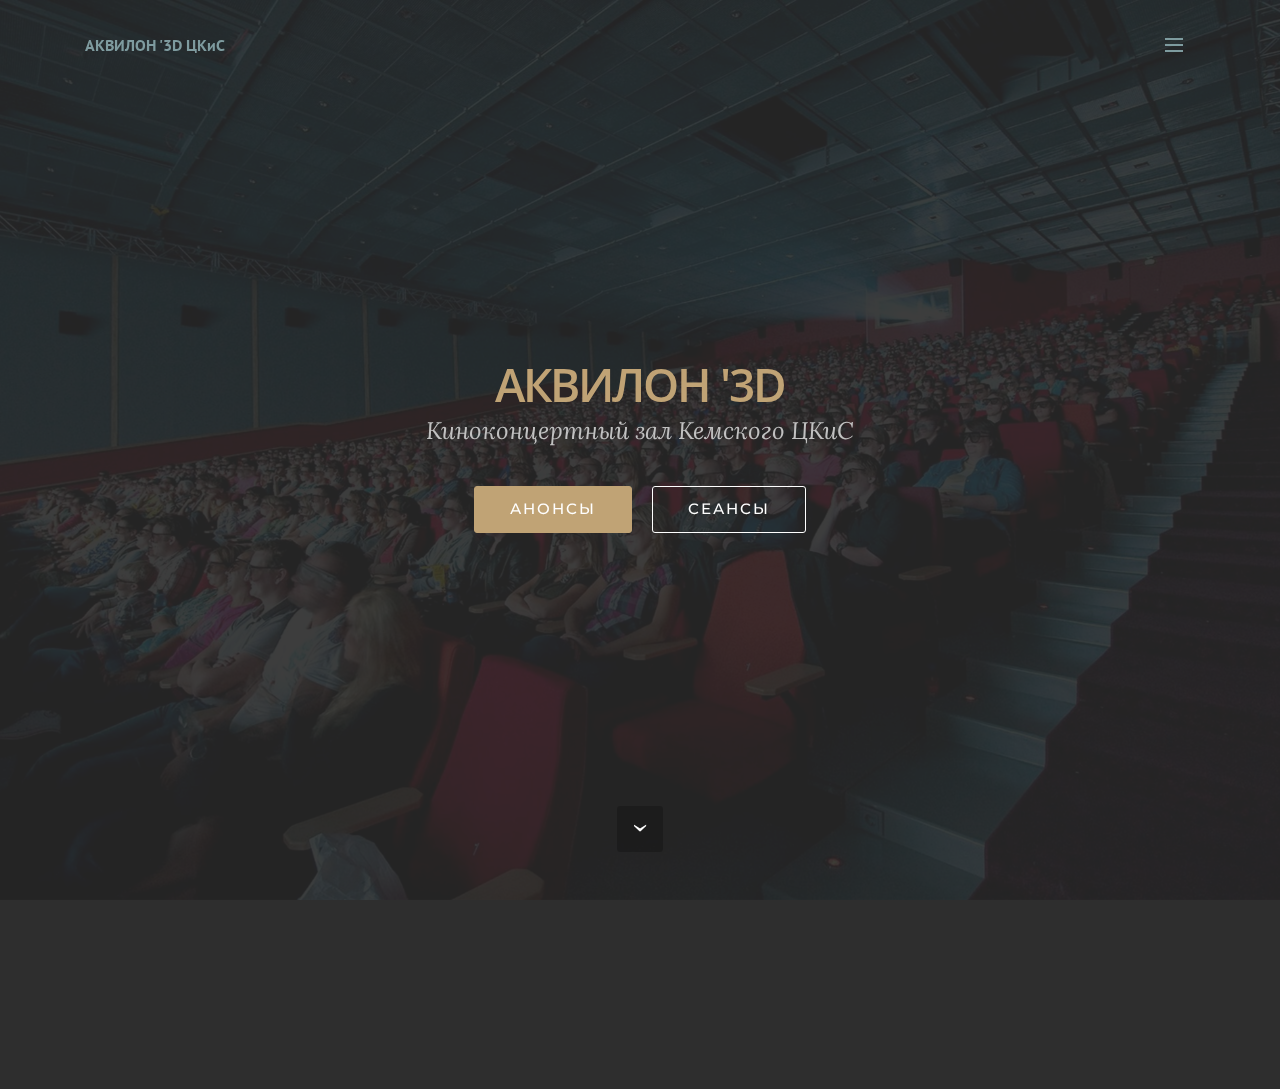
<file: index.html>
<!DOCTYPE html>
<html>
<head>
  <!-- Site made with Mobirise Website Builder v3.12.1, https://mobirise.com -->
  <meta charset="UTF-8">
  <meta http-equiv="X-UA-Compatible" content="IE=edge">
  <meta name="generator" content="Mobirise v3.12.1, mobirise.com">
  <meta name="viewport" content="width=device-width, initial-scale=1">
  <link rel="shortcut icon" href="assets/images/unnamed-128x128-1.png" type="image/x-icon">
  <meta name="description" content="Киноконцертный зал Кемского ЦКиС">
  <title>Аквилон 3D ЦКиС г. Кемь</title>
  <link rel="stylesheet" href="https://fonts.googleapis.com/css?family=Lora:400,700,400italic,700italic&amp;subset=latin">
  <link rel="stylesheet" href="https://fonts.googleapis.com/css?family=Montserrat:400,700">
  <link rel="stylesheet" href="https://fonts.googleapis.com/css?family=Raleway:100,100i,200,200i,300,300i,400,400i,500,500i,600,600i,700,700i,800,800i,900,900i">
  <link rel="stylesheet" href="assets/bootstrap-material-design-font/css/material.css">
  <link rel="stylesheet" href="assets/web/assets/mobirise-icons/mobirise-icons.css">
  <link rel="stylesheet" href="assets/tether/tether.min.css">
  <link rel="stylesheet" href="assets/bootstrap/css/bootstrap.min.css">
  <link rel="stylesheet" href="assets/animate.css/animate.min.css">
  <link rel="stylesheet" href="assets/socicon/css/styles.css">
  <link rel="stylesheet" href="assets/dropdown/css/style.css">
  <link rel="stylesheet" href="assets/theme/css/style.css">
  <link rel="stylesheet" href="assets/mobirise/css/mbr-additional.css" type="text/css">
  
  
  
</head>
<body>
<section id="ext_menu-y">

    <nav class="navbar navbar-dropdown bg-color transparent navbar-fixed-top">
        <div class="container">

            <div class="mbr-table">
                <div class="mbr-table-cell">

                    <div class="navbar-brand">
                        
                        <a class="navbar-caption text-info" href="index.html">АКВИЛОН '3D ЦКиС</a>
                    </div>

                </div>
                <div class="mbr-table-cell">

                    <button class="navbar-toggler pull-xs-right" type="button" data-toggle="collapse" data-target="#exCollapsingNavbar">
                        <div class="hamburger-icon"></div>
                    </button>

                    <ul class="nav-dropdown collapse pull-xs-right nav navbar-nav navbar-toggleable-xl" id="exCollapsingNavbar"><li class="nav-item dropdown"><a class="nav-link link" href="index.html" aria-expanded="false"><span class="mbri-home mbr-iconfont mbr-iconfont-btn"></span>ГЛАВНАЯ</a></li><li class="nav-item"><a class="nav-link link" href="anons.html" aria-expanded="false"><span class="mbri-play mbr-iconfont mbr-iconfont-btn"></span>АНОНСЫ</a></li><li class="nav-item"><a class="nav-link link" href="seans.html" aria-expanded="false"><span class="mbri-clock mbr-iconfont mbr-iconfont-btn"></span>СЕАНСЫ</a></li></ul>
                    <button hidden="" class="navbar-toggler navbar-close" type="button" data-toggle="collapse" data-target="#exCollapsingNavbar">
                        <div class="close-icon"></div>
                    </button>

                </div>
            </div>

        </div>
    </nav>

</section>

<section class="engine"><a rel="external" href="https://mobirise.com">Mobirise Website Creator</a></section><section class="mbr-section mbr-section-hero mbr-section-full mbr-parallax-background mbr-section-with-arrow mbr-after-navbar" id="header1-11" style="background-image: url(assets/images/3d-2000x1331.jpg);">

    <div class="mbr-overlay" style="opacity: 0.9; background-color: rgb(40, 40, 40);"></div>

    <div class="mbr-table-cell">

        <div class="container">
            <div class="row">
                <div class="mbr-section col-md-10 col-md-offset-1 text-xs-center">

                    <h1 class="mbr-section-title display-1">АКВИЛОН '3D</h1>
                    <p class="mbr-section-lead lead">Киноконцертный зал Кемского ЦКиС</p>
                    <div class="mbr-section-btn"><a class="btn btn-lg btn-primary" href="anons.html">АНОНСЫ</a> <a class="btn btn-lg btn-white btn-white-outline" href="seans.html">СЕАНСЫ</a></div>
                </div>
            </div>
        </div>
    </div>

    <div class="mbr-arrow mbr-arrow-floating" aria-hidden="true"><a href="#social-buttons3-w"><i class="mbr-arrow-icon"></i></a></div>

</section>

<section class="mbr-section mbr-section-md-padding" id="social-buttons3-w" style="background-color: rgb(46, 46, 46); padding-top: 30px; padding-bottom: 60px;">
    
    <div class="container">
        <div class="row">
            <div class="col-md-8 col-md-offset-2 text-xs-center">
                <h3 class="mbr-section-title display-2"><span style="font-weight: normal;">Увидел сам, поделись с друзьями!</span></h3>
                <div>

                  <div class="mbr-social-likes" data-counters="false">
                    <span class="btn btn-social facebook" title="Share link on Facebook">
                        <i class="socicon socicon-facebook"></i>
                    </span>
                    <span class="btn btn-social twitter" title="Share link on Twitter">
                        <i class="socicon socicon-twitter"></i>
                    </span>
                    <span class="btn btn-social plusone" title="Share link on Google+">
                        <i class="socicon socicon-googleplus"></i>
                    </span>
                    <span class="btn btn-social vkontakte" title="Share link on VKontakte">
                        <i class="socicon socicon-vkontakte"></i>
                    </span>
                    <span class="btn btn-social odnoklassniki" title="Share link on Odnoklassniki">
                        <i class="socicon socicon-odnoklassniki"></i>
                    </span>
                  </div>

                </div>
            </div>
        </div>
    </div>
</section>


  <script src="assets/web/assets/jquery/jquery.min.js"></script>
  <script src="assets/tether/tether.min.js"></script>
  <script src="assets/bootstrap/js/bootstrap.min.js"></script>
  <script src="assets/smooth-scroll/smooth-scroll.js"></script>
  <script src="assets/jarallax/jarallax.js"></script>
  <script src="assets/viewport-checker/jquery.viewportchecker.js"></script>
  <script src="assets/social-likes/social-likes.js"></script>
  <script src="assets/dropdown/js/script.min.js"></script>
  <script src="assets/touch-swipe/jquery.touch-swipe.min.js"></script>
  <script src="assets/theme/js/script.js"></script>
  
  
  <input name="animation" type="hidden">
   <div id="scrollToTop" class="scrollToTop mbr-arrow-up"><a style="text-align: center;"><i class="mbr-arrow-up-icon"></i></a></div>
  </body>
</html>
</file>
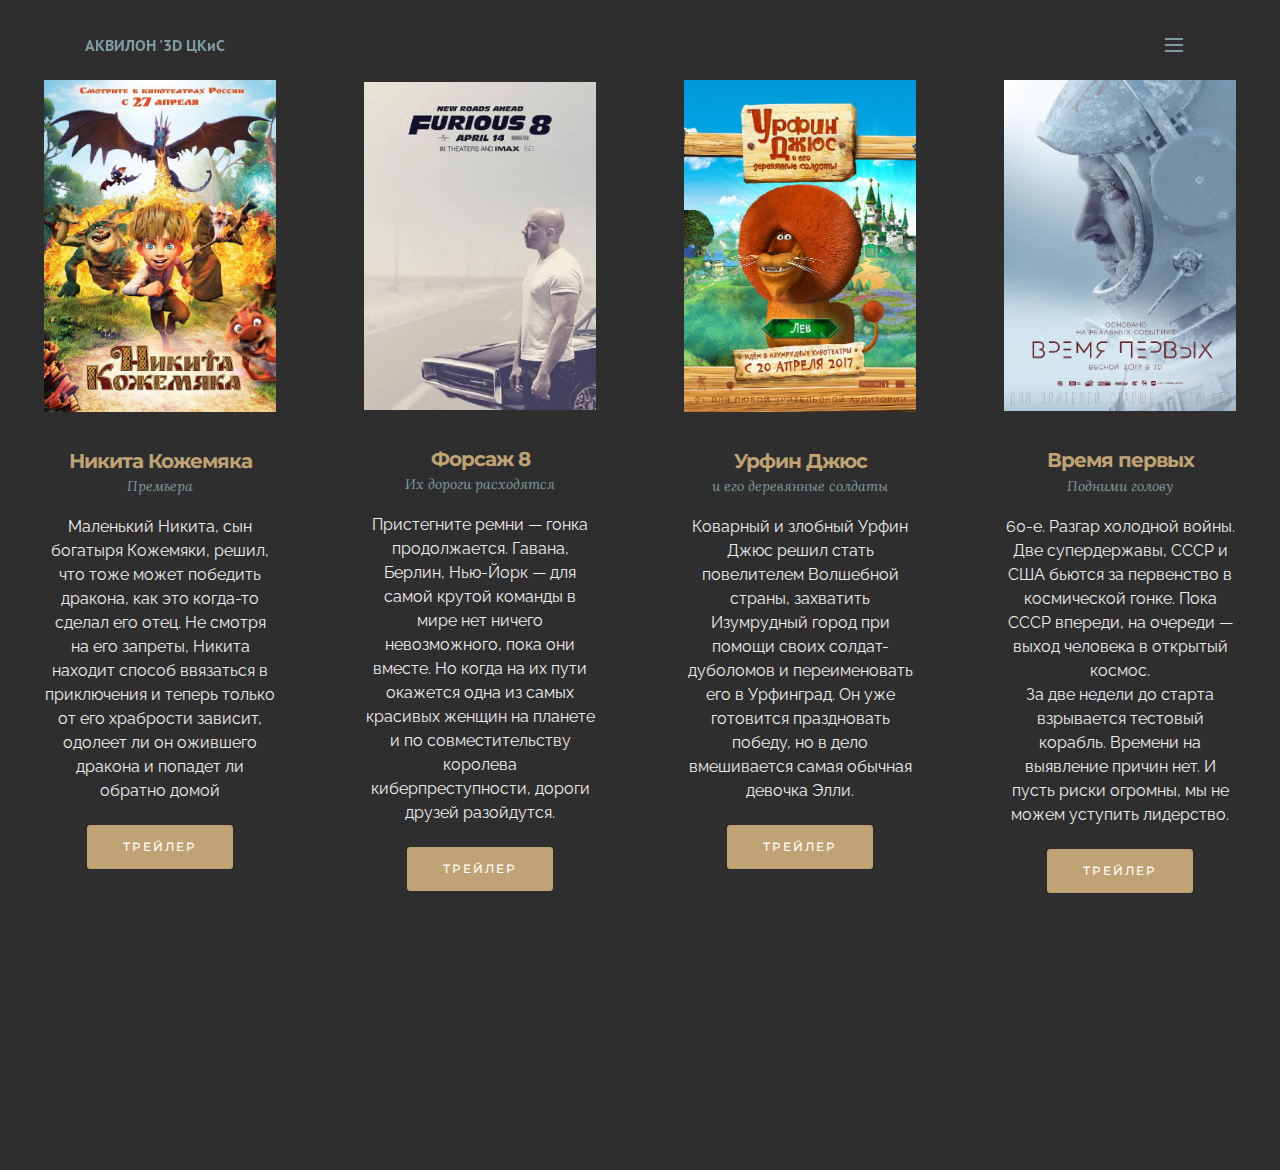
<file: anons.html>
<!DOCTYPE html>
<html>
<head>
  <!-- Site made with Mobirise Website Builder v3.12.1, https://mobirise.com -->
  <meta charset="UTF-8">
  <meta http-equiv="X-UA-Compatible" content="IE=edge">
  <meta name="generator" content="Mobirise v3.12.1, mobirise.com">
  <meta name="viewport" content="width=device-width, initial-scale=1">
  <link rel="shortcut icon" href="assets/images/unnamed-128x128-1.png" type="image/x-icon">
  <meta name="description" content="Анонсы фильмов, официальные тизеры">
  <title>Аквилон 3D ЦКиС г. Кемь</title>
  <link rel="stylesheet" href="https://fonts.googleapis.com/css?family=Lora:400,700,400italic,700italic&amp;subset=latin">
  <link rel="stylesheet" href="https://fonts.googleapis.com/css?family=Montserrat:400,700">
  <link rel="stylesheet" href="https://fonts.googleapis.com/css?family=Raleway:100,100i,200,200i,300,300i,400,400i,500,500i,600,600i,700,700i,800,800i,900,900i">
  <link rel="stylesheet" href="assets/bootstrap-material-design-font/css/material.css">
  <link rel="stylesheet" href="assets/web/assets/mobirise-icons/mobirise-icons.css">
  <link rel="stylesheet" href="assets/tether/tether.min.css">
  <link rel="stylesheet" href="assets/bootstrap/css/bootstrap.min.css">
  <link rel="stylesheet" href="assets/dropdown/css/style.css">
  <link rel="stylesheet" href="assets/animate.css/animate.min.css">
  <link rel="stylesheet" href="assets/socicon/css/styles.css">
  <link rel="stylesheet" href="assets/theme/css/style.css">
  <link rel="stylesheet" href="assets/mobirise/css/mbr-additional.css" type="text/css">
  
  
  
</head>
<body>
<section id="ext_menu-12">

    <nav class="navbar navbar-dropdown bg-color transparent navbar-fixed-top">
        <div class="container">

            <div class="mbr-table">
                <div class="mbr-table-cell">

                    <div class="navbar-brand">
                        
                        <a class="navbar-caption text-info" href="index.html">АКВИЛОН '3D ЦКиС</a>
                    </div>

                </div>
                <div class="mbr-table-cell">

                    <button class="navbar-toggler pull-xs-right" type="button" data-toggle="collapse" data-target="#exCollapsingNavbar">
                        <div class="hamburger-icon"></div>
                    </button>

                    <ul class="nav-dropdown collapse pull-xs-right nav navbar-nav navbar-toggleable-xl" id="exCollapsingNavbar"><li class="nav-item dropdown"><a class="nav-link link" href="index.html" aria-expanded="false"><span class="mbri-home mbr-iconfont mbr-iconfont-btn"></span>ГЛАВНАЯ</a></li><li class="nav-item"><a class="nav-link link" href="anons.html" aria-expanded="false"><span class="mbri-play mbr-iconfont mbr-iconfont-btn"></span>АНОНСЫ</a></li><li class="nav-item"><a class="nav-link link" href="seans.html" aria-expanded="false"><span class="mbri-clock mbr-iconfont mbr-iconfont-btn"></span>СЕАНСЫ</a></li></ul>
                    <button hidden="" class="navbar-toggler navbar-close" type="button" data-toggle="collapse" data-target="#exCollapsingNavbar">
                        <div class="close-icon"></div>
                    </button>

                </div>
            </div>

        </div>
    </nav>

</section>

<section class="engine"><a rel="external" href="https://mobirise.com">https://mobirise.com/</a></section><section class="mbr-cards mbr-section mbr-section-nopadding mbr-after-navbar" id="features1-17" style="background-color: rgb(46, 46, 46);">

        

    <div class="mbr-cards-row row striped">

        <div class="mbr-cards-col col-xs-12 col-lg-3" style="padding-top: 80px; padding-bottom: 80px;">
            <div class="container">
                <div class="card cart-block">
                    <div class="card-img"><img src="assets/images/1489742136-600x858.jpg" class="card-img-top"></div>
                    <div class="card-block">
                        <h4 class="card-title">Никита Кожемяка</h4>
                        <h5 class="card-subtitle">Премъера</h5>
                        <p class="card-text">Маленький Никита, сын богатыря Кожемяки, решил, что тоже может победить дракона, как это когда-то сделал его отец. Не смотря на его запреты, Никита находит способ ввязаться в приключения и теперь только от его храбрости зависит, одолеет ли он ожившего дракона и попадет ли обратно домой</p>
                        <div class="card-btn"><a href="video1.html" class="btn btn-primary">ТРЕЙЛЕР</a></div>
                    </div>
                </div>
            </div>
        </div>
        <div class="mbr-cards-col col-xs-12 col-lg-3" style="padding-top: 80px; padding-bottom: 80px;">
            <div class="container">
                <div class="card cart-block">
                    <div class="card-img"><img src="assets/images/forsazch856-600x848.jpg" class="card-img-top"></div>
                    <div class="card-block">
                        <h4 class="card-title">Форсаж 8</h4>
                        <h5 class="card-subtitle">Их дороги расходятся</h5>
                        <p class="card-text">Пристегните ремни — гонка продолжается. Гавана, Берлин, Нью-Йорк — для самой крутой команды в мире нет ничего невозможного, пока они вместе. Но когда на их пути окажется одна из самых красивых женщин на планете и по совместительству королева киберпреступности, дороги друзей разойдутся.</p>
                        <div class="card-btn"><a href="video2.html" class="btn btn-primary">ТРЕЙЛЕР</a></div>
                    </div>
                </div>
            </div>
        </div>
        <div class="mbr-cards-col col-xs-12 col-lg-3" style="padding-top: 80px; padding-bottom: 80px;">
            <div class="container">
                <div class="card cart-block">
                    <div class="card-img"><img src="assets/images/aq00rstdaubuish9lqto7whxcz6-600x857.jpg" class="card-img-top"></div>
                    <div class="card-block">
                        <h4 class="card-title">Урфин Джюс</h4>
                        <h5 class="card-subtitle">и его деревянные солдаты</h5>
                        <p class="card-text">Коварный и злобный Урфин Джюс решил стать повелителем Волшебной страны, захватить Изумрудный город при помощи своих солдат-дуболомов и переименовать его в Урфинград. Он уже готовится праздновать победу, но в дело вмешивается самая обычная девочка Элли.</p>
                        <div class="card-btn"><a href="video3.html" class="btn btn-primary">ТРЕЙЛЕР</a></div>
                    </div>
                </div>
            </div>
        </div>
        <div class="mbr-cards-col col-xs-12 col-lg-3" style="padding-top: 80px; padding-bottom: 80px;">
            <div class="container">
                <div class="card cart-block">
                    <div class="card-img"><img src="assets/images/vremjapervyh-600x856.jpg" class="card-img-top"></div>
                    <div class="card-block">
                        <h4 class="card-title">Время первых</h4>
                        <h5 class="card-subtitle">Подними голову</h5>
                        <p class="card-text">60-е. Разгар холодной войны. Две супердержавы, СССР и США бьются за первенство в космической гонке. Пока СССР впереди, на очереди — выход человека в открытый космос.<br>За две недели до старта взрывается тестовый корабль. Времени на выявление причин нет. И пусть риски огромны, мы не можем уступить лидерство.<br></p>
                        <div class="card-btn"><a href="video4.html" class="btn btn-primary">ТРЕЙЛЕР</a></div>
                    </div>
                </div>
            </div>
        </div>
        
        
    </div>
</section>

<section class="mbr-section mbr-section-md-padding" id="social-buttons3-1r" style="background-color: rgb(46, 46, 46); padding-top: 30px; padding-bottom: 60px;">
    
    <div class="container">
        <div class="row">
            <div class="col-md-8 col-md-offset-2 text-xs-center">
                <h3 class="mbr-section-title display-2">Увидел сам, поделись с друзьями</h3>
                <div>

                  <div class="mbr-social-likes" data-counters="false">
                    <span class="btn btn-social facebook" title="Share link on Facebook">
                        <i class="socicon socicon-facebook"></i>
                    </span>
                    <span class="btn btn-social twitter" title="Share link on Twitter">
                        <i class="socicon socicon-twitter"></i>
                    </span>
                    <span class="btn btn-social plusone" title="Share link on Google+">
                        <i class="socicon socicon-googleplus"></i>
                    </span>
                    <span class="btn btn-social vkontakte" title="Share link on VKontakte">
                        <i class="socicon socicon-vkontakte"></i>
                    </span>
                    <span class="btn btn-social odnoklassniki" title="Share link on Odnoklassniki">
                        <i class="socicon socicon-odnoklassniki"></i>
                    </span>
                  </div>

                </div>
            </div>
        </div>
    </div>
</section>


  <script src="assets/web/assets/jquery/jquery.min.js"></script>
  <script src="assets/tether/tether.min.js"></script>
  <script src="assets/bootstrap/js/bootstrap.min.js"></script>
  <script src="assets/smooth-scroll/smooth-scroll.js"></script>
  <script src="assets/dropdown/js/script.min.js"></script>
  <script src="assets/touch-swipe/jquery.touch-swipe.min.js"></script>
  <script src="assets/viewport-checker/jquery.viewportchecker.js"></script>
  <script src="assets/social-likes/social-likes.js"></script>
  <script src="assets/theme/js/script.js"></script>
  
  
  <input name="animation" type="hidden">
   <div id="scrollToTop" class="scrollToTop mbr-arrow-up"><a style="text-align: center;"><i class="mbr-arrow-up-icon"></i></a></div>
  </body>
</html>
</file>
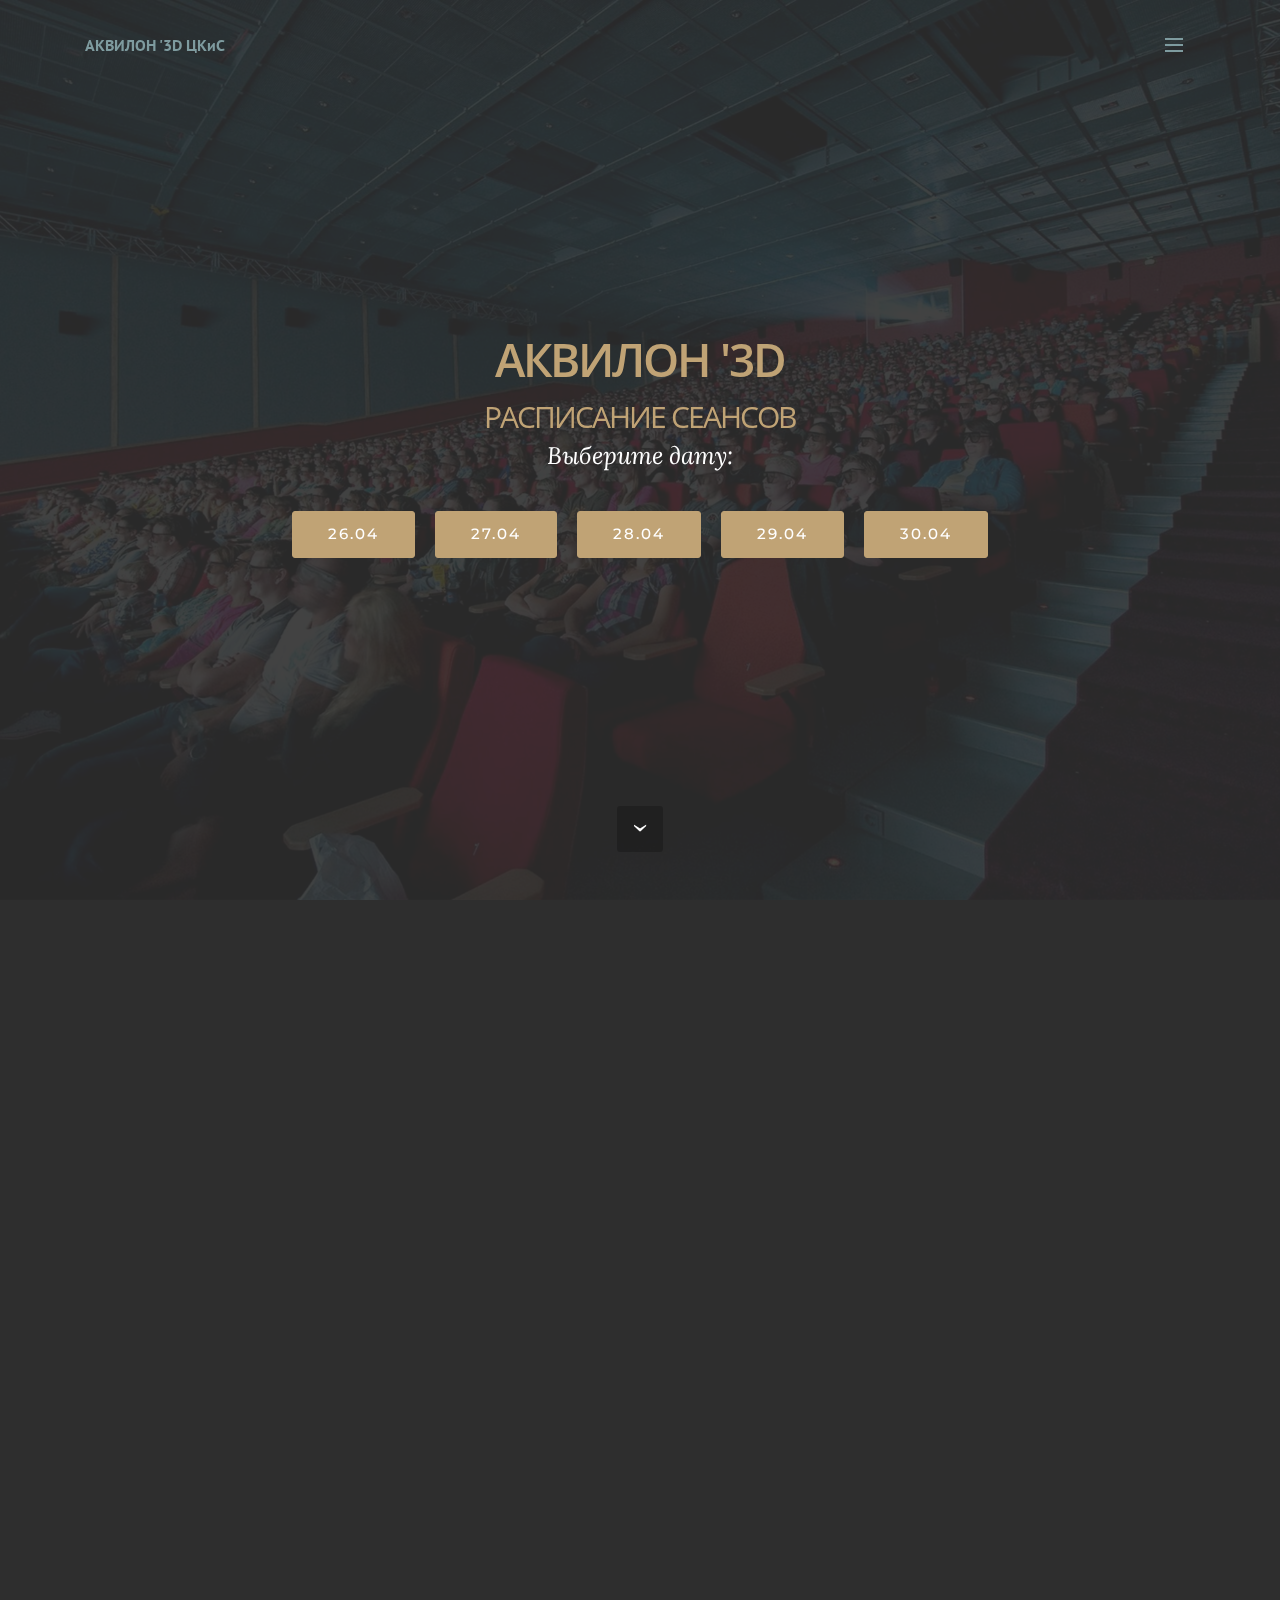
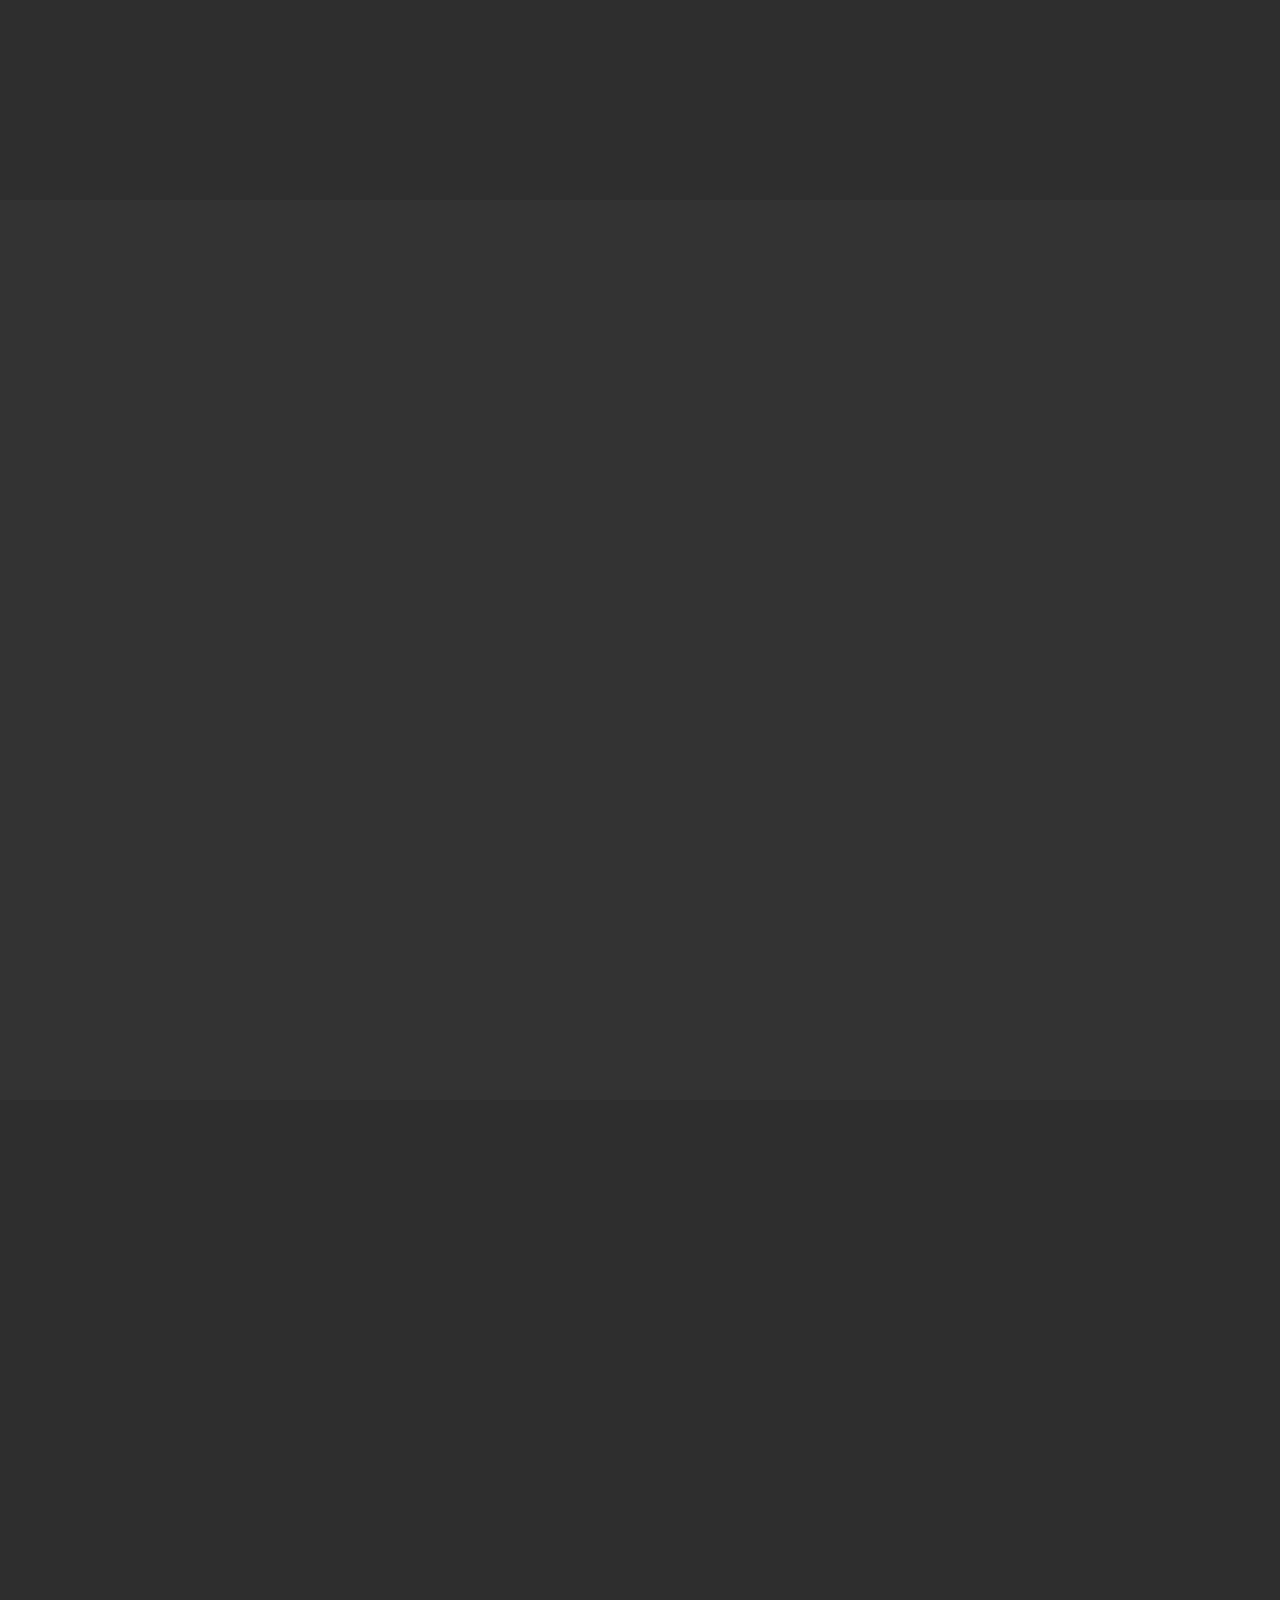
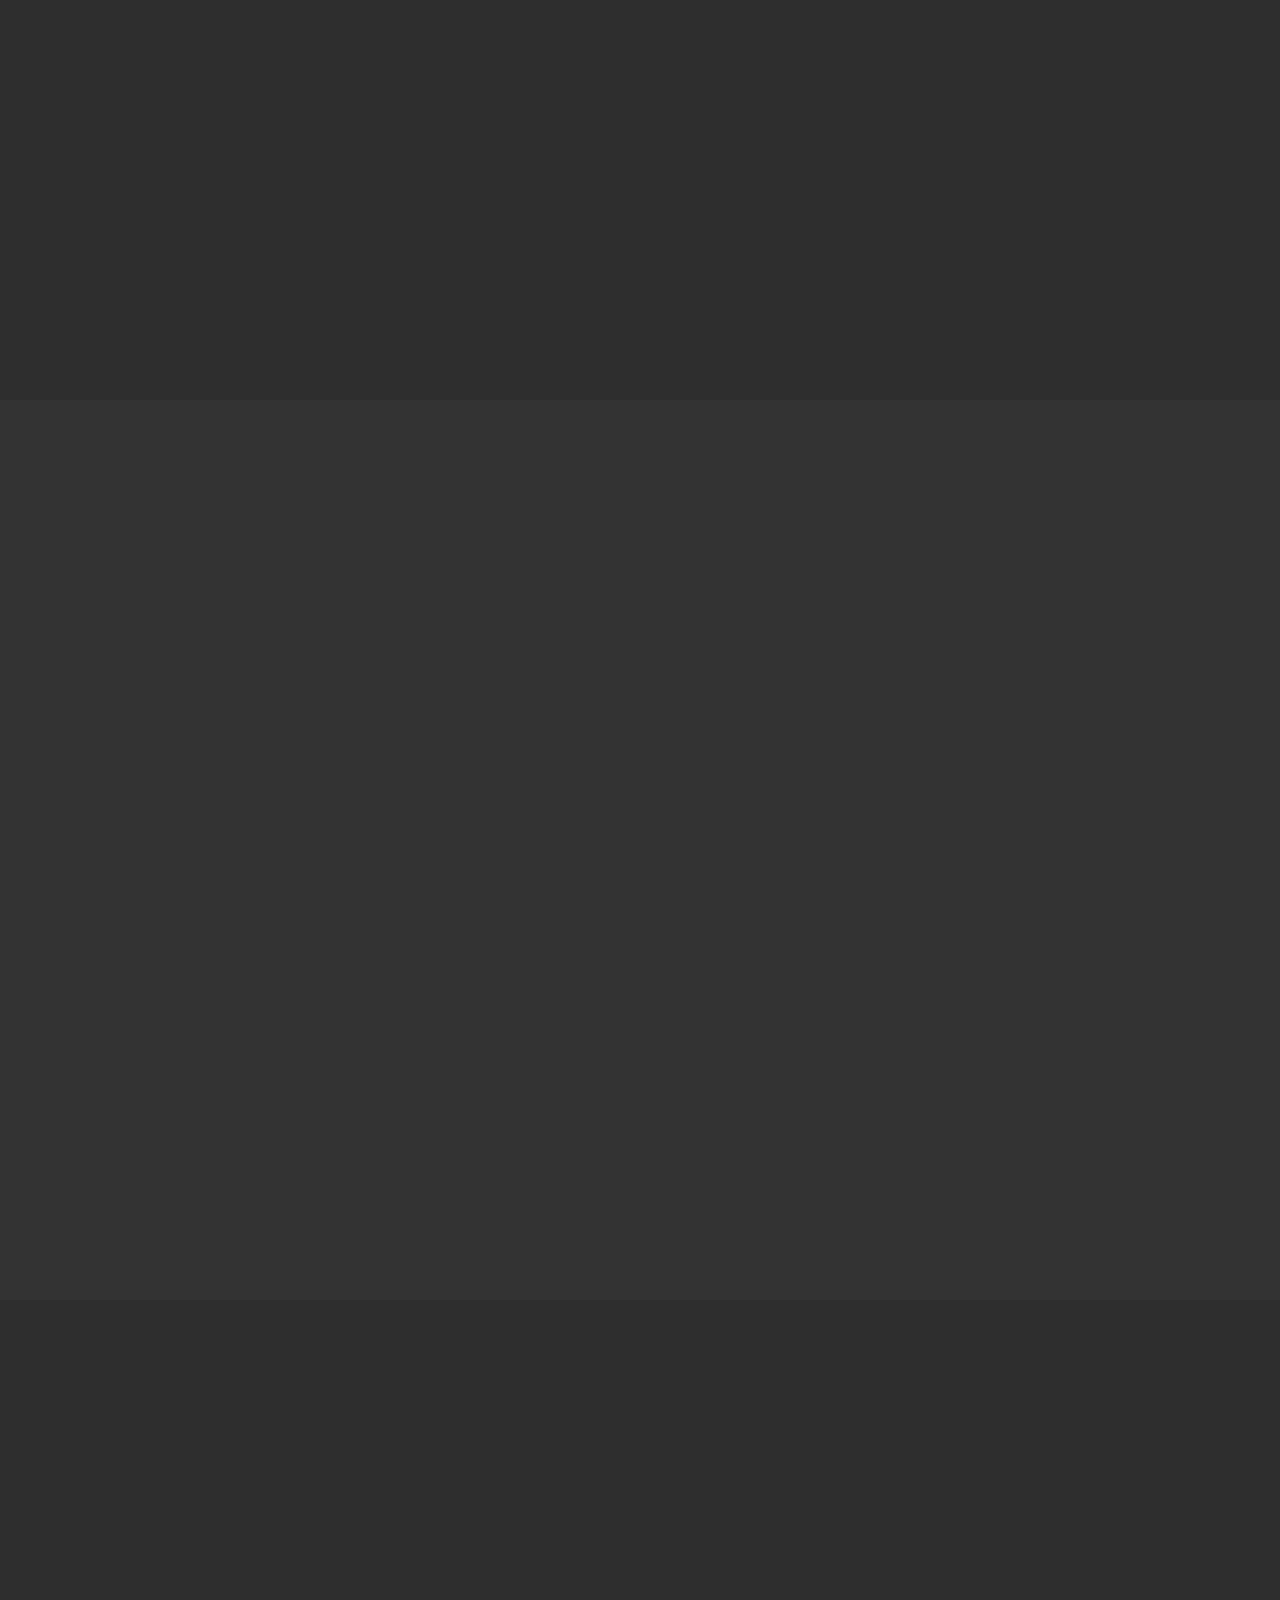
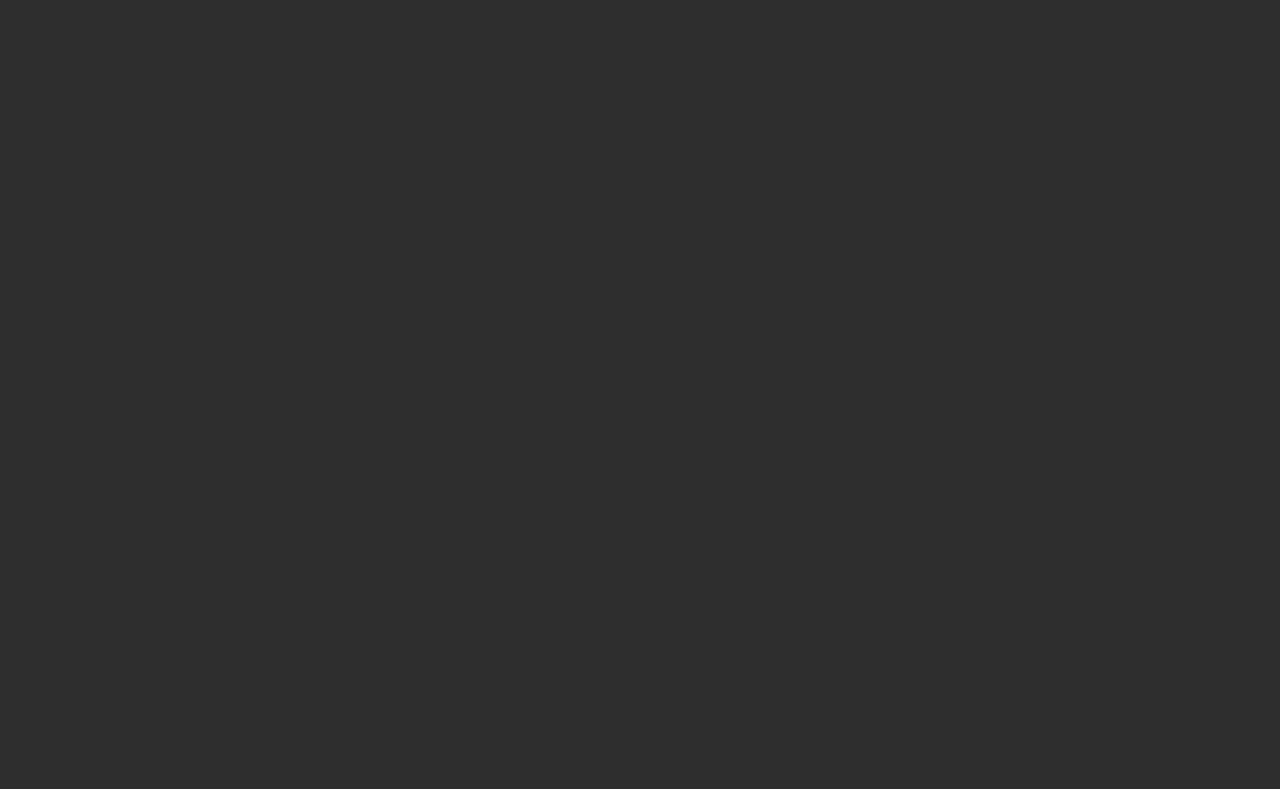
<file: seans.html>
<!DOCTYPE html>
<html>
<head>
  <!-- Site made with Mobirise Website Builder v3.12.1, https://mobirise.com -->
  <meta charset="UTF-8">
  <meta http-equiv="X-UA-Compatible" content="IE=edge">
  <meta name="generator" content="Mobirise v3.12.1, mobirise.com">
  <meta name="viewport" content="width=device-width, initial-scale=1">
  <link rel="shortcut icon" href="assets/images/unnamed-128x128-1.png" type="image/x-icon">
  <meta name="description" content="Расписание сеансов">
  <title>Аквилон 3D ЦКиС г. Кемь</title>
  <link rel="stylesheet" href="https://fonts.googleapis.com/css?family=Lora:400,700,400italic,700italic&amp;subset=latin">
  <link rel="stylesheet" href="https://fonts.googleapis.com/css?family=Montserrat:400,700">
  <link rel="stylesheet" href="https://fonts.googleapis.com/css?family=Raleway:100,100i,200,200i,300,300i,400,400i,500,500i,600,600i,700,700i,800,800i,900,900i">
  <link rel="stylesheet" href="assets/bootstrap-material-design-font/css/material.css">
  <link rel="stylesheet" href="assets/web/assets/mobirise-icons/mobirise-icons.css">
  <link rel="stylesheet" href="assets/tether/tether.min.css">
  <link rel="stylesheet" href="assets/bootstrap/css/bootstrap.min.css">
  <link rel="stylesheet" href="assets/animate.css/animate.min.css">
  <link rel="stylesheet" href="assets/dropdown/css/style.css">
  <link rel="stylesheet" href="assets/socicon/css/styles.css">
  <link rel="stylesheet" href="assets/theme/css/style.css">
  <link rel="stylesheet" href="assets/mobirise/css/mbr-additional.css" type="text/css">
  
  
  
</head>
<body>
<section id="ext_menu-18">

    <nav class="navbar navbar-dropdown bg-color transparent navbar-fixed-top">
        <div class="container">

            <div class="mbr-table">
                <div class="mbr-table-cell">

                    <div class="navbar-brand">
                        
                        <a class="navbar-caption text-info" href="index.html">АКВИЛОН '3D ЦКиС</a>
                    </div>

                </div>
                <div class="mbr-table-cell">

                    <button class="navbar-toggler pull-xs-right" type="button" data-toggle="collapse" data-target="#exCollapsingNavbar">
                        <div class="hamburger-icon"></div>
                    </button>

                    <ul class="nav-dropdown collapse pull-xs-right nav navbar-nav navbar-toggleable-xl" id="exCollapsingNavbar"><li class="nav-item dropdown"><a class="nav-link link" href="index.html" aria-expanded="false"><span class="mbri-home mbr-iconfont mbr-iconfont-btn"></span>ГЛАВНАЯ</a></li><li class="nav-item"><a class="nav-link link" href="anons.html" aria-expanded="false"><span class="mbri-play mbr-iconfont mbr-iconfont-btn"></span>АНОНСЫ</a></li><li class="nav-item"><a class="nav-link link" href="seans.html" aria-expanded="false"><span class="mbri-clock mbr-iconfont mbr-iconfont-btn"></span>СЕАНСЫ</a></li></ul>
                    <button hidden="" class="navbar-toggler navbar-close" type="button" data-toggle="collapse" data-target="#exCollapsingNavbar">
                        <div class="close-icon"></div>
                    </button>

                </div>
            </div>

        </div>
    </nav>

</section>

<section class="engine"><a rel="external" href="https://mobirise.com">https://mobirise.com/</a></section><section class="mbr-section mbr-section-hero mbr-section-full mbr-parallax-background mbr-section-with-arrow mbr-after-navbar" id="header1-21" style="background-image: url(assets/images/3d-2000x1331.jpg);">

    <div class="mbr-overlay" style="opacity: 0.9; background-color: rgb(46, 46, 46);"></div>

    <div class="mbr-table-cell">

        <div class="container">
            <div class="row">
                <div class="mbr-section col-md-10 col-md-offset-1 text-xs-center">

                    <h1 class="mbr-section-title display-1">АКВИЛОН '3D<br><span style="font-weight: normal;">РАСПИСАНИЕ СЕАНСОВ</span></h1>
                    <p class="mbr-section-lead lead"><span style="font-size: 1.5rem; line-height: 1.5;">Выберите дату:</span><br></p>
                    <div class="mbr-section-btn"><a class="btn btn-lg btn-primary" href="seans.html#header5-1y">26.04</a> <a class="btn btn-lg btn-primary" href="seans.html#header5-23">27.04</a> <a class="btn btn-lg btn-primary" href="seans.html#header5-24">28.04</a> <a class="btn btn-lg btn-primary" href="seans.html#header5-25">29.04</a> <a class="btn btn-lg btn-primary" href="seans.html#header5-26">30.04</a> </div>
                </div>
            </div>
        </div>
    </div>

    <div class="mbr-arrow mbr-arrow-floating" aria-hidden="true"><a href="#header5-1y"><i class="mbr-arrow-icon"></i></a></div>

</section>

<section class="mbr-section mbr-section-hero mbr-section-full" id="header5-1y" style="background-color: rgb(46, 46, 46);">

    

    <div class="mbr-table-cell">

        <div class="container">
            <div class="row">
                <div class="mbr-section col-md-10">

                    <h1 class="mbr-section-title display-1"><span style="font-weight: normal;">26 апреля (среда)</span></h1>
                    <p class="mbr-section-lead lead"><br>18:00 <br><strong>   Урфин Джюс и его деревянные солдаты</strong><br>3D / 0+ / 150 р<br><br>Следите за обновлениями!<br></p>
                    
                </div>
            </div>
        </div>
    </div>

    

</section>

<section class="mbr-section mbr-section-hero mbr-section-full" id="header5-23" style="background-color: rgb(51, 51, 51);">

    

    <div class="mbr-table-cell">

        <div class="container">
            <div class="row">
                <div class="mbr-section col-md-10">

                    <h1 class="mbr-section-title display-1"><span style="font-weight: normal;">27 апреля (четверг)</span><br><br></h1>
                    <p class="mbr-section-lead lead">11:00 <br><strong>Урфин Джюс и его деревянные солдаты</strong><br>3D / 0+ / 150 р<br><br>19:00 <br><strong>Форсаж 8</strong><br>3D / 12+ / 250 р<br><br>Следите за обновлениями!</p>
                    
                </div>
            </div>
        </div>
    </div>

    

</section>

<section class="mbr-section mbr-section-hero mbr-section-full" id="header5-24" style="background-color: rgb(46, 46, 46);">

    

    <div class="mbr-table-cell">

        <div class="container">
            <div class="row">
                <div class="mbr-section col-md-10">

                    <h1 class="mbr-section-title display-1"><span style="font-weight: normal;">28 апреля (пятница)</span><br><br></h1>
                    <p class="mbr-section-lead lead">Следите за обновлениями!<br></p>
                    
                </div>
            </div>
        </div>
    </div>

    

</section>

<section class="mbr-section mbr-section-hero mbr-section-full" id="header5-25" style="background-color: rgb(51, 51, 51);">

    

    <div class="mbr-table-cell">

        <div class="container">
            <div class="row">
                <div class="mbr-section col-md-10">

                    <h1 class="mbr-section-title display-1"><span style="font-weight: normal;">29 апреля (суббота)</span><br><br></h1>
                    <p class="mbr-section-lead lead">Следите за обновлениями!<br></p>
                    
                </div>
            </div>
        </div>
    </div>

    

</section>

<section class="mbr-section mbr-section-hero mbr-section-full" id="header5-26" style="background-color: rgb(46, 46, 46);">

    

    <div class="mbr-table-cell">

        <div class="container">
            <div class="row">
                <div class="mbr-section col-md-10">

                    <h1 class="mbr-section-title display-1"><span style="font-weight: normal;">30 апреля (воскресение)</span><br><br></h1>
                    <p class="mbr-section-lead lead"><span style="line-height: 1.5;">19:00&nbsp;</span><br><strong>Форсаж 8</strong><br>3D / 12+ / 250 р<br><br>Следите за обновлениями!<br></p>
                    
                </div>
            </div>
        </div>
    </div>

    

</section>

<section class="mbr-section mbr-section-md-padding" id="social-buttons3-27" style="background-color: rgb(46, 46, 46); padding-top: 30px; padding-bottom: 60px;">
    
    <div class="container">
        <div class="row">
            <div class="col-md-8 col-md-offset-2 text-xs-center">
                <h3 class="mbr-section-title display-2">Увидел сам, поделись с друзьями!</h3>
                <div>

                  <div class="mbr-social-likes" data-counters="false">
                    <span class="btn btn-social facebook" title="Share link on Facebook">
                        <i class="socicon socicon-facebook"></i>
                    </span>
                    <span class="btn btn-social twitter" title="Share link on Twitter">
                        <i class="socicon socicon-twitter"></i>
                    </span>
                    <span class="btn btn-social plusone" title="Share link on Google+">
                        <i class="socicon socicon-googleplus"></i>
                    </span>
                    <span class="btn btn-social vkontakte" title="Share link on VKontakte">
                        <i class="socicon socicon-vkontakte"></i>
                    </span>
                    <span class="btn btn-social odnoklassniki" title="Share link on Odnoklassniki">
                        <i class="socicon socicon-odnoklassniki"></i>
                    </span>
                  </div>

                </div>
            </div>
        </div>
    </div>
</section>


  <script src="assets/web/assets/jquery/jquery.min.js"></script>
  <script src="assets/tether/tether.min.js"></script>
  <script src="assets/bootstrap/js/bootstrap.min.js"></script>
  <script src="assets/smooth-scroll/smooth-scroll.js"></script>
  <script src="assets/jarallax/jarallax.js"></script>
  <script src="assets/viewport-checker/jquery.viewportchecker.js"></script>
  <script src="assets/dropdown/js/script.min.js"></script>
  <script src="assets/touch-swipe/jquery.touch-swipe.min.js"></script>
  <script src="assets/social-likes/social-likes.js"></script>
  <script src="assets/theme/js/script.js"></script>
  
  
  <input name="animation" type="hidden">
   <div id="scrollToTop" class="scrollToTop mbr-arrow-up"><a style="text-align: center;"><i class="mbr-arrow-up-icon"></i></a></div>
  </body>
</html>
</file>
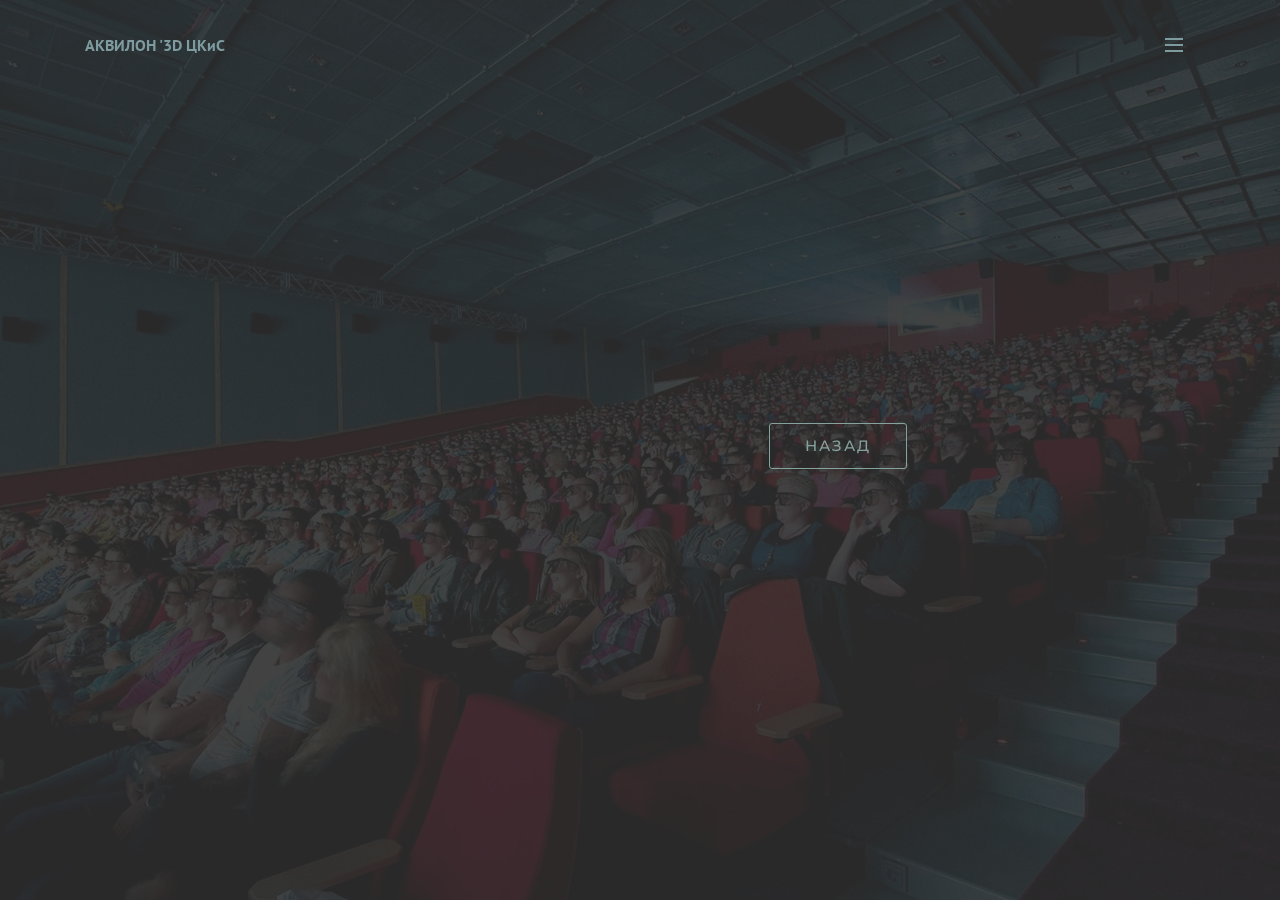
<file: video1.html>
<!DOCTYPE html>
<html>
<head>
  <!-- Site made with Mobirise Website Builder v3.12.1, https://mobirise.com -->
  <meta charset="UTF-8">
  <meta http-equiv="X-UA-Compatible" content="IE=edge">
  <meta name="generator" content="Mobirise v3.12.1, mobirise.com">
  <meta name="viewport" content="width=device-width, initial-scale=1">
  <link rel="shortcut icon" href="assets/images/unnamed-128x128-1.png" type="image/x-icon">
  <meta name="description" content="Тизер 1">
  <title>Аквилон 3D ЦКиС г. Кемь</title>
  <link rel="stylesheet" href="https://fonts.googleapis.com/css?family=Lora:400,700,400italic,700italic&amp;subset=latin">
  <link rel="stylesheet" href="https://fonts.googleapis.com/css?family=Montserrat:400,700">
  <link rel="stylesheet" href="https://fonts.googleapis.com/css?family=Raleway:100,100i,200,200i,300,300i,400,400i,500,500i,600,600i,700,700i,800,800i,900,900i">
  <link rel="stylesheet" href="assets/bootstrap-material-design-font/css/material.css">
  <link rel="stylesheet" href="assets/web/assets/mobirise-icons/mobirise-icons.css">
  <link rel="stylesheet" href="assets/tether/tether.min.css">
  <link rel="stylesheet" href="assets/bootstrap/css/bootstrap.min.css">
  <link rel="stylesheet" href="assets/dropdown/css/style.css">
  <link rel="stylesheet" href="assets/animate.css/animate.min.css">
  <link rel="stylesheet" href="assets/theme/css/style.css">
  <link rel="stylesheet" href="assets/mobirise/css/mbr-additional.css" type="text/css">
  
  
  
</head>
<body>
<section id="ext_menu-19">

    <nav class="navbar navbar-dropdown bg-color transparent navbar-fixed-top">
        <div class="container">

            <div class="mbr-table">
                <div class="mbr-table-cell">

                    <div class="navbar-brand">
                        
                        <a class="navbar-caption text-info" href="index.html">АКВИЛОН '3D ЦКиС</a>
                    </div>

                </div>
                <div class="mbr-table-cell">

                    <button class="navbar-toggler pull-xs-right" type="button" data-toggle="collapse" data-target="#exCollapsingNavbar">
                        <div class="hamburger-icon"></div>
                    </button>

                    <ul class="nav-dropdown collapse pull-xs-right nav navbar-nav navbar-toggleable-xl" id="exCollapsingNavbar"><li class="nav-item dropdown"><a class="nav-link link" href="index.html" aria-expanded="false"><span class="mbri-home mbr-iconfont mbr-iconfont-btn"></span>ГЛАВНАЯ</a></li><li class="nav-item"><a class="nav-link link" href="anons.html" aria-expanded="false"><span class="mbri-play mbr-iconfont mbr-iconfont-btn"></span>АНОНСЫ</a></li><li class="nav-item"><a class="nav-link link" href="seans.html" aria-expanded="false"><span class="mbri-clock mbr-iconfont mbr-iconfont-btn"></span>СЕАНСЫ</a></li></ul>
                    <button hidden="" class="navbar-toggler navbar-close" type="button" data-toggle="collapse" data-target="#exCollapsingNavbar">
                        <div class="close-icon"></div>
                    </button>

                </div>
            </div>

        </div>
    </nav>

</section>

<section class="engine"><a rel="external" href="https://mobirise.com">Mobirise</a></section><section class="mbr-section mbr-section-hero mbr-section-full header2 mbr-parallax-background mbr-after-navbar" id="header6-1m" style="background-image: url(assets/images/3d-2000x1331.jpg);">

    <div class="mbr-overlay" style="opacity: 0.9; background-color: rgb(46, 46, 46);">
    </div>

    <div class="mbr-table mbr-table-full">
        <div class="mbr-table-cell">

            <div class="container">
                <div class="mbr-section row">
                    <div class="mbr-table-md-up">
                        
                        <div class="mbr-table-cell mbr-right-padding-md-up mbr-valign-top col-md-7 image-size" style="width: 60%;">
                            <div class="mbr-figure"><iframe class="mbr-embedded-video" src="https://www.youtube.com/embed/ZpaZy4r1cOQ?rel=0&amp;amp;showinfo=0&amp;autoplay=1&amp;loop=0" width="1280" height="720" frameborder="0" allowfullscreen></iframe></div>
                        </div>
                        <div class="mbr-table-cell col-md-5 text-xs-center text-md-left content-size">

                            

                            <div class="mbr-section-text">
                                
                            </div>

                            <div class="mbr-section-btn"><a class="btn btn-lg btn-secondary-outline btn-secondary" href="anons.html">НАЗАД</a></div>

                        </div>

                        
                        

                    </div>
                </div>
            </div>

        </div>
    </div>

    

</section>


  <script src="assets/web/assets/jquery/jquery.min.js"></script>
  <script src="assets/tether/tether.min.js"></script>
  <script src="assets/bootstrap/js/bootstrap.min.js"></script>
  <script src="assets/smooth-scroll/smooth-scroll.js"></script>
  <script src="assets/dropdown/js/script.min.js"></script>
  <script src="assets/touch-swipe/jquery.touch-swipe.min.js"></script>
  <script src="assets/viewport-checker/jquery.viewportchecker.js"></script>
  <script src="assets/jarallax/jarallax.js"></script>
  <script src="assets/theme/js/script.js"></script>
  
  
  <input name="animation" type="hidden">
   <div id="scrollToTop" class="scrollToTop mbr-arrow-up"><a style="text-align: center;"><i class="mbr-arrow-up-icon"></i></a></div>
  </body>
</html>
</file>
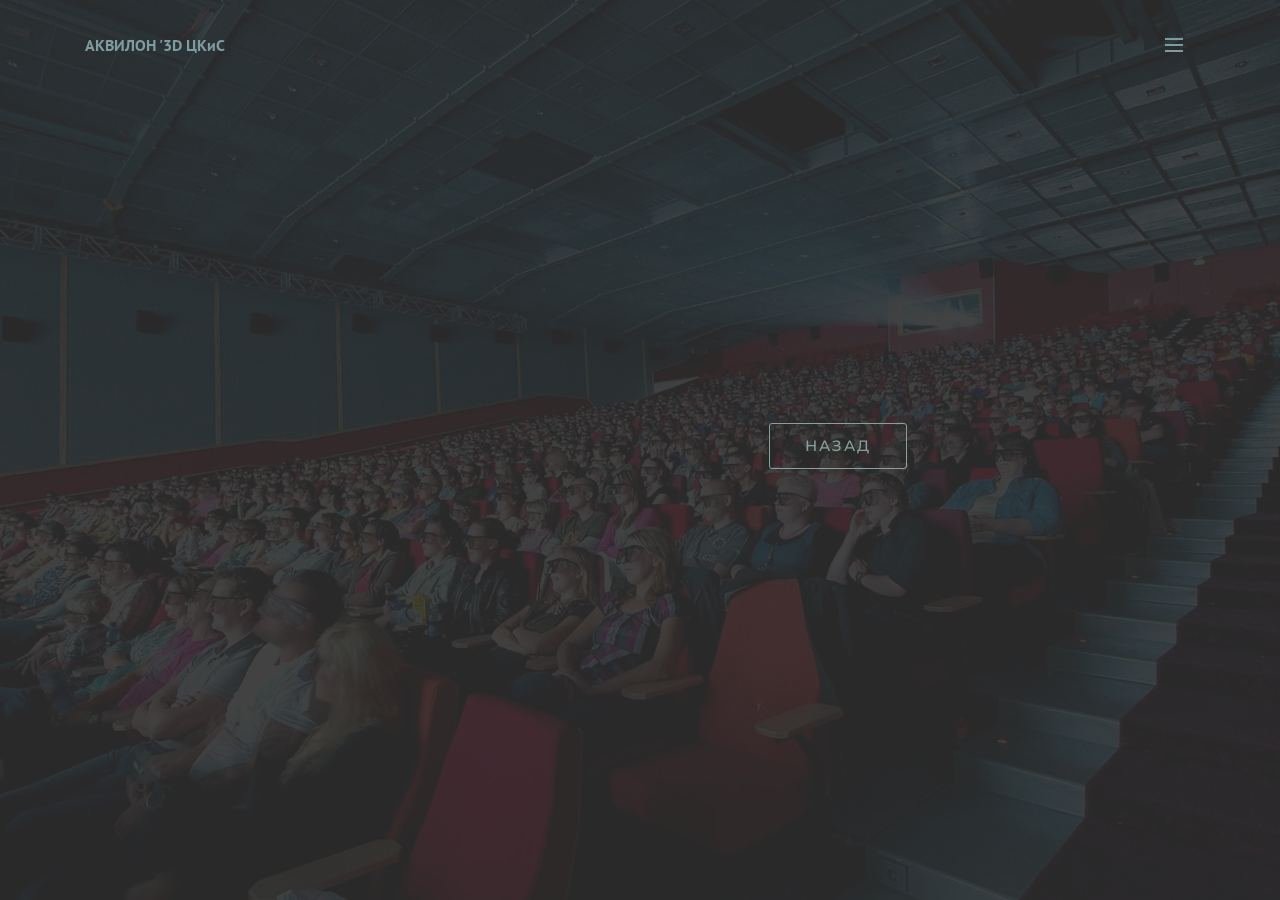
<file: video2.html>
<!DOCTYPE html>
<html>
<head>
  <!-- Site made with Mobirise Website Builder v3.12.1, https://mobirise.com -->
  <meta charset="UTF-8">
  <meta http-equiv="X-UA-Compatible" content="IE=edge">
  <meta name="generator" content="Mobirise v3.12.1, mobirise.com">
  <meta name="viewport" content="width=device-width, initial-scale=1">
  <link rel="shortcut icon" href="assets/images/unnamed-128x128-1.png" type="image/x-icon">
  <meta name="description" content="Тизер 2">
  <title>Аквилон 3D ЦКиС г. Кемь</title>
  <link rel="stylesheet" href="https://fonts.googleapis.com/css?family=Lora:400,700,400italic,700italic&amp;subset=latin">
  <link rel="stylesheet" href="https://fonts.googleapis.com/css?family=Montserrat:400,700">
  <link rel="stylesheet" href="https://fonts.googleapis.com/css?family=Raleway:100,100i,200,200i,300,300i,400,400i,500,500i,600,600i,700,700i,800,800i,900,900i">
  <link rel="stylesheet" href="assets/bootstrap-material-design-font/css/material.css">
  <link rel="stylesheet" href="assets/web/assets/mobirise-icons/mobirise-icons.css">
  <link rel="stylesheet" href="assets/tether/tether.min.css">
  <link rel="stylesheet" href="assets/bootstrap/css/bootstrap.min.css">
  <link rel="stylesheet" href="assets/dropdown/css/style.css">
  <link rel="stylesheet" href="assets/animate.css/animate.min.css">
  <link rel="stylesheet" href="assets/theme/css/style.css">
  <link rel="stylesheet" href="assets/mobirise/css/mbr-additional.css" type="text/css">
  
  
  
</head>
<body>
<section id="ext_menu-1a">

    <nav class="navbar navbar-dropdown bg-color transparent navbar-fixed-top">
        <div class="container">

            <div class="mbr-table">
                <div class="mbr-table-cell">

                    <div class="navbar-brand">
                        
                        <a class="navbar-caption text-info" href="index.html">АКВИЛОН '3D ЦКиС</a>
                    </div>

                </div>
                <div class="mbr-table-cell">

                    <button class="navbar-toggler pull-xs-right" type="button" data-toggle="collapse" data-target="#exCollapsingNavbar">
                        <div class="hamburger-icon"></div>
                    </button>

                    <ul class="nav-dropdown collapse pull-xs-right nav navbar-nav navbar-toggleable-xl" id="exCollapsingNavbar"><li class="nav-item dropdown"><a class="nav-link link" href="index.html" aria-expanded="false"><span class="mbri-home mbr-iconfont mbr-iconfont-btn"></span>ГЛАВНАЯ</a></li><li class="nav-item"><a class="nav-link link" href="anons.html" aria-expanded="false"><span class="mbri-play mbr-iconfont mbr-iconfont-btn"></span>АНОНСЫ</a></li><li class="nav-item"><a class="nav-link link" href="seans.html" aria-expanded="false"><span class="mbri-clock mbr-iconfont mbr-iconfont-btn"></span>СЕАНСЫ</a></li></ul>
                    <button hidden="" class="navbar-toggler navbar-close" type="button" data-toggle="collapse" data-target="#exCollapsingNavbar">
                        <div class="close-icon"></div>
                    </button>

                </div>
            </div>

        </div>
    </nav>

</section>

<section class="engine"><a rel="external" href="https://mobirise.com">Site Maker</a></section><section class="mbr-section mbr-section-hero mbr-section-full header2 mbr-parallax-background mbr-after-navbar" id="header6-1n" style="background-image: url(assets/images/3d-2000x1331.jpg);">

    <div class="mbr-overlay" style="opacity: 0.9; background-color: rgb(46, 46, 46);">
    </div>

    <div class="mbr-table mbr-table-full">
        <div class="mbr-table-cell">

            <div class="container">
                <div class="mbr-section row">
                    <div class="mbr-table-md-up">
                        
                        <div class="mbr-table-cell mbr-right-padding-md-up mbr-valign-top col-md-7 image-size" style="width: 60%;">
                            <div class="mbr-figure"><iframe class="mbr-embedded-video" src="https://www.youtube.com/embed/z7nPOHQcW3g?rel=0&amp;amp;showinfo=0&amp;autoplay=1&amp;loop=0" width="1280" height="720" frameborder="0" allowfullscreen></iframe></div>
                        </div>
                        <div class="mbr-table-cell col-md-5 text-xs-center text-md-left content-size">

                            

                            <div class="mbr-section-text">
                                
                            </div>

                            <div class="mbr-section-btn"><a class="btn btn-lg btn-secondary-outline btn-secondary" href="anons.html">НАЗАД</a></div>

                        </div>

                        
                        

                    </div>
                </div>
            </div>

        </div>
    </div>

    

</section>


  <script src="assets/web/assets/jquery/jquery.min.js"></script>
  <script src="assets/tether/tether.min.js"></script>
  <script src="assets/bootstrap/js/bootstrap.min.js"></script>
  <script src="assets/smooth-scroll/smooth-scroll.js"></script>
  <script src="assets/dropdown/js/script.min.js"></script>
  <script src="assets/touch-swipe/jquery.touch-swipe.min.js"></script>
  <script src="assets/viewport-checker/jquery.viewportchecker.js"></script>
  <script src="assets/jarallax/jarallax.js"></script>
  <script src="assets/theme/js/script.js"></script>
  
  
  <input name="animation" type="hidden">
   <div id="scrollToTop" class="scrollToTop mbr-arrow-up"><a style="text-align: center;"><i class="mbr-arrow-up-icon"></i></a></div>
  </body>
</html>
</file>
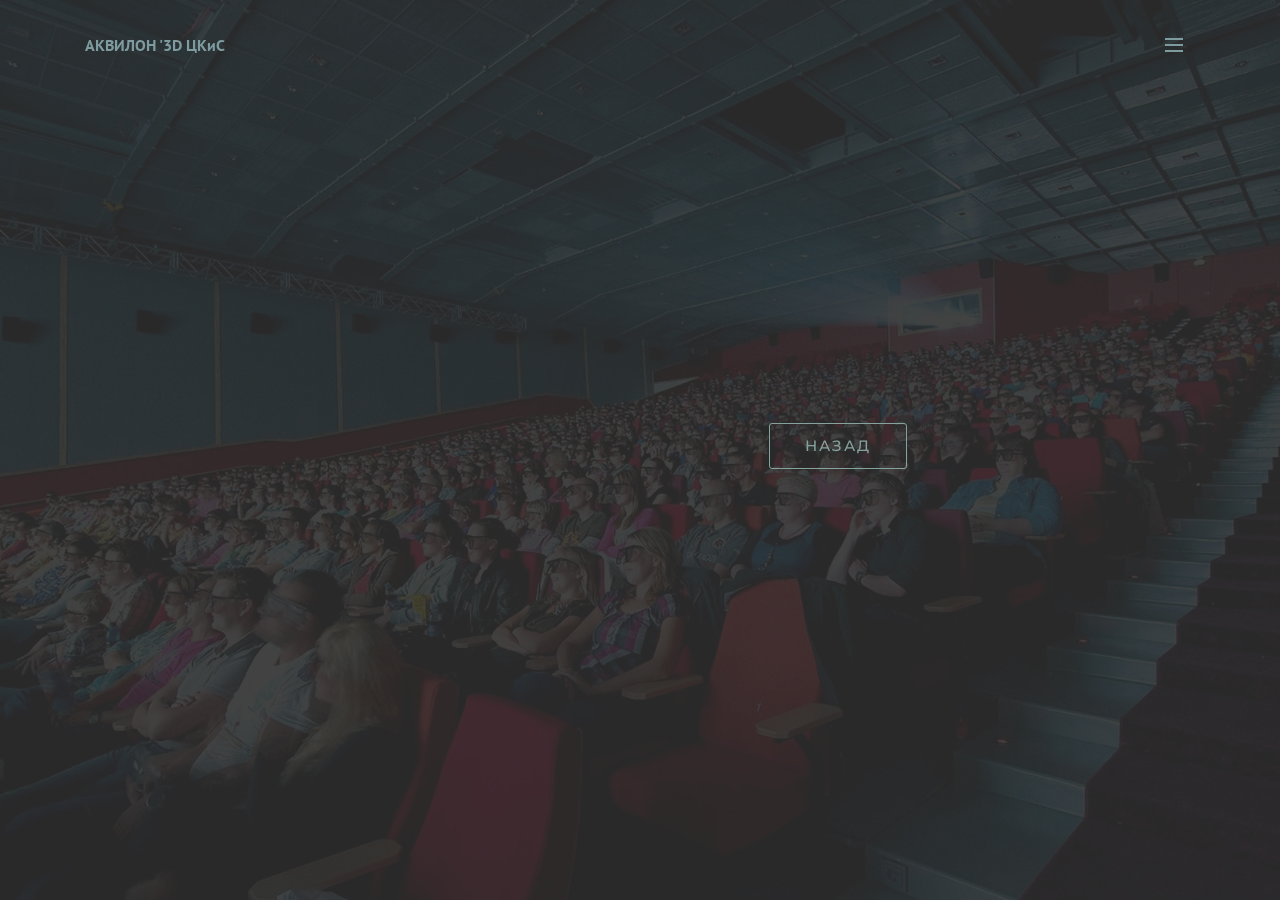
<file: video3.html>
<!DOCTYPE html>
<html>
<head>
  <!-- Site made with Mobirise Website Builder v3.12.1, https://mobirise.com -->
  <meta charset="UTF-8">
  <meta http-equiv="X-UA-Compatible" content="IE=edge">
  <meta name="generator" content="Mobirise v3.12.1, mobirise.com">
  <meta name="viewport" content="width=device-width, initial-scale=1">
  <link rel="shortcut icon" href="assets/images/unnamed-128x128-1.png" type="image/x-icon">
  <meta name="description" content="Тизер 3">
  <title>Аквилон 3D ЦКиС г. Кемь</title>
  <link rel="stylesheet" href="https://fonts.googleapis.com/css?family=Lora:400,700,400italic,700italic&amp;subset=latin">
  <link rel="stylesheet" href="https://fonts.googleapis.com/css?family=Montserrat:400,700">
  <link rel="stylesheet" href="https://fonts.googleapis.com/css?family=Raleway:100,100i,200,200i,300,300i,400,400i,500,500i,600,600i,700,700i,800,800i,900,900i">
  <link rel="stylesheet" href="assets/bootstrap-material-design-font/css/material.css">
  <link rel="stylesheet" href="assets/web/assets/mobirise-icons/mobirise-icons.css">
  <link rel="stylesheet" href="assets/tether/tether.min.css">
  <link rel="stylesheet" href="assets/bootstrap/css/bootstrap.min.css">
  <link rel="stylesheet" href="assets/dropdown/css/style.css">
  <link rel="stylesheet" href="assets/animate.css/animate.min.css">
  <link rel="stylesheet" href="assets/theme/css/style.css">
  <link rel="stylesheet" href="assets/mobirise/css/mbr-additional.css" type="text/css">
  
  
  
</head>
<body>
<section id="ext_menu-1b">

    <nav class="navbar navbar-dropdown bg-color transparent navbar-fixed-top">
        <div class="container">

            <div class="mbr-table">
                <div class="mbr-table-cell">

                    <div class="navbar-brand">
                        
                        <a class="navbar-caption text-info" href="index.html">АКВИЛОН '3D ЦКиС</a>
                    </div>

                </div>
                <div class="mbr-table-cell">

                    <button class="navbar-toggler pull-xs-right" type="button" data-toggle="collapse" data-target="#exCollapsingNavbar">
                        <div class="hamburger-icon"></div>
                    </button>

                    <ul class="nav-dropdown collapse pull-xs-right nav navbar-nav navbar-toggleable-xl" id="exCollapsingNavbar"><li class="nav-item dropdown"><a class="nav-link link" href="index.html" aria-expanded="false"><span class="mbri-home mbr-iconfont mbr-iconfont-btn"></span>ГЛАВНАЯ</a></li><li class="nav-item"><a class="nav-link link" href="anons.html" aria-expanded="false"><span class="mbri-play mbr-iconfont mbr-iconfont-btn"></span>АНОНСЫ</a></li><li class="nav-item"><a class="nav-link link" href="seans.html" aria-expanded="false"><span class="mbri-clock mbr-iconfont mbr-iconfont-btn"></span>СЕАНСЫ</a></li></ul>
                    <button hidden="" class="navbar-toggler navbar-close" type="button" data-toggle="collapse" data-target="#exCollapsingNavbar">
                        <div class="close-icon"></div>
                    </button>

                </div>
            </div>

        </div>
    </nav>

</section>

<section class="engine"><a rel="external" href="https://mobirise.com">Mobirise Web Site Creator</a></section><section class="mbr-section mbr-section-hero mbr-section-full header2 mbr-parallax-background mbr-after-navbar" id="header6-1o" style="background-image: url(assets/images/3d-2000x1331.jpg);">

    <div class="mbr-overlay" style="opacity: 0.9; background-color: rgb(46, 46, 46);">
    </div>

    <div class="mbr-table mbr-table-full">
        <div class="mbr-table-cell">

            <div class="container">
                <div class="mbr-section row">
                    <div class="mbr-table-md-up">
                        
                        <div class="mbr-table-cell mbr-right-padding-md-up mbr-valign-top col-md-7 image-size" style="width: 60%;">
                            <div class="mbr-figure"><iframe class="mbr-embedded-video" src="https://www.youtube.com/embed/rL27QFfJeDI?rel=0&amp;amp;showinfo=0&amp;autoplay=1&amp;loop=0" width="1280" height="720" frameborder="0" allowfullscreen></iframe></div>
                        </div>
                        <div class="mbr-table-cell col-md-5 text-xs-center text-md-left content-size">

                            

                            <div class="mbr-section-text">
                                
                            </div>

                            <div class="mbr-section-btn"><a class="btn btn-lg btn-secondary-outline btn-secondary" href="anons.html">НАЗАД</a></div>

                        </div>

                        
                        

                    </div>
                </div>
            </div>

        </div>
    </div>

    

</section>


  <script src="assets/web/assets/jquery/jquery.min.js"></script>
  <script src="assets/tether/tether.min.js"></script>
  <script src="assets/bootstrap/js/bootstrap.min.js"></script>
  <script src="assets/smooth-scroll/smooth-scroll.js"></script>
  <script src="assets/dropdown/js/script.min.js"></script>
  <script src="assets/touch-swipe/jquery.touch-swipe.min.js"></script>
  <script src="assets/viewport-checker/jquery.viewportchecker.js"></script>
  <script src="assets/jarallax/jarallax.js"></script>
  <script src="assets/theme/js/script.js"></script>
  
  
  <input name="animation" type="hidden">
   <div id="scrollToTop" class="scrollToTop mbr-arrow-up"><a style="text-align: center;"><i class="mbr-arrow-up-icon"></i></a></div>
  </body>
</html>
</file>
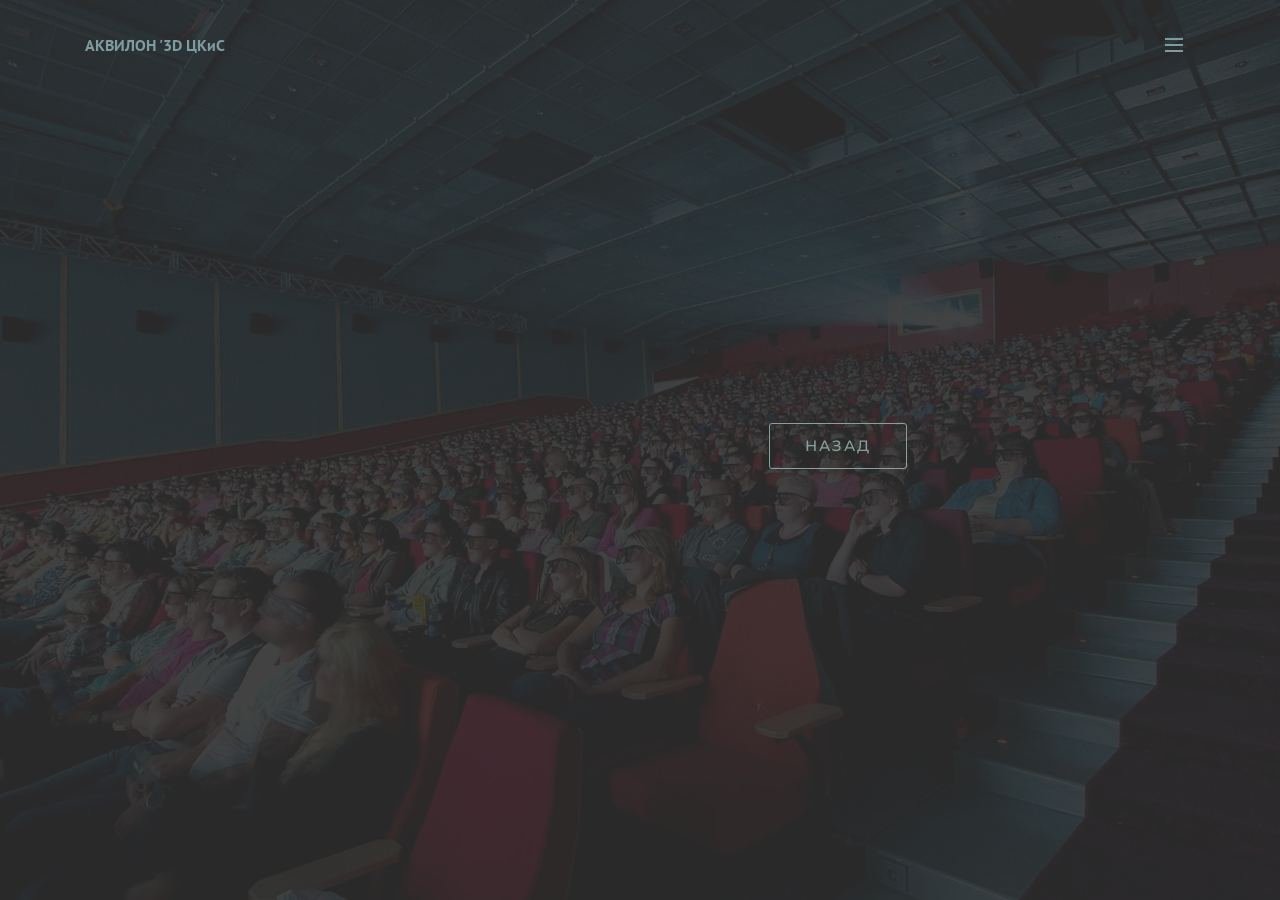
<file: video4.html>
<!DOCTYPE html>
<html>
<head>
  <!-- Site made with Mobirise Website Builder v3.12.1, https://mobirise.com -->
  <meta charset="UTF-8">
  <meta http-equiv="X-UA-Compatible" content="IE=edge">
  <meta name="generator" content="Mobirise v3.12.1, mobirise.com">
  <meta name="viewport" content="width=device-width, initial-scale=1">
  <link rel="shortcut icon" href="assets/images/unnamed-128x128-1.png" type="image/x-icon">
  <meta name="description" content="Тизер 4">
  <title>Аквилон 3D ЦКиС г. Кемь</title>
  <link rel="stylesheet" href="https://fonts.googleapis.com/css?family=Lora:400,700,400italic,700italic&amp;subset=latin">
  <link rel="stylesheet" href="https://fonts.googleapis.com/css?family=Montserrat:400,700">
  <link rel="stylesheet" href="https://fonts.googleapis.com/css?family=Raleway:100,100i,200,200i,300,300i,400,400i,500,500i,600,600i,700,700i,800,800i,900,900i">
  <link rel="stylesheet" href="assets/bootstrap-material-design-font/css/material.css">
  <link rel="stylesheet" href="assets/web/assets/mobirise-icons/mobirise-icons.css">
  <link rel="stylesheet" href="assets/tether/tether.min.css">
  <link rel="stylesheet" href="assets/bootstrap/css/bootstrap.min.css">
  <link rel="stylesheet" href="assets/dropdown/css/style.css">
  <link rel="stylesheet" href="assets/animate.css/animate.min.css">
  <link rel="stylesheet" href="assets/theme/css/style.css">
  <link rel="stylesheet" href="assets/mobirise/css/mbr-additional.css" type="text/css">
  
  
  
</head>
<body>
<section id="ext_menu-1c">

    <nav class="navbar navbar-dropdown bg-color transparent navbar-fixed-top">
        <div class="container">

            <div class="mbr-table">
                <div class="mbr-table-cell">

                    <div class="navbar-brand">
                        
                        <a class="navbar-caption text-info" href="index.html">АКВИЛОН '3D ЦКиС</a>
                    </div>

                </div>
                <div class="mbr-table-cell">

                    <button class="navbar-toggler pull-xs-right" type="button" data-toggle="collapse" data-target="#exCollapsingNavbar">
                        <div class="hamburger-icon"></div>
                    </button>

                    <ul class="nav-dropdown collapse pull-xs-right nav navbar-nav navbar-toggleable-xl" id="exCollapsingNavbar"><li class="nav-item dropdown"><a class="nav-link link" href="index.html" aria-expanded="false"><span class="mbri-home mbr-iconfont mbr-iconfont-btn"></span>ГЛАВНАЯ</a></li><li class="nav-item"><a class="nav-link link" href="anons.html" aria-expanded="false"><span class="mbri-play mbr-iconfont mbr-iconfont-btn"></span>АНОНСЫ</a></li><li class="nav-item"><a class="nav-link link" href="seans.html" aria-expanded="false"><span class="mbri-clock mbr-iconfont mbr-iconfont-btn"></span>СЕАНСЫ</a></li></ul>
                    <button hidden="" class="navbar-toggler navbar-close" type="button" data-toggle="collapse" data-target="#exCollapsingNavbar">
                        <div class="close-icon"></div>
                    </button>

                </div>
            </div>

        </div>
    </nav>

</section>

<section class="engine"><a rel="external" href="https://mobirise.com">mobirise.com</a></section><section class="mbr-section mbr-section-hero mbr-section-full header2 mbr-parallax-background mbr-after-navbar" id="header6-1p" style="background-image: url(assets/images/3d-2000x1331.jpg);">

    <div class="mbr-overlay" style="opacity: 0.9; background-color: rgb(46, 46, 46);">
    </div>

    <div class="mbr-table mbr-table-full">
        <div class="mbr-table-cell">

            <div class="container">
                <div class="mbr-section row">
                    <div class="mbr-table-md-up">
                        
                        <div class="mbr-table-cell mbr-right-padding-md-up mbr-valign-top col-md-7 image-size" style="width: 60%;">
                            <div class="mbr-figure"><iframe class="mbr-embedded-video" src="https://www.youtube.com/embed/mvsYJgqsuNc?rel=0&amp;amp;showinfo=0&amp;autoplay=1&amp;loop=0" width="1280" height="720" frameborder="0" allowfullscreen></iframe></div>
                        </div>
                        <div class="mbr-table-cell col-md-5 text-xs-center text-md-left content-size">

                            

                            <div class="mbr-section-text">
                                
                            </div>

                            <div class="mbr-section-btn"><a class="btn btn-lg btn-secondary-outline btn-secondary" href="anons.html">НАЗАД</a></div>

                        </div>

                        
                        

                    </div>
                </div>
            </div>

        </div>
    </div>

    

</section>


  <script src="assets/web/assets/jquery/jquery.min.js"></script>
  <script src="assets/tether/tether.min.js"></script>
  <script src="assets/bootstrap/js/bootstrap.min.js"></script>
  <script src="assets/smooth-scroll/smooth-scroll.js"></script>
  <script src="assets/dropdown/js/script.min.js"></script>
  <script src="assets/touch-swipe/jquery.touch-swipe.min.js"></script>
  <script src="assets/viewport-checker/jquery.viewportchecker.js"></script>
  <script src="assets/jarallax/jarallax.js"></script>
  <script src="assets/theme/js/script.js"></script>
  
  
  <input name="animation" type="hidden">
   <div id="scrollToTop" class="scrollToTop mbr-arrow-up"><a style="text-align: center;"><i class="mbr-arrow-up-icon"></i></a></div>
  </body>
</html>
</file>
<file: assets/bootstrap-material-design-font/css/material.css>
@font-face {
  font-family: 'Material-Design-Icons';
  src: url('../fonts/Material-Design-Icons.eot?3ocs8m');
  src: url('../fonts/Material-Design-Icons.eot?#iefix3ocs8m') format('embedded-opentype'), url('../fonts/Material-Design-Icons.woff?3ocs8m') format('woff'), url('../fonts/Material-Design-Icons.ttf?3ocs8m') format('truetype'), url('../fonts/Material-Design-Icons.svg?3ocs8m#Material-Design-Icons') format('svg');
  font-weight: normal;
  font-style: normal;
}
[class^="mdi-"],
[class*="mdi-"] {
  speak: none;
  display: inline-block;
  font-style: normal;
  font-variant:normal;
  font-weight:normal;
  /*font-size:24px;*/
  line-height:1;
  font-family:'Material-Design-Icons' !important;
  text-rendering: auto;
  
  -webkit-font-smoothing: antialiased;
  -moz-osx-font-smoothing: grayscale;
  -webkit-transform: translate(0, 0);
      -ms-transform: translate(0, 0);
          transform: translate(0, 0);
}
[class^="mdi-"]:before,
[class*="mdi-"]:before {
  display: inline-block;
  speak: none;
  text-decoration: inherit;
}
[class^="mdi-"].pull-left,
[class*="mdi-"].pull-left {
  margin-right: .3em;
}
[class^="mdi-"].pull-right,
[class*="mdi-"].pull-right {
  margin-left: .3em;
}
[class^="mdi-"].mdi-lg:before,
[class*="mdi-"].mdi-lg:before,
[class^="mdi-"].mdi-lg:after,
[class*="mdi-"].mdi-lg:after {
  font-size: 1.33333333em;
  line-height: 0.75em;
  vertical-align: -15%;
}
[class^="mdi-"].mdi-2x:before,
[class*="mdi-"].mdi-2x:before,
[class^="mdi-"].mdi-2x:after,
[class*="mdi-"].mdi-2x:after {
  font-size: 2em;
}
[class^="mdi-"].mdi-3x:before,
[class*="mdi-"].mdi-3x:before,
[class^="mdi-"].mdi-3x:after,
[class*="mdi-"].mdi-3x:after {
  font-size: 3em;
}
[class^="mdi-"].mdi-4x:before,
[class*="mdi-"].mdi-4x:before,
[class^="mdi-"].mdi-4x:after,
[class*="mdi-"].mdi-4x:after {
  font-size: 4em;
}
[class^="mdi-"].mdi-5x:before,
[class*="mdi-"].mdi-5x:before,
[class^="mdi-"].mdi-5x:after,
[class*="mdi-"].mdi-5x:after {
  font-size: 5em;
}
[class^="mdi-device-signal-cellular-"]:after,
[class^="mdi-device-battery-"]:after,
[class^="mdi-device-battery-charging-"]:after,
[class^="mdi-device-signal-cellular-connected-no-internet-"]:after,
[class^="mdi-device-signal-wifi-"]:after,
[class^="mdi-device-signal-wifi-statusbar-not-connected"]:after,
.mdi-device-network-wifi:after {
  opacity: .3;
  position: absolute;
  left: 0;
  top: 0;
  z-index: 1;
  display: inline-block;
  speak: none;
  text-decoration: inherit;
}
[class^="mdi-device-signal-cellular-"]:after {
  content: "\e758";
}
[class^="mdi-device-battery-"]:after {
  content: "\e735";
}
[class^="mdi-device-battery-charging-"]:after {
  content: "\e733";
}
[class^="mdi-device-signal-cellular-connected-no-internet-"]:after {
  content: "\e75d";
}
[class^="mdi-device-signal-wifi-"]:after,
.mdi-device-network-wifi:after {
  content: "\e765";
}
[class^="mdi-device-signal-wifi-statusbasr-not-connected"]:after {
  content: "\e8f7";
}
.mdi-device-signal-cellular-off:after,
.mdi-device-signal-cellular-null:after,
.mdi-device-signal-cellular-no-sim:after,
.mdi-device-signal-wifi-off:after,
.mdi-device-signal-wifi-4-bar:after,
.mdi-device-signal-cellular-4-bar:after,
.mdi-device-battery-alert:after,
.mdi-device-signal-cellular-connected-no-internet-4-bar:after,
.mdi-device-battery-std:after,
.mdi-device-battery-full .mdi-device-battery-unknown:after {
  content: "";
}
.mdi-fw {
  width: 1.28571429em;
  text-align: center;
}
.mdi-ul {
  padding-left: 0;
  margin-left: 2.14285714em;
  list-style-type: none;
}
.mdi-ul > li {
  position: relative;
}
.mdi-li {
  position: absolute;
  left: -2.14285714em;
  width: 2.14285714em;
  top: 0.14285714em;
  text-align: center;
}
.mdi-li.mdi-lg {
  left: -1.85714286em;
}
.mdi-border {
  padding: .2em .25em .15em;
  border: solid 0.08em #eeeeee;
  border-radius: .1em;
}
.mdi-spin {
  -webkit-animation: mdi-spin 2s infinite linear;
  animation: mdi-spin 2s infinite linear;
  -webkit-transform-origin: 50% 50%;
  -ms-transform-origin: 50% 50%;
      transform-origin: 50% 50%;
}
.mdi-pulse {
  -webkit-animation: mdi-spin 1s steps(8) infinite;
  animation: mdi-spin 1s steps(8) infinite;
  -webkit-transform-origin: 50% 50%;
  -ms-transform-origin: 50% 50%;
      transform-origin: 50% 50%;
}
@-webkit-keyframes mdi-spin {
  0% {
    -webkit-transform: rotate(0deg);
    transform: rotate(0deg);
  }
  100% {
    -webkit-transform: rotate(359deg);
    transform: rotate(359deg);
  }
}
@keyframes mdi-spin {
  0% {
    -webkit-transform: rotate(0deg);
    transform: rotate(0deg);
  }
  100% {
    -webkit-transform: rotate(359deg);
    transform: rotate(359deg);
  }
}
.mdi-rotate-90 {
  filter: progid:DXImageTransform.Microsoft.BasicImage(rotation=1);
  -webkit-transform: rotate(90deg);
  -ms-transform: rotate(90deg);
  transform: rotate(90deg);
}
.mdi-rotate-180 {
  filter: progid:DXImageTransform.Microsoft.BasicImage(rotation=2);
  -webkit-transform: rotate(180deg);
  -ms-transform: rotate(180deg);
  transform: rotate(180deg);
}
.mdi-rotate-270 {
  filter: progid:DXImageTransform.Microsoft.BasicImage(rotation=3);
  -webkit-transform: rotate(270deg);
  -ms-transform: rotate(270deg);
  transform: rotate(270deg);
}
.mdi-flip-horizontal {
  filter: progid:DXImageTransform.Microsoft.BasicImage(rotation=0, mirror=1);
  -webkit-transform: scale(-1, 1);
  -ms-transform: scale(-1, 1);
  transform: scale(-1, 1);
}
.mdi-flip-vertical {
  filter: progid:DXImageTransform.Microsoft.BasicImage(rotation=2, mirror=1);
  -webkit-transform: scale(1, -1);
  -ms-transform: scale(1, -1);
  transform: scale(1, -1);
}
:root .mdi-rotate-90,
:root .mdi-rotate-180,
:root .mdi-rotate-270,
:root .mdi-flip-horizontal,
:root .mdi-flip-vertical {
  -webkit-filter: none;
          filter: none;
}
.mdi-stack {
  position: relative;
  display: inline-block;
  width: 2em;
  height: 2em;
  line-height: 2em;
  vertical-align: middle;
}
.mdi-stack-1x,
.mdi-stack-2x {
  position: absolute;
  left: 0;
  width: 100%;
  text-align: center;
}
.mdi-stack-1x {
  line-height: inherit;
}
.mdi-stack-2x {
  font-size: 2em;
}
.mdi-inverse {
  color: #ffffff;
}
/* Start Icons */
.mdi-action-3d-rotation:before {
  content: "\e600";
}
.mdi-action-accessibility:before {
  content: "\e601";
}
.mdi-action-account-balance-wallet:before {
  content: "\e602";
}
.mdi-action-account-balance:before {
  content: "\e603";
}
.mdi-action-account-box:before {
  content: "\e604";
}
.mdi-action-account-child:before {
  content: "\e605";
}
.mdi-action-account-circle:before {
  content: "\e606";
}
.mdi-action-add-shopping-cart:before {
  content: "\e607";
}
.mdi-action-alarm-add:before {
  content: "\e608";
}
.mdi-action-alarm-off:before {
  content: "\e609";
}
.mdi-action-alarm-on:before {
  content: "\e60a";
}
.mdi-action-alarm:before {
  content: "\e60b";
}
.mdi-action-android:before {
  content: "\e60c";
}
.mdi-action-announcement:before {
  content: "\e60d";
}
.mdi-action-aspect-ratio:before {
  content: "\e60e";
}
.mdi-action-assessment:before {
  content: "\e60f";
}
.mdi-action-assignment-ind:before {
  content: "\e610";
}
.mdi-action-assignment-late:before {
  content: "\e611";
}
.mdi-action-assignment-return:before {
  content: "\e612";
}
.mdi-action-assignment-returned:before {
  content: "\e613";
}
.mdi-action-assignment-turned-in:before {
  content: "\e614";
}
.mdi-action-assignment:before {
  content: "\e615";
}
.mdi-action-autorenew:before {
  content: "\e616";
}
.mdi-action-backup:before {
  content: "\e617";
}
.mdi-action-book:before {
  content: "\e618";
}
.mdi-action-bookmark-outline:before {
  content: "\e619";
}
.mdi-action-bookmark:before {
  content: "\e61a";
}
.mdi-action-bug-report:before {
  content: "\e61b";
}
.mdi-action-cached:before {
  content: "\e61c";
}
.mdi-action-check-circle:before {
  content: "\e61d";
}
.mdi-action-class:before {
  content: "\e61e";
}
.mdi-action-credit-card:before {
  content: "\e61f";
}
.mdi-action-dashboard:before {
  content: "\e620";
}
.mdi-action-delete:before {
  content: "\e621";
}
.mdi-action-description:before {
  content: "\e622";
}
.mdi-action-dns:before {
  content: "\e623";
}
.mdi-action-done-all:before {
  content: "\e624";
}
.mdi-action-done:before {
  content: "\e625";
}
.mdi-action-event:before {
  content: "\e626";
}
.mdi-action-exit-to-app:before {
  content: "\e627";
}
.mdi-action-explore:before {
  content: "\e628";
}
.mdi-action-extension:before {
  content: "\e629";
}
.mdi-action-face-unlock:before {
  content: "\e62a";
}
.mdi-action-favorite-outline:before {
  content: "\e62b";
}
.mdi-action-favorite:before {
  content: "\e62c";
}
.mdi-action-find-in-page:before {
  content: "\e62d";
}
.mdi-action-find-replace:before {
  content: "\e62e";
}
.mdi-action-flip-to-back:before {
  content: "\e62f";
}
.mdi-action-flip-to-front:before {
  content: "\e630";
}
.mdi-action-get-app:before {
  content: "\e631";
}
.mdi-action-grade:before {
  content: "\e632";
}
.mdi-action-group-work:before {
  content: "\e633";
}
.mdi-action-help:before {
  content: "\e634";
}
.mdi-action-highlight-remove:before {
  content: "\e635";
}
.mdi-action-history:before {
  content: "\e636";
}
.mdi-action-home:before {
  content: "\e637";
}
.mdi-action-https:before {
  content: "\e638";
}
.mdi-action-info-outline:before {
  content: "\e639";
}
.mdi-action-info:before {
  content: "\e63a";
}
.mdi-action-input:before {
  content: "\e63b";
}
.mdi-action-invert-colors:before {
  content: "\e63c";
}
.mdi-action-label-outline:before {
  content: "\e63d";
}
.mdi-action-label:before {
  content: "\e63e";
}
.mdi-action-language:before {
  content: "\e63f";
}
.mdi-action-launch:before {
  content: "\e640";
}
.mdi-action-list:before {
  content: "\e641";
}
.mdi-action-lock-open:before {
  content: "\e642";
}
.mdi-action-lock-outline:before {
  content: "\e643";
}
.mdi-action-lock:before {
  content: "\e644";
}
.mdi-action-loyalty:before {
  content: "\e645";
}
.mdi-action-markunread-mailbox:before {
  content: "\e646";
}
.mdi-action-note-add:before {
  content: "\e647";
}
.mdi-action-open-in-browser:before {
  content: "\e648";
}
.mdi-action-open-in-new:before {
  content: "\e649";
}
.mdi-action-open-with:before {
  content: "\e64a";
}
.mdi-action-pageview:before {
  content: "\e64b";
}
.mdi-action-payment:before {
  content: "\e64c";
}
.mdi-action-perm-camera-mic:before {
  content: "\e64d";
}
.mdi-action-perm-contact-cal:before {
  content: "\e64e";
}
.mdi-action-perm-data-setting:before {
  content: "\e64f";
}
.mdi-action-perm-device-info:before {
  content: "\e650";
}
.mdi-action-perm-identity:before {
  content: "\e651";
}
.mdi-action-perm-media:before {
  content: "\e652";
}
.mdi-action-perm-phone-msg:before {
  content: "\e653";
}
.mdi-action-perm-scan-wifi:before {
  content: "\e654";
}
.mdi-action-picture-in-picture:before {
  content: "\e655";
}
.mdi-action-polymer:before {
  content: "\e656";
}
.mdi-action-print:before {
  content: "\e657";
}
.mdi-action-query-builder:before {
  content: "\e658";
}
.mdi-action-question-answer:before {
  content: "\e659";
}
.mdi-action-receipt:before {
  content: "\e65a";
}
.mdi-action-redeem:before {
  content: "\e65b";
}
.mdi-action-reorder:before {
  content: "\e65c";
}
.mdi-action-report-problem:before {
  content: "\e65d";
}
.mdi-action-restore:before {
  content: "\e65e";
}
.mdi-action-room:before {
  content: "\e65f";
}
.mdi-action-schedule:before {
  content: "\e660";
}
.mdi-action-search:before {
  content: "\e661";
}
.mdi-action-settings-applications:before {
  content: "\e662";
}
.mdi-action-settings-backup-restore:before {
  content: "\e663";
}
.mdi-action-settings-bluetooth:before {
  content: "\e664";
}
.mdi-action-settings-cell:before {
  content: "\e665";
}
.mdi-action-settings-display:before {
  content: "\e666";
}
.mdi-action-settings-ethernet:before {
  content: "\e667";
}
.mdi-action-settings-input-antenna:before {
  content: "\e668";
}
.mdi-action-settings-input-component:before {
  content: "\e669";
}
.mdi-action-settings-input-composite:before {
  content: "\e66a";
}
.mdi-action-settings-input-hdmi:before {
  content: "\e66b";
}
.mdi-action-settings-input-svideo:before {
  content: "\e66c";
}
.mdi-action-settings-overscan:before {
  content: "\e66d";
}
.mdi-action-settings-phone:before {
  content: "\e66e";
}
.mdi-action-settings-power:before {
  content: "\e66f";
}
.mdi-action-settings-remote:before {
  content: "\e670";
}
.mdi-action-settings-voice:before {
  content: "\e671";
}
.mdi-action-settings:before {
  content: "\e672";
}
.mdi-action-shop-two:before {
  content: "\e673";
}
.mdi-action-shop:before {
  content: "\e674";
}
.mdi-action-shopping-basket:before {
  content: "\e675";
}
.mdi-action-shopping-cart:before {
  content: "\e676";
}
.mdi-action-speaker-notes:before {
  content: "\e677";
}
.mdi-action-spellcheck:before {
  content: "\e678";
}
.mdi-action-star-rate:before {
  content: "\e679";
}
.mdi-action-stars:before {
  content: "\e67a";
}
.mdi-action-store:before {
  content: "\e67b";
}
.mdi-action-subject:before {
  content: "\e67c";
}
.mdi-action-supervisor-account:before {
  content: "\e67d";
}
.mdi-action-swap-horiz:before {
  content: "\e67e";
}
.mdi-action-swap-vert-circle:before {
  content: "\e67f";
}
.mdi-action-swap-vert:before {
  content: "\e680";
}
.mdi-action-system-update-tv:before {
  content: "\e681";
}
.mdi-action-tab-unselected:before {
  content: "\e682";
}
.mdi-action-tab:before {
  content: "\e683";
}
.mdi-action-theaters:before {
  content: "\e684";
}
.mdi-action-thumb-down:before {
  content: "\e685";
}
.mdi-action-thumb-up:before {
  content: "\e686";
}
.mdi-action-thumbs-up-down:before {
  content: "\e687";
}
.mdi-action-toc:before {
  content: "\e688";
}
.mdi-action-today:before {
  content: "\e689";
}
.mdi-action-track-changes:before {
  content: "\e68a";
}
.mdi-action-translate:before {
  content: "\e68b";
}
.mdi-action-trending-down:before {
  content: "\e68c";
}
.mdi-action-trending-neutral:before {
  content: "\e68d";
}
.mdi-action-trending-up:before {
  content: "\e68e";
}
.mdi-action-turned-in-not:before {
  content: "\e68f";
}
.mdi-action-turned-in:before {
  content: "\e690";
}
.mdi-action-verified-user:before {
  content: "\e691";
}
.mdi-action-view-agenda:before {
  content: "\e692";
}
.mdi-action-view-array:before {
  content: "\e693";
}
.mdi-action-view-carousel:before {
  content: "\e694";
}
.mdi-action-view-column:before {
  content: "\e695";
}
.mdi-action-view-day:before {
  content: "\e696";
}
.mdi-action-view-headline:before {
  content: "\e697";
}
.mdi-action-view-list:before {
  content: "\e698";
}
.mdi-action-view-module:before {
  content: "\e699";
}
.mdi-action-view-quilt:before {
  content: "\e69a";
}
.mdi-action-view-stream:before {
  content: "\e69b";
}
.mdi-action-view-week:before {
  content: "\e69c";
}
.mdi-action-visibility-off:before {
  content: "\e69d";
}
.mdi-action-visibility:before {
  content: "\e69e";
}
.mdi-action-wallet-giftcard:before {
  content: "\e69f";
}
.mdi-action-wallet-membership:before {
  content: "\e6a0";
}
.mdi-action-wallet-travel:before {
  content: "\e6a1";
}
.mdi-action-work:before {
  content: "\e6a2";
}
.mdi-alert-error:before {
  content: "\e6a3";
}
.mdi-alert-warning:before {
  content: "\e6a4";
}
.mdi-av-album:before {
  content: "\e6a5";
}
.mdi-av-closed-caption:before {
  content: "\e6a6";
}
.mdi-av-equalizer:before {
  content: "\e6a7";
}
.mdi-av-explicit:before {
  content: "\e6a8";
}
.mdi-av-fast-forward:before {
  content: "\e6a9";
}
.mdi-av-fast-rewind:before {
  content: "\e6aa";
}
.mdi-av-games:before {
  content: "\e6ab";
}
.mdi-av-hearing:before {
  content: "\e6ac";
}
.mdi-av-high-quality:before {
  content: "\e6ad";
}
.mdi-av-loop:before {
  content: "\e6ae";
}
.mdi-av-mic-none:before {
  content: "\e6af";
}
.mdi-av-mic-off:before {
  content: "\e6b0";
}
.mdi-av-mic:before {
  content: "\e6b1";
}
.mdi-av-movie:before {
  content: "\e6b2";
}
.mdi-av-my-library-add:before {
  content: "\e6b3";
}
.mdi-av-my-library-books:before {
  content: "\e6b4";
}
.mdi-av-my-library-music:before {
  content: "\e6b5";
}
.mdi-av-new-releases:before {
  content: "\e6b6";
}
.mdi-av-not-interested:before {
  content: "\e6b7";
}
.mdi-av-pause-circle-fill:before {
  content: "\e6b8";
}
.mdi-av-pause-circle-outline:before {
  content: "\e6b9";
}
.mdi-av-pause:before {
  content: "\e6ba";
}
.mdi-av-play-arrow:before {
  content: "\e6bb";
}
.mdi-av-play-circle-fill:before {
  content: "\e6bc";
}
.mdi-av-play-circle-outline:before {
  content: "\e6bd";
}
.mdi-av-play-shopping-bag:before {
  content: "\e6be";
}
.mdi-av-playlist-add:before {
  content: "\e6bf";
}
.mdi-av-queue-music:before {
  content: "\e6c0";
}
.mdi-av-queue:before {
  content: "\e6c1";
}
.mdi-av-radio:before {
  content: "\e6c2";
}
.mdi-av-recent-actors:before {
  content: "\e6c3";
}
.mdi-av-repeat-one:before {
  content: "\e6c4";
}
.mdi-av-repeat:before {
  content: "\e6c5";
}
.mdi-av-replay:before {
  content: "\e6c6";
}
.mdi-av-shuffle:before {
  content: "\e6c7";
}
.mdi-av-skip-next:before {
  content: "\e6c8";
}
.mdi-av-skip-previous:before {
  content: "\e6c9";
}
.mdi-av-snooze:before {
  content: "\e6ca";
}
.mdi-av-stop:before {
  content: "\e6cb";
}
.mdi-av-subtitles:before {
  content: "\e6cc";
}
.mdi-av-surround-sound:before {
  content: "\e6cd";
}
.mdi-av-timer:before {
  content: "\e6ce";
}
.mdi-av-video-collection:before {
  content: "\e6cf";
}
.mdi-av-videocam-off:before {
  content: "\e6d0";
}
.mdi-av-videocam:before {
  content: "\e6d1";
}
.mdi-av-volume-down:before {
  content: "\e6d2";
}
.mdi-av-volume-mute:before {
  content: "\e6d3";
}
.mdi-av-volume-off:before {
  content: "\e6d4";
}
.mdi-av-volume-up:before {
  content: "\e6d5";
}
.mdi-av-web:before {
  content: "\e6d6";
}
.mdi-communication-business:before {
  content: "\e6d7";
}
.mdi-communication-call-end:before {
  content: "\e6d8";
}
.mdi-communication-call-made:before {
  content: "\e6d9";
}
.mdi-communication-call-merge:before {
  content: "\e6da";
}
.mdi-communication-call-missed:before {
  content: "\e6db";
}
.mdi-communication-call-received:before {
  content: "\e6dc";
}
.mdi-communication-call-split:before {
  content: "\e6dd";
}
.mdi-communication-call:before {
  content: "\e6de";
}
.mdi-communication-chat:before {
  content: "\e6df";
}
.mdi-communication-clear-all:before {
  content: "\e6e0";
}
.mdi-communication-comment:before {
  content: "\e6e1";
}
.mdi-communication-contacts:before {
  content: "\e6e2";
}
.mdi-communication-dialer-sip:before {
  content: "\e6e3";
}
.mdi-communication-dialpad:before {
  content: "\e6e4";
}
.mdi-communication-dnd-on:before {
  content: "\e6e5";
}
.mdi-communication-email:before {
  content: "\e6e6";
}
.mdi-communication-forum:before {
  content: "\e6e7";
}
.mdi-communication-import-export:before {
  content: "\e6e8";
}
.mdi-communication-invert-colors-off:before {
  content: "\e6e9";
}
.mdi-communication-invert-colors-on:before {
  content: "\e6ea";
}
.mdi-communication-live-help:before {
  content: "\e6eb";
}
.mdi-communication-location-off:before {
  content: "\e6ec";
}
.mdi-communication-location-on:before {
  content: "\e6ed";
}
.mdi-communication-message:before {
  content: "\e6ee";
}
.mdi-communication-messenger:before {
  content: "\e6ef";
}
.mdi-communication-no-sim:before {
  content: "\e6f0";
}
.mdi-communication-phone:before {
  content: "\e6f1";
}
.mdi-communication-portable-wifi-off:before {
  content: "\e6f2";
}
.mdi-communication-quick-contacts-dialer:before {
  content: "\e6f3";
}
.mdi-communication-quick-contacts-mail:before {
  content: "\e6f4";
}
.mdi-communication-ring-volume:before {
  content: "\e6f5";
}
.mdi-communication-stay-current-landscape:before {
  content: "\e6f6";
}
.mdi-communication-stay-current-portrait:before {
  content: "\e6f7";
}
.mdi-communication-stay-primary-landscape:before {
  content: "\e6f8";
}
.mdi-communication-stay-primary-portrait:before {
  content: "\e6f9";
}
.mdi-communication-swap-calls:before {
  content: "\e6fa";
}
.mdi-communication-textsms:before {
  content: "\e6fb";
}
.mdi-communication-voicemail:before {
  content: "\e6fc";
}
.mdi-communication-vpn-key:before {
  content: "\e6fd";
}
.mdi-content-add-box:before {
  content: "\e6fe";
}
.mdi-content-add-circle-outline:before {
  content: "\e6ff";
}
.mdi-content-add-circle:before {
  content: "\e700";
}
.mdi-content-add:before {
  content: "\e701";
}
.mdi-content-archive:before {
  content: "\e702";
}
.mdi-content-backspace:before {
  content: "\e703";
}
.mdi-content-block:before {
  content: "\e704";
}
.mdi-content-clear:before {
  content: "\e705";
}
.mdi-content-content-copy:before {
  content: "\e706";
}
.mdi-content-content-cut:before {
  content: "\e707";
}
.mdi-content-content-paste:before {
  content: "\e708";
}
.mdi-content-create:before {
  content: "\e709";
}
.mdi-content-drafts:before {
  content: "\e70a";
}
.mdi-content-filter-list:before {
  content: "\e70b";
}
.mdi-content-flag:before {
  content: "\e70c";
}
.mdi-content-forward:before {
  content: "\e70d";
}
.mdi-content-gesture:before {
  content: "\e70e";
}
.mdi-content-inbox:before {
  content: "\e70f";
}
.mdi-content-link:before {
  content: "\e710";
}
.mdi-content-mail:before {
  content: "\e711";
}
.mdi-content-markunread:before {
  content: "\e712";
}
.mdi-content-redo:before {
  content: "\e713";
}
.mdi-content-remove-circle-outline:before {
  content: "\e714";
}
.mdi-content-remove-circle:before {
  content: "\e715";
}
.mdi-content-remove:before {
  content: "\e716";
}
.mdi-content-reply-all:before {
  content: "\e717";
}
.mdi-content-reply:before {
  content: "\e718";
}
.mdi-content-report:before {
  content: "\e719";
}
.mdi-content-save:before {
  content: "\e71a";
}
.mdi-content-select-all:before {
  content: "\e71b";
}
.mdi-content-send:before {
  content: "\e71c";
}
.mdi-content-sort:before {
  content: "\e71d";
}
.mdi-content-text-format:before {
  content: "\e71e";
}
.mdi-content-undo:before {
  content: "\e71f";
}
.mdi-editor-attach-file:before {
  content: "\e776";
}
.mdi-editor-attach-money:before {
  content: "\e777";
}
.mdi-editor-border-all:before {
  content: "\e778";
}
.mdi-editor-border-bottom:before {
  content: "\e779";
}
.mdi-editor-border-clear:before {
  content: "\e77a";
}
.mdi-editor-border-color:before {
  content: "\e77b";
}
.mdi-editor-border-horizontal:before {
  content: "\e77c";
}
.mdi-editor-border-inner:before {
  content: "\e77d";
}
.mdi-editor-border-left:before {
  content: "\e77e";
}
.mdi-editor-border-outer:before {
  content: "\e77f";
}
.mdi-editor-border-right:before {
  content: "\e780";
}
.mdi-editor-border-style:before {
  content: "\e781";
}
.mdi-editor-border-top:before {
  content: "\e782";
}
.mdi-editor-border-vertical:before {
  content: "\e783";
}
.mdi-editor-format-align-center:before {
  content: "\e784";
}
.mdi-editor-format-align-justify:before {
  content: "\e785";
}
.mdi-editor-format-align-left:before {
  content: "\e786";
}
.mdi-editor-format-align-right:before {
  content: "\e787";
}
.mdi-editor-format-bold:before {
  content: "\e788";
}
.mdi-editor-format-clear:before {
  content: "\e789";
}
.mdi-editor-format-color-fill:before {
  content: "\e78a";
}
.mdi-editor-format-color-reset:before {
  content: "\e78b";
}
.mdi-editor-format-color-text:before {
  content: "\e78c";
}
.mdi-editor-format-indent-decrease:before {
  content: "\e78d";
}
.mdi-editor-format-indent-increase:before {
  content: "\e78e";
}
.mdi-editor-format-italic:before {
  content: "\e78f";
}
.mdi-editor-format-line-spacing:before {
  content: "\e790";
}
.mdi-editor-format-list-bulleted:before {
  content: "\e791";
}
.mdi-editor-format-list-numbered:before {
  content: "\e792";
}
.mdi-editor-format-paint:before {
  content: "\e793";
}
.mdi-editor-format-quote:before {
  content: "\e794";
}
.mdi-editor-format-size:before {
  content: "\e795";
}
.mdi-editor-format-strikethrough:before {
  content: "\e796";
}
.mdi-editor-format-textdirection-l-to-r:before {
  content: "\e797";
}
.mdi-editor-format-textdirection-r-to-l:before {
  content: "\e798";
}
.mdi-editor-format-underline:before {
  content: "\e799";
}
.mdi-editor-functions:before {
  content: "\e79a";
}
.mdi-editor-insert-chart:before {
  content: "\e79b";
}
.mdi-editor-insert-comment:before {
  content: "\e79c";
}
.mdi-editor-insert-drive-file:before {
  content: "\e79d";
}
.mdi-editor-insert-emoticon:before {
  content: "\e79e";
}
.mdi-editor-insert-invitation:before {
  content: "\e79f";
}
.mdi-editor-insert-link:before {
  content: "\e7a0";
}
.mdi-editor-insert-photo:before {
  content: "\e7a1";
}
.mdi-editor-merge-type:before {
  content: "\e7a2";
}
.mdi-editor-mode-comment:before {
  content: "\e7a3";
}
.mdi-editor-mode-edit:before {
  content: "\e7a4";
}
.mdi-editor-publish:before {
  content: "\e7a5";
}
.mdi-editor-vertical-align-bottom:before {
  content: "\e7a6";
}
.mdi-editor-vertical-align-center:before {
  content: "\e7a7";
}
.mdi-editor-vertical-align-top:before {
  content: "\e7a8";
}
.mdi-editor-wrap-text:before {
  content: "\e7a9";
}
.mdi-file-attachment:before {
  content: "\e7aa";
}
.mdi-file-cloud-circle:before {
  content: "\e7ab";
}
.mdi-file-cloud-done:before {
  content: "\e7ac";
}
.mdi-file-cloud-download:before {
  content: "\e7ad";
}
.mdi-file-cloud-off:before {
  content: "\e7ae";
}
.mdi-file-cloud-queue:before {
  content: "\e7af";
}
.mdi-file-cloud-upload:before {
  content: "\e7b0";
}
.mdi-file-cloud:before {
  content: "\e7b1";
}
.mdi-file-file-download:before {
  content: "\e7b2";
}
.mdi-file-file-upload:before {
  content: "\e7b3";
}
.mdi-file-folder-open:before {
  content: "\e7b4";
}
.mdi-file-folder-shared:before {
  content: "\e7b5";
}
.mdi-file-folder:before {
  content: "\e7b6";
}
.mdi-device-access-alarm:before {
  content: "\e720";
}
.mdi-device-access-alarms:before {
  content: "\e721";
}
.mdi-device-access-time:before {
  content: "\e722";
}
.mdi-device-add-alarm:before {
  content: "\e723";
}
.mdi-device-airplanemode-off:before {
  content: "\e724";
}
.mdi-device-airplanemode-on:before {
  content: "\e725";
}
.mdi-device-battery-20:before {
  content: "\e726";
}
.mdi-device-battery-30:before {
  content: "\e727";
}
.mdi-device-battery-50:before {
  content: "\e728";
}
.mdi-device-battery-60:before {
  content: "\e729";
}
.mdi-device-battery-80:before {
  content: "\e72a";
}
.mdi-device-battery-90:before {
  content: "\e72b";
}
.mdi-device-battery-alert:before {
  content: "\e72c";
}
.mdi-device-battery-charging-20:before {
  content: "\e72d";
}
.mdi-device-battery-charging-30:before {
  content: "\e72e";
}
.mdi-device-battery-charging-50:before {
  content: "\e72f";
}
.mdi-device-battery-charging-60:before {
  content: "\e730";
}
.mdi-device-battery-charging-80:before {
  content: "\e731";
}
.mdi-device-battery-charging-90:before {
  content: "\e732";
}
.mdi-device-battery-charging-full:before {
  content: "\e733";
}
.mdi-device-battery-full:before {
  content: "\e734";
}
.mdi-device-battery-std:before {
  content: "\e735";
}
.mdi-device-battery-unknown:before {
  content: "\e736";
}
.mdi-device-bluetooth-connected:before {
  content: "\e737";
}
.mdi-device-bluetooth-disabled:before {
  content: "\e738";
}
.mdi-device-bluetooth-searching:before {
  content: "\e739";
}
.mdi-device-bluetooth:before {
  content: "\e73a";
}
.mdi-device-brightness-auto:before {
  content: "\e73b";
}
.mdi-device-brightness-high:before {
  content: "\e73c";
}
.mdi-device-brightness-low:before {
  content: "\e73d";
}
.mdi-device-brightness-medium:before {
  content: "\e73e";
}
.mdi-device-data-usage:before {
  content: "\e73f";
}
.mdi-device-developer-mode:before {
  content: "\e740";
}
.mdi-device-devices:before {
  content: "\e741";
}
.mdi-device-dvr:before {
  content: "\e742";
}
.mdi-device-gps-fixed:before {
  content: "\e743";
}
.mdi-device-gps-not-fixed:before {
  content: "\e744";
}
.mdi-device-gps-off:before {
  content: "\e745";
}
.mdi-device-location-disabled:before {
  content: "\e746";
}
.mdi-device-location-searching:before {
  content: "\e747";
}
.mdi-device-multitrack-audio:before {
  content: "\e748";
}
.mdi-device-network-cell:before {
  content: "\e749";
}
.mdi-device-network-wifi:before {
  content: "\e74a";
}
.mdi-device-nfc:before {
  content: "\e74b";
}
.mdi-device-now-wallpaper:before {
  content: "\e74c";
}
.mdi-device-now-widgets:before {
  content: "\e74d";
}
.mdi-device-screen-lock-landscape:before {
  content: "\e74e";
}
.mdi-device-screen-lock-portrait:before {
  content: "\e74f";
}
.mdi-device-screen-lock-rotation:before {
  content: "\e750";
}
.mdi-device-screen-rotation:before {
  content: "\e751";
}
.mdi-device-sd-storage:before {
  content: "\e752";
}
.mdi-device-settings-system-daydream:before {
  content: "\e753";
}
.mdi-device-signal-cellular-0-bar:before {
  content: "\e754";
}
.mdi-device-signal-cellular-1-bar:before {
  content: "\e755";
}
.mdi-device-signal-cellular-2-bar:before {
  content: "\e756";
}
.mdi-device-signal-cellular-3-bar:before {
  content: "\e757";
}
.mdi-device-signal-cellular-4-bar:before {
  content: "\e758";
}
.mdi-signal-wifi-statusbar-connected-no-internet-after:before {
  content: "\e8f6";
}
.mdi-device-signal-cellular-connected-no-internet-0-bar:before {
  content: "\e759";
}
.mdi-device-signal-cellular-connected-no-internet-1-bar:before {
  content: "\e75a";
}
.mdi-device-signal-cellular-connected-no-internet-2-bar:before {
  content: "\e75b";
}
.mdi-device-signal-cellular-connected-no-internet-3-bar:before {
  content: "\e75c";
}
.mdi-device-signal-cellular-connected-no-internet-4-bar:before {
  content: "\e75d";
}
.mdi-device-signal-cellular-no-sim:before {
  content: "\e75e";
}
.mdi-device-signal-cellular-null:before {
  content: "\e75f";
}
.mdi-device-signal-cellular-off:before {
  content: "\e760";
}
.mdi-device-signal-wifi-0-bar:before {
  content: "\e761";
}
.mdi-device-signal-wifi-1-bar:before {
  content: "\e762";
}
.mdi-device-signal-wifi-2-bar:before {
  content: "\e763";
}
.mdi-device-signal-wifi-3-bar:before {
  content: "\e764";
}
.mdi-device-signal-wifi-4-bar:before {
  content: "\e765";
}
.mdi-device-signal-wifi-off:before {
  content: "\e766";
}
.mdi-device-signal-wifi-statusbar-1-bar:before {
  content: "\e767";
}
.mdi-device-signal-wifi-statusbar-2-bar:before {
  content: "\e768";
}
.mdi-device-signal-wifi-statusbar-3-bar:before {
  content: "\e769";
}
.mdi-device-signal-wifi-statusbar-4-bar:before {
  content: "\e76a";
}
.mdi-device-signal-wifi-statusbar-connected-no-internet-:before {
  content: "\e76b";
}
.mdi-device-signal-wifi-statusbar-connected-no-internet:before {
  content: "\e76f";
}
.mdi-device-signal-wifi-statusbar-connected-no-internet-2:before {
  content: "\e76c";
}
.mdi-device-signal-wifi-statusbar-connected-no-internet-3:before {
  content: "\e76d";
}
.mdi-device-signal-wifi-statusbar-connected-no-internet-4:before {
  content: "\e76e";
}
.mdi-signal-wifi-statusbar-not-connected-after:before {
  content: "\e8f7";
}
.mdi-device-signal-wifi-statusbar-not-connected:before {
  content: "\e770";
}
.mdi-device-signal-wifi-statusbar-null:before {
  content: "\e771";
}
.mdi-device-storage:before {
  content: "\e772";
}
.mdi-device-usb:before {
  content: "\e773";
}
.mdi-device-wifi-lock:before {
  content: "\e774";
}
.mdi-device-wifi-tethering:before {
  content: "\e775";
}
.mdi-hardware-cast-connected:before {
  content: "\e7b7";
}
.mdi-hardware-cast:before {
  content: "\e7b8";
}
.mdi-hardware-computer:before {
  content: "\e7b9";
}
.mdi-hardware-desktop-mac:before {
  content: "\e7ba";
}
.mdi-hardware-desktop-windows:before {
  content: "\e7bb";
}
.mdi-hardware-dock:before {
  content: "\e7bc";
}
.mdi-hardware-gamepad:before {
  content: "\e7bd";
}
.mdi-hardware-headset-mic:before {
  content: "\e7be";
}
.mdi-hardware-headset:before {
  content: "\e7bf";
}
.mdi-hardware-keyboard-alt:before {
  content: "\e7c0";
}
.mdi-hardware-keyboard-arrow-down:before {
  content: "\e7c1";
}
.mdi-hardware-keyboard-arrow-left:before {
  content: "\e7c2";
}
.mdi-hardware-keyboard-arrow-right:before {
  content: "\e7c3";
}
.mdi-hardware-keyboard-arrow-up:before {
  content: "\e7c4";
}
.mdi-hardware-keyboard-backspace:before {
  content: "\e7c5";
}
.mdi-hardware-keyboard-capslock:before {
  content: "\e7c6";
}
.mdi-hardware-keyboard-control:before {
  content: "\e7c7";
}
.mdi-hardware-keyboard-hide:before {
  content: "\e7c8";
}
.mdi-hardware-keyboard-return:before {
  content: "\e7c9";
}
.mdi-hardware-keyboard-tab:before {
  content: "\e7ca";
}
.mdi-hardware-keyboard-voice:before {
  content: "\e7cb";
}
.mdi-hardware-keyboard:before {
  content: "\e7cc";
}
.mdi-hardware-laptop-chromebook:before {
  content: "\e7cd";
}
.mdi-hardware-laptop-mac:before {
  content: "\e7ce";
}
.mdi-hardware-laptop-windows:before {
  content: "\e7cf";
}
.mdi-hardware-laptop:before {
  content: "\e7d0";
}
.mdi-hardware-memory:before {
  content: "\e7d1";
}
.mdi-hardware-mouse:before {
  content: "\e7d2";
}
.mdi-hardware-phone-android:before {
  content: "\e7d3";
}
.mdi-hardware-phone-iphone:before {
  content: "\e7d4";
}
.mdi-hardware-phonelink-off:before {
  content: "\e7d5";
}
.mdi-hardware-phonelink:before {
  content: "\e7d6";
}
.mdi-hardware-security:before {
  content: "\e7d7";
}
.mdi-hardware-sim-card:before {
  content: "\e7d8";
}
.mdi-hardware-smartphone:before {
  content: "\e7d9";
}
.mdi-hardware-speaker:before {
  content: "\e7da";
}
.mdi-hardware-tablet-android:before {
  content: "\e7db";
}
.mdi-hardware-tablet-mac:before {
  content: "\e7dc";
}
.mdi-hardware-tablet:before {
  content: "\e7dd";
}
.mdi-hardware-tv:before {
  content: "\e7de";
}
.mdi-hardware-watch:before {
  content: "\e7df";
}
.mdi-image-add-to-photos:before {
  content: "\e7e0";
}
.mdi-image-adjust:before {
  content: "\e7e1";
}
.mdi-image-assistant-photo:before {
  content: "\e7e2";
}
.mdi-image-audiotrack:before {
  content: "\e7e3";
}
.mdi-image-blur-circular:before {
  content: "\e7e4";
}
.mdi-image-blur-linear:before {
  content: "\e7e5";
}
.mdi-image-blur-off:before {
  content: "\e7e6";
}
.mdi-image-blur-on:before {
  content: "\e7e7";
}
.mdi-image-brightness-1:before {
  content: "\e7e8";
}
.mdi-image-brightness-2:before {
  content: "\e7e9";
}
.mdi-image-brightness-3:before {
  content: "\e7ea";
}
.mdi-image-brightness-4:before {
  content: "\e7eb";
}
.mdi-image-brightness-5:before {
  content: "\e7ec";
}
.mdi-image-brightness-6:before {
  content: "\e7ed";
}
.mdi-image-brightness-7:before {
  content: "\e7ee";
}
.mdi-image-brush:before {
  content: "\e7ef";
}
.mdi-image-camera-alt:before {
  content: "\e7f0";
}
.mdi-image-camera-front:before {
  content: "\e7f1";
}
.mdi-image-camera-rear:before {
  content: "\e7f2";
}
.mdi-image-camera-roll:before {
  content: "\e7f3";
}
.mdi-image-camera:before {
  content: "\e7f4";
}
.mdi-image-center-focus-strong:before {
  content: "\e7f5";
}
.mdi-image-center-focus-weak:before {
  content: "\e7f6";
}
.mdi-image-collections:before {
  content: "\e7f7";
}
.mdi-image-color-lens:before {
  content: "\e7f8";
}
.mdi-image-colorize:before {
  content: "\e7f9";
}
.mdi-image-compare:before {
  content: "\e7fa";
}
.mdi-image-control-point-duplicate:before {
  content: "\e7fb";
}
.mdi-image-control-point:before {
  content: "\e7fc";
}
.mdi-image-crop-3-2:before {
  content: "\e7fd";
}
.mdi-image-crop-5-4:before {
  content: "\e7fe";
}
.mdi-image-crop-7-5:before {
  content: "\e7ff";
}
.mdi-image-crop-16-9:before {
  content: "\e800";
}
.mdi-image-crop-din:before {
  content: "\e801";
}
.mdi-image-crop-free:before {
  content: "\e802";
}
.mdi-image-crop-landscape:before {
  content: "\e803";
}
.mdi-image-crop-original:before {
  content: "\e804";
}
.mdi-image-crop-portrait:before {
  content: "\e805";
}
.mdi-image-crop-square:before {
  content: "\e806";
}
.mdi-image-crop:before {
  content: "\e807";
}
.mdi-image-dehaze:before {
  content: "\e808";
}
.mdi-image-details:before {
  content: "\e809";
}
.mdi-image-edit:before {
  content: "\e80a";
}
.mdi-image-exposure-minus-1:before {
  content: "\e80b";
}
.mdi-image-exposure-minus-2:before {
  content: "\e80c";
}
.mdi-image-exposure-plus-1:before {
  content: "\e80d";
}
.mdi-image-exposure-plus-2:before {
  content: "\e80e";
}
.mdi-image-exposure-zero:before {
  content: "\e80f";
}
.mdi-image-exposure:before {
  content: "\e810";
}
.mdi-image-filter-1:before {
  content: "\e811";
}
.mdi-image-filter-2:before {
  content: "\e812";
}
.mdi-image-filter-3:before {
  content: "\e813";
}
.mdi-image-filter-4:before {
  content: "\e814";
}
.mdi-image-filter-5:before {
  content: "\e815";
}
.mdi-image-filter-6:before {
  content: "\e816";
}
.mdi-image-filter-7:before {
  content: "\e817";
}
.mdi-image-filter-8:before {
  content: "\e818";
}
.mdi-image-filter-9-plus:before {
  content: "\e819";
}
.mdi-image-filter-9:before {
  content: "\e81a";
}
.mdi-image-filter-b-and-w:before {
  content: "\e81b";
}
.mdi-image-filter-center-focus:before {
  content: "\e81c";
}
.mdi-image-filter-drama:before {
  content: "\e81d";
}
.mdi-image-filter-frames:before {
  content: "\e81e";
}
.mdi-image-filter-hdr:before {
  content: "\e81f";
}
.mdi-image-filter-none:before {
  content: "\e820";
}
.mdi-image-filter-tilt-shift:before {
  content: "\e821";
}
.mdi-image-filter-vintage:before {
  content: "\e822";
}
.mdi-image-filter:before {
  content: "\e823";
}
.mdi-image-flare:before {
  content: "\e824";
}
.mdi-image-flash-auto:before {
  content: "\e825";
}
.mdi-image-flash-off:before {
  content: "\e826";
}
.mdi-image-flash-on:before {
  content: "\e827";
}
.mdi-image-flip:before {
  content: "\e828";
}
.mdi-image-gradient:before {
  content: "\e829";
}
.mdi-image-grain:before {
  content: "\e82a";
}
.mdi-image-grid-off:before {
  content: "\e82b";
}
.mdi-image-grid-on:before {
  content: "\e82c";
}
.mdi-image-hdr-off:before {
  content: "\e82d";
}
.mdi-image-hdr-on:before {
  content: "\e82e";
}
.mdi-image-hdr-strong:before {
  content: "\e82f";
}
.mdi-image-hdr-weak:before {
  content: "\e830";
}
.mdi-image-healing:before {
  content: "\e831";
}
.mdi-image-image-aspect-ratio:before {
  content: "\e832";
}
.mdi-image-image:before {
  content: "\e833";
}
.mdi-image-iso:before {
  content: "\e834";
}
.mdi-image-landscape:before {
  content: "\e835";
}
.mdi-image-leak-add:before {
  content: "\e836";
}
.mdi-image-leak-remove:before {
  content: "\e837";
}
.mdi-image-lens:before {
  content: "\e838";
}
.mdi-image-looks-3:before {
  content: "\e839";
}
.mdi-image-looks-4:before {
  content: "\e83a";
}
.mdi-image-looks-5:before {
  content: "\e83b";
}
.mdi-image-looks-6:before {
  content: "\e83c";
}
.mdi-image-looks-one:before {
  content: "\e83d";
}
.mdi-image-looks-two:before {
  content: "\e83e";
}
.mdi-image-looks:before {
  content: "\e83f";
}
.mdi-image-loupe:before {
  content: "\e840";
}
.mdi-image-movie-creation:before {
  content: "\e841";
}
.mdi-image-nature-people:before {
  content: "\e842";
}
.mdi-image-nature:before {
  content: "\e843";
}
.mdi-image-navigate-before:before {
  content: "\e844";
}
.mdi-image-navigate-next:before {
  content: "\e845";
}
.mdi-image-palette:before {
  content: "\e846";
}
.mdi-image-panorama-fisheye:before {
  content: "\e847";
}
.mdi-image-panorama-horizontal:before {
  content: "\e848";
}
.mdi-image-panorama-vertical:before {
  content: "\e849";
}
.mdi-image-panorama-wide-angle:before {
  content: "\e84a";
}
.mdi-image-panorama:before {
  content: "\e84b";
}
.mdi-image-photo-album:before {
  content: "\e84c";
}
.mdi-image-photo-camera:before {
  content: "\e84d";
}
.mdi-image-photo-library:before {
  content: "\e84e";
}
.mdi-image-photo:before {
  content: "\e84f";
}
.mdi-image-portrait:before {
  content: "\e850";
}
.mdi-image-remove-red-eye:before {
  content: "\e851";
}
.mdi-image-rotate-left:before {
  content: "\e852";
}
.mdi-image-rotate-right:before {
  content: "\e853";
}
.mdi-image-slideshow:before {
  content: "\e854";
}
.mdi-image-straighten:before {
  content: "\e855";
}
.mdi-image-style:before {
  content: "\e856";
}
.mdi-image-switch-camera:before {
  content: "\e857";
}
.mdi-image-switch-video:before {
  content: "\e858";
}
.mdi-image-tag-faces:before {
  content: "\e859";
}
.mdi-image-texture:before {
  content: "\e85a";
}
.mdi-image-timelapse:before {
  content: "\e85b";
}
.mdi-image-timer-3:before {
  content: "\e85c";
}
.mdi-image-timer-10:before {
  content: "\e85d";
}
.mdi-image-timer-auto:before {
  content: "\e85e";
}
.mdi-image-timer-off:before {
  content: "\e85f";
}
.mdi-image-timer:before {
  content: "\e860";
}
.mdi-image-tonality:before {
  content: "\e861";
}
.mdi-image-transform:before {
  content: "\e862";
}
.mdi-image-tune:before {
  content: "\e863";
}
.mdi-image-wb-auto:before {
  content: "\e864";
}
.mdi-image-wb-cloudy:before {
  content: "\e865";
}
.mdi-image-wb-incandescent:before {
  content: "\e866";
}
.mdi-image-wb-irradescent:before {
  content: "\e867";
}
.mdi-image-wb-sunny:before {
  content: "\e868";
}
.mdi-maps-beenhere:before {
  content: "\e869";
}
.mdi-maps-directions-bike:before {
  content: "\e86a";
}
.mdi-maps-directions-bus:before {
  content: "\e86b";
}
.mdi-maps-directions-car:before {
  content: "\e86c";
}
.mdi-maps-directions-ferry:before {
  content: "\e86d";
}
.mdi-maps-directions-subway:before {
  content: "\e86e";
}
.mdi-maps-directions-train:before {
  content: "\e86f";
}
.mdi-maps-directions-transit:before {
  content: "\e870";
}
.mdi-maps-directions-walk:before {
  content: "\e871";
}
.mdi-maps-directions:before {
  content: "\e872";
}
.mdi-maps-flight:before {
  content: "\e873";
}
.mdi-maps-hotel:before {
  content: "\e874";
}
.mdi-maps-layers-clear:before {
  content: "\e875";
}
.mdi-maps-layers:before {
  content: "\e876";
}
.mdi-maps-local-airport:before {
  content: "\e877";
}
.mdi-maps-local-atm:before {
  content: "\e878";
}
.mdi-maps-local-attraction:before {
  content: "\e879";
}
.mdi-maps-local-bar:before {
  content: "\e87a";
}
.mdi-maps-local-cafe:before {
  content: "\e87b";
}
.mdi-maps-local-car-wash:before {
  content: "\e87c";
}
.mdi-maps-local-convenience-store:before {
  content: "\e87d";
}
.mdi-maps-local-drink:before {
  content: "\e87e";
}
.mdi-maps-local-florist:before {
  content: "\e87f";
}
.mdi-maps-local-gas-station:before {
  content: "\e880";
}
.mdi-maps-local-grocery-store:before {
  content: "\e881";
}
.mdi-maps-local-hospital:before {
  content: "\e882";
}
.mdi-maps-local-hotel:before {
  content: "\e883";
}
.mdi-maps-local-laundry-service:before {
  content: "\e884";
}
.mdi-maps-local-library:before {
  content: "\e885";
}
.mdi-maps-local-mall:before {
  content: "\e886";
}
.mdi-maps-local-movies:before {
  content: "\e887";
}
.mdi-maps-local-offer:before {
  content: "\e888";
}
.mdi-maps-local-parking:before {
  content: "\e889";
}
.mdi-maps-local-pharmacy:before {
  content: "\e88a";
}
.mdi-maps-local-phone:before {
  content: "\e88b";
}
.mdi-maps-local-pizza:before {
  content: "\e88c";
}
.mdi-maps-local-play:before {
  content: "\e88d";
}
.mdi-maps-local-post-office:before {
  content: "\e88e";
}
.mdi-maps-local-print-shop:before {
  content: "\e88f";
}
.mdi-maps-local-restaurant:before {
  content: "\e890";
}
.mdi-maps-local-see:before {
  content: "\e891";
}
.mdi-maps-local-shipping:before {
  content: "\e892";
}
.mdi-maps-local-taxi:before {
  content: "\e893";
}
.mdi-maps-location-history:before {
  content: "\e894";
}
.mdi-maps-map:before {
  content: "\e895";
}
.mdi-maps-my-location:before {
  content: "\e896";
}
.mdi-maps-navigation:before {
  content: "\e897";
}
.mdi-maps-pin-drop:before {
  content: "\e898";
}
.mdi-maps-place:before {
  content: "\e899";
}
.mdi-maps-rate-review:before {
  content: "\e89a";
}
.mdi-maps-restaurant-menu:before {
  content: "\e89b";
}
.mdi-maps-satellite:before {
  content: "\e89c";
}
.mdi-maps-store-mall-directory:before {
  content: "\e89d";
}
.mdi-maps-terrain:before {
  content: "\e89e";
}
.mdi-maps-traffic:before {
  content: "\e89f";
}
.mdi-navigation-apps:before {
  content: "\e8a0";
}
.mdi-navigation-arrow-back:before {
  content: "\e8a1";
}
.mdi-navigation-arrow-drop-down-circle:before {
  content: "\e8a2";
}
.mdi-navigation-arrow-drop-down:before {
  content: "\e8a3";
}
.mdi-navigation-arrow-drop-up:before {
  content: "\e8a4";
}
.mdi-navigation-arrow-forward:before {
  content: "\e8a5";
}
.mdi-navigation-cancel:before {
  content: "\e8a6";
}
.mdi-navigation-check:before {
  content: "\e8a7";
}
.mdi-navigation-chevron-left:before {
  content: "\e8a8";
}
.mdi-navigation-chevron-right:before {
  content: "\e8a9";
}
.mdi-navigation-close:before {
  content: "\e8aa";
}
.mdi-navigation-expand-less:before {
  content: "\e8ab";
}
.mdi-navigation-expand-more:before {
  content: "\e8ac";
}
.mdi-navigation-fullscreen-exit:before {
  content: "\e8ad";
}
.mdi-navigation-fullscreen:before {
  content: "\e8ae";
}
.mdi-navigation-menu:before {
  content: "\e8af";
}
.mdi-navigation-more-horiz:before {
  content: "\e8b0";
}
.mdi-navigation-more-vert:before {
  content: "\e8b1";
}
.mdi-navigation-refresh:before {
  content: "\e8b2";
}
.mdi-navigation-unfold-less:before {
  content: "\e8b3";
}
.mdi-navigation-unfold-more:before {
  content: "\e8b4";
}
.mdi-notification-adb:before {
  content: "\e8b5";
}
.mdi-notification-bluetooth-audio:before {
  content: "\e8b6";
}
.mdi-notification-disc-full:before {
  content: "\e8b7";
}
.mdi-notification-dnd-forwardslash:before {
  content: "\e8b8";
}
.mdi-notification-do-not-disturb:before {
  content: "\e8b9";
}
.mdi-notification-drive-eta:before {
  content: "\e8ba";
}
.mdi-notification-event-available:before {
  content: "\e8bb";
}
.mdi-notification-event-busy:before {
  content: "\e8bc";
}
.mdi-notification-event-note:before {
  content: "\e8bd";
}
.mdi-notification-folder-special:before {
  content: "\e8be";
}
.mdi-notification-mms:before {
  content: "\e8bf";
}
.mdi-notification-more:before {
  content: "\e8c0";
}
.mdi-notification-network-locked:before {
  content: "\e8c1";
}
.mdi-notification-phone-bluetooth-speaker:before {
  content: "\e8c2";
}
.mdi-notification-phone-forwarded:before {
  content: "\e8c3";
}
.mdi-notification-phone-in-talk:before {
  content: "\e8c4";
}
.mdi-notification-phone-locked:before {
  content: "\e8c5";
}
.mdi-notification-phone-missed:before {
  content: "\e8c6";
}
.mdi-notification-phone-paused:before {
  content: "\e8c7";
}
.mdi-notification-play-download:before {
  content: "\e8c8";
}
.mdi-notification-play-install:before {
  content: "\e8c9";
}
.mdi-notification-sd-card:before {
  content: "\e8ca";
}
.mdi-notification-sim-card-alert:before {
  content: "\e8cb";
}
.mdi-notification-sms-failed:before {
  content: "\e8cc";
}
.mdi-notification-sms:before {
  content: "\e8cd";
}
.mdi-notification-sync-disabled:before {
  content: "\e8ce";
}
.mdi-notification-sync-problem:before {
  content: "\e8cf";
}
.mdi-notification-sync:before {
  content: "\e8d0";
}
.mdi-notification-system-update:before {
  content: "\e8d1";
}
.mdi-notification-tap-and-play:before {
  content: "\e8d2";
}
.mdi-notification-time-to-leave:before {
  content: "\e8d3";
}
.mdi-notification-vibration:before {
  content: "\e8d4";
}
.mdi-notification-voice-chat:before {
  content: "\e8d5";
}
.mdi-notification-vpn-lock:before {
  content: "\e8d6";
}
.mdi-social-cake:before {
  content: "\e8d7";
}
.mdi-social-domain:before {
  content: "\e8d8";
}
.mdi-social-group-add:before {
  content: "\e8d9";
}
.mdi-social-group:before {
  content: "\e8da";
}
.mdi-social-location-city:before {
  content: "\e8db";
}
.mdi-social-mood:before {
  content: "\e8dc";
}
.mdi-social-notifications-none:before {
  content: "\e8dd";
}
.mdi-social-notifications-off:before {
  content: "\e8de";
}
.mdi-social-notifications-on:before {
  content: "\e8df";
}
.mdi-social-notifications-paused:before {
  content: "\e8e0";
}
.mdi-social-notifications:before {
  content: "\e8e1";
}
.mdi-social-pages:before {
  content: "\e8e2";
}
.mdi-social-party-mode:before {
  content: "\e8e3";
}
.mdi-social-people-outline:before {
  content: "\e8e4";
}
.mdi-social-people:before {
  content: "\e8e5";
}
.mdi-social-person-add:before {
  content: "\e8e6";
}
.mdi-social-person-outline:before {
  content: "\e8e7";
}
.mdi-social-person:before {
  content: "\e8e8";
}
.mdi-social-plus-one:before {
  content: "\e8e9";
}
.mdi-social-poll:before {
  content: "\e8ea";
}
.mdi-social-public:before {
  content: "\e8eb";
}
.mdi-social-school:before {
  content: "\e8ec";
}
.mdi-social-share:before {
  content: "\e8ed";
}
.mdi-social-whatshot:before {
  content: "\e8ee";
}
.mdi-toggle-check-box-outline-blank:before {
  content: "\e8ef";
}
.mdi-toggle-check-box:before {
  content: "\e8f0";
}
.mdi-toggle-radio-button-off:before {
  content: "\e8f1";
}
.mdi-toggle-radio-button-on:before {
  content: "\e8f2";
}
.mdi-toggle-star-half:before {
  content: "\e8f3";
}
.mdi-toggle-star-outline:before {
  content: "\e8f4";
}
.mdi-toggle-star:before {
  content: "\e8f5";
}
</file>
<file: assets/web/assets/mobirise-icons/mobirise-icons.css>
@font-face {
  font-family: 'MobiriseIcons';
  src:  url('mobirise-icons.eot?spat4u');
  src:  url('mobirise-icons.eot?spat4u#iefix') format('embedded-opentype'),
    url('mobirise-icons.ttf?spat4u') format('truetype'),
    url('mobirise-icons.woff?spat4u') format('woff'),
    url('mobirise-icons.svg?spat4u#MobiriseIcons') format('svg');
  font-weight: normal;
  font-style: normal;
}

[class^="mbri-"], [class*=" mbri-"] {
  /* use !important to prevent issues with browser extensions that change fonts */
  font-family: MobiriseIcons !important;
  speak: none;
  font-style: normal;
  font-weight: normal;
  font-variant: normal;
  text-transform: none;
  line-height: 1;

  /* Better Font Rendering =========== */
  -webkit-font-smoothing: antialiased;
  -moz-osx-font-smoothing: grayscale;
}

.mbri-alert:before {
  content: "\e900";
}
.mbri-android:before {
  content: "\e901";
}
.mbri-apple:before {
  content: "\e902";
}
.mbri-arrow-next:before {
  content: "\e903";
}
.mbri-arrow-prev:before {
  content: "\e904";
}
.mbri-bookmark:before {
  content: "\e905";
}
.mbri-bootstrap:before {
  content: "\e906";
}
.mbri-briefcase:before {
  content: "\e907";
}
.mbri-browse:before {
  content: "\e908";
}
.mbri-calendar:before {
  content: "\e909";
}
.mbri-camera:before {
  content: "\e90a";
}
.mbri-cart-add:before {
  content: "\e90b";
}
.mbri-cart-full:before {
  content: "\e90c";
}
.mbri-cash:before {
  content: "\e90d";
}
.mbri-change-style:before {
  content: "\e90e";
}
.mbri-chat:before {
  content: "\e90f";
}
.mbri-clock:before {
  content: "\e910";
}
.mbri-close:before {
  content: "\e911";
}
.mbri-cloud:before {
  content: "\e912";
}
.mbri-code:before {
  content: "\e913";
}
.mbri-contact-form:before {
  content: "\e914";
}
.mbri-credit-card:before {
  content: "\e915";
}
.mbri-cursor-click:before {
  content: "\e916";
}
.mbri-cust-feedback:before {
  content: "\e917";
}
.mbri-database:before {
  content: "\e918";
}
.mbri-delivery:before {
  content: "\e919";
}
.mbri-desktop:before {
  content: "\e91a";
}
.mbri-devices:before {
  content: "\e91b";
}
.mbri-down:before {
  content: "\e91c";
}
.mbri-download:before {
  content: "\e972";
}
.mbri-drag-n-drop:before {
  content: "\e91e";
}
.mbri-edit:before {
  content: "\e91f";
}
.mbri-edit2:before {
  content: "\e920";
}
.mbri-error:before {
  content: "\e921";
}
.mbri-extension:before {
  content: "\e922";
}
.mbri-features:before {
  content: "\e923";
}
.mbri-file:before {
  content: "\e924";
}
.mbri-flag:before {
  content: "\e925";
}
.mbri-folder:before {
  content: "\e926";
}
.mbri-gift:before {
  content: "\e927";
}
.mbri-globe:before {
  content: "\e928";
}
.mbri-globe-2:before {
  content: "\e929";
}
.mbri-growing-chart:before {
  content: "\e92a";
}
.mbri-hearth:before {
  content: "\e92b";
}
.mbri-help:before {
  content: "\e92c";
}
.mbri-home:before {
  content: "\e92d";
}
.mbri-hot-cup:before {
  content: "\e92e";
}
.mbri-idea:before {
  content: "\e92f";
}
.mbri-image-gallery:before {
  content: "\e930";
}
.mbri-image-slider:before {
  content: "\e931";
}
.mbri-info:before {
  content: "\e932";
}
.mbri-key:before {
  content: "\e933";
}
.mbri-laptop:before {
  content: "\e934";
}
.mbri-layers:before {
  content: "\e935";
}
.mbri-left:before {
  content: "\e936";
}
.mbri-letter:before {
  content: "\e937";
}
.mbri-like:before {
  content: "\e938";
}
.mbri-link:before {
  content: "\e939";
}
.mbri-lock:before {
  content: "\e93a";
}
.mbri-login:before {
  content: "\e93b";
}
.mbri-logout:before {
  content: "\e93c";
}
.mbri-magic-stick:before {
  content: "\e93d";
}
.mbri-map-pin:before {
  content: "\e93e";
}
.mbri-menu:before {
  content: "\e93f";
}
.mbri-mobile:before {
  content: "\e940";
}
.mbri-mobile2:before {
  content: "\e941";
}
.mbri-mobirise:before {
  content: "\e942";
}
.mbri-music:before {
  content: "\e943";
}
.mbri-new-file:before {
  content: "\e944";
}
.mbri-opened-folder:before {
  content: "\e945";
}
.mbri-pages:before {
  content: "\e946";
}
.mbri-paper-plane:before {
  content: "\e947";
}
.mbri-paperclip:before {
  content: "\e948";
}
.mbri-photo:before {
  content: "\e949";
}
.mbri-photos:before {
  content: "\e94a";
}
.mbri-pin:before {
  content: "\e94b";
}
.mbri-play:before {
  content: "\e94c";
}
.mbri-plus:before {
  content: "\e94d";
}
.mbri-preview:before {
  content: "\e94e";
}
.mbri-print:before {
  content: "\e94f";
}
.mbri-protect:before {
  content: "\e950";
}
.mbri-question:before {
  content: "\e951";
}
.mbri-quote:before {
  content: "\e952";
}
.mbri-refresh:before {
  content: "\e953";
}
.mbri-responsive:before {
  content: "\e954";
}
.mbri-right:before {
  content: "\e955";
}
.mbri-rocket:before {
  content: "\e956";
}
.mbri-sad-face:before {
  content: "\e957";
}
.mbri-sale:before {
  content: "\e958";
}
.mbri-save:before {
  content: "\e959";
}
.mbri-search:before {
  content: "\e95a";
}
.mbri-setting:before {
  content: "\e95b";
}
.mbri-setting2:before {
  content: "\e95c";
}
.mbri-setting3:before {
  content: "\e95d";
}
.mbri-share:before {
  content: "\e95e";
}
.mbri-shopping-bag:before {
  content: "\e95f";
}
.mbri-shopping-basket:before {
  content: "\e960";
}
.mbri-shopping-cart:before {
  content: "\e961";
}
.mbri-sites:before {
  content: "\e962";
}
.mbri-smile-face:before {
  content: "\e963";
}
.mbri-speed:before {
  content: "\e964";
}
.mbri-star:before {
  content: "\e965";
}
.mbri-success:before {
  content: "\e966";
}
.mbri-sun:before {
  content: "\e967";
}
.mbri-tablet:before {
  content: "\e968";
}
.mbri-target:before {
  content: "\e969";
}
.mbri-timer:before {
  content: "\e96a";
}
.mbri-to-ftp:before {
  content: "\e96b";
}
.mbri-to-local-drive:before {
  content: "\e96c";
}
.mbri-touch-swipe:before {
  content: "\e96d";
}
.mbri-touch:before {
  content: "\e96e";
}
.mbri-trash:before {
  content: "\e96f";
}
.mbri-unlock:before {
  content: "\e970";
}
.mbri-up:before {
  content: "\e971";
}
.mbri-upload:before {
  content: "\e91d";
}
.mbri-user:before {
  content: "\e973";
}
.mbri-user2:before {
  content: "\e974";
}
.mbri-users:before {
  content: "\e975";
}
.mbri-video:before {
  content: "\e976";
}
.mbri-video-play:before {
  content: "\e977";
}
.mbri-watch:before {
  content: "\e978";
}
.mbri-website-theme:before {
  content: "\e979";
}
.mbri-wifi:before {
  content: "\e97a";
}
.mbri-windows:before {
  content: "\e97b";
}
</file>
<file: assets/socicon/css/styles.css>
@charset "UTF-8";

@font-face {
  font-family: "socicon";
  src:url("../fonts/socicon.eot");
  src:url("../fonts/socicon.eot?#iefix") format("embedded-opentype"),
    url("../fonts/socicon.woff") format("woff"),
    url("../fonts/socicon.ttf") format("truetype"),
    url("../fonts/socicon.svg#socicon") format("svg");
  font-weight: normal;
  font-style: normal;

}

[data-icon]:before {
  font-family: "socicon" !important;
  content: attr(data-icon);
  font-style: normal !important;
  font-weight: normal !important;
  font-variant: normal !important;
  text-transform: none !important;
  speak: none;
  line-height: 1;
  -webkit-font-smoothing: antialiased;
  -moz-osx-font-smoothing: grayscale;
}

[class^="socicon-"]:before,
[class*=" socicon-"]:before {
  font-family: "socicon" !important;
  font-style: normal !important;
  font-weight: normal !important;
  font-variant: normal !important;
  text-transform: none !important;
  speak: none;
  line-height: 1;
  -webkit-font-smoothing: antialiased;
  -moz-osx-font-smoothing: grayscale;
}

.socicon-modelmayhem:before {
  content: "\e000";
}
.socicon-mixcloud:before {
  content: "\e001";
}
.socicon-drupal:before {
  content: "\e002";
}
.socicon-swarm:before {
  content: "\e003";
}
.socicon-istock:before {
  content: "\e004";
}
.socicon-yammer:before {
  content: "\e005";
}
.socicon-ello:before {
  content: "\e006";
}
.socicon-stackoverflow:before {
  content: "\e007";
}
.socicon-persona:before {
  content: "\e008";
}
.socicon-triplej:before {
  content: "\e009";
}
.socicon-houzz:before {
  content: "\e00a";
}
.socicon-rss:before {
  content: "\e00b";
}
.socicon-paypal:before {
  content: "\e00c";
}
.socicon-odnoklassniki:before {
  content: "\e00d";
}
.socicon-airbnb:before {
  content: "\e00e";
}
.socicon-periscope:before {
  content: "\e00f";
}
.socicon-outlook:before {
  content: "\e010";
}
.socicon-coderwall:before {
  content: "\e011";
}
.socicon-tripadvisor:before {
  content: "\e012";
}
.socicon-appnet:before {
  content: "\e013";
}
.socicon-goodreads:before {
  content: "\e014";
}
.socicon-tripit:before {
  content: "\e015";
}
.socicon-lanyrd:before {
  content: "\e016";
}
.socicon-slideshare:before {
  content: "\e017";
}
.socicon-buffer:before {
  content: "\e018";
}
.socicon-disqus:before {
  content: "\e019";
}
.socicon-vkontakte:before {
  content: "\e01a";
}
.socicon-whatsapp:before {
  content: "\e01b";
}
.socicon-patreon:before {
  content: "\e01c";
}
.socicon-storehouse:before {
  content: "\e01d";
}
.socicon-pocket:before {
  content: "\e01e";
}
.socicon-mail:before {
  content: "\e01f";
}
.socicon-blogger:before {
  content: "\e020";
}
.socicon-technorati:before {
  content: "\e021";
}
.socicon-reddit:before {
  content: "\e022";
}
.socicon-dribbble:before {
  content: "\e023";
}
.socicon-stumbleupon:before {
  content: "\e024";
}
.socicon-digg:before {
  content: "\e025";
}
.socicon-envato:before {
  content: "\e026";
}
.socicon-behance:before {
  content: "\e027";
}
.socicon-delicious:before {
  content: "\e028";
}
.socicon-deviantart:before {
  content: "\e029";
}
.socicon-forrst:before {
  content: "\e02a";
}
.socicon-play:before {
  content: "\e02b";
}
.socicon-zerply:before {
  content: "\e02c";
}
.socicon-wikipedia:before {
  content: "\e02d";
}
.socicon-apple:before {
  content: "\e02e";
}
.socicon-flattr:before {
  content: "\e02f";
}
.socicon-github:before {
  content: "\e030";
}
.socicon-renren:before {
  content: "\e031";
}
.socicon-friendfeed:before {
  content: "\e032";
}
.socicon-newsvine:before {
  content: "\e033";
}
.socicon-identica:before {
  content: "\e034";
}
.socicon-bebo:before {
  content: "\e035";
}
.socicon-zynga:before {
  content: "\e036";
}
.socicon-steam:before {
  content: "\e037";
}
.socicon-xbox:before {
  content: "\e038";
}
.socicon-windows:before {
  content: "\e039";
}
.socicon-qq:before {
  content: "\e03a";
}
.socicon-douban:before {
  content: "\e03b";
}
.socicon-meetup:before {
  content: "\e03c";
}
.socicon-playstation:before {
  content: "\e03d";
}
.socicon-android:before {
  content: "\e03e";
}
.socicon-snapchat:before {
  content: "\e03f";
}
.socicon-twitter:before {
  content: "\e040";
}
.socicon-facebook:before {
  content: "\e041";
}
.socicon-googleplus:before {
  content: "\e042";
}
.socicon-pinterest:before {
  content: "\e043";
}
.socicon-foursquare:before {
  content: "\e044";
}
.socicon-yahoo:before {
  content: "\e045";
}
.socicon-skype:before {
  content: "\e046";
}
.socicon-yelp:before {
  content: "\e047";
}
.socicon-feedburner:before {
  content: "\e048";
}
.socicon-linkedin:before {
  content: "\e049";
}
.socicon-viadeo:before {
  content: "\e04a";
}
.socicon-xing:before {
  content: "\e04b";
}
.socicon-myspace:before {
  content: "\e04c";
}
.socicon-soundcloud:before {
  content: "\e04d";
}
.socicon-spotify:before {
  content: "\e04e";
}
.socicon-grooveshark:before {
  content: "\e04f";
}
.socicon-lastfm:before {
  content: "\e050";
}
.socicon-youtube:before {
  content: "\e051";
}
.socicon-vimeo:before {
  content: "\e052";
}
.socicon-dailymotion:before {
  content: "\e053";
}
.socicon-vine:before {
  content: "\e054";
}
.socicon-flickr:before {
  content: "\e055";
}
.socicon-500px:before {
  content: "\e056";
}
.socicon-wordpress:before {
  content: "\e058";
}
.socicon-tumblr:before {
  content: "\e059";
}
.socicon-twitch:before {
  content: "\e05a";
}
.socicon-8tracks:before {
  content: "\e05b";
}
.socicon-amazon:before {
  content: "\e05c";
}
.socicon-icq:before {
  content: "\e05d";
}
.socicon-smugmug:before {
  content: "\e05e";
}
.socicon-ravelry:before {
  content: "\e05f";
}
.socicon-weibo:before {
  content: "\e060";
}
.socicon-baidu:before {
  content: "\e061";
}
.socicon-angellist:before {
  content: "\e062";
}
.socicon-ebay:before {
  content: "\e063";
}
.socicon-imdb:before {
  content: "\e064";
}
.socicon-stayfriends:before {
  content: "\e065";
}
.socicon-residentadvisor:before {
  content: "\e066";
}
.socicon-google:before {
  content: "\e067";
}
.socicon-yandex:before {
  content: "\e068";
}
.socicon-sharethis:before {
  content: "\e069";
}
.socicon-bandcamp:before {
  content: "\e06a";
}
.socicon-itunes:before {
  content: "\e06b";
}
.socicon-deezer:before {
  content: "\e06c";
}
.socicon-telegram:before {
  content: "\e06e";
}
.socicon-openid:before {
  content: "\e06f";
}
.socicon-amplement:before {
  content: "\e070";
}
.socicon-viber:before {
  content: "\e071";
}
.socicon-zomato:before {
  content: "\e072";
}
.socicon-draugiem:before {
  content: "\e074";
}
.socicon-endomodo:before {
  content: "\e075";
}
.socicon-filmweb:before {
  content: "\e076";
}
.socicon-stackexchange:before {
  content: "\e077";
}
.socicon-wykop:before {
  content: "\e078";
}
.socicon-teamspeak:before {
  content: "\e079";
}
.socicon-teamviewer:before {
  content: "\e07a";
}
.socicon-ventrilo:before {
  content: "\e07b";
}
.socicon-younow:before {
  content: "\e07c";
}
.socicon-raidcall:before {
  content: "\e07d";
}
.socicon-mumble:before {
  content: "\e07e";
}
.socicon-medium:before {
  content: "\e06d";
}
.socicon-bebee:before {
  content: "\e07f";
}
.socicon-hitbox:before {
  content: "\e080";
}
.socicon-reverbnation:before {
  content: "\e081";
}
.socicon-formulr:before {
  content: "\e082";
}
.socicon-instagram:before {
  content: "\e057";
}
.socicon-battlenet:before {
  content: "\e083";
}
.socicon-chrome:before {
  content: "\e084";
}
.socicon-discord:before {
  content: "\e086";
}
.socicon-issuu:before {
  content: "\e087";
}
.socicon-macos:before {
  content: "\e088";
}
.socicon-firefox:before {
  content: "\e089";
}
.socicon-opera:before {
  content: "\e08d";
}
.socicon-keybase:before {
  content: "\e090";
}
.socicon-alliance:before {
  content: "\e091";
}
.socicon-livejournal:before {
  content: "\e092";
}
.socicon-googlephotos:before {
  content: "\e093";
}
.socicon-horde:before {
  content: "\e094";
}
.socicon-etsy:before {
  content: "\e095";
}
.socicon-zapier:before {
  content: "\e096";
}
.socicon-google-scholar:before {
  content: "\e097";
}
.socicon-researchgate:before {
  content: "\e098";
}
.socicon-wechat:before {
  content: "\e099";
}
.socicon-strava:before {
  content: "\e09a";
}
.socicon-line:before {
  content: "\e09b";
}
.socicon-lyft:before {
  content: "\e09c";
}
.socicon-uber:before {
  content: "\e09d";
}
.socicon-songkick:before {
  content: "\e09e";
}
.socicon-viewbug:before {
  content: "\e09f";
}
.socicon-googlegroups:before {
  content: "\e0a0";
}
.socicon-quora:before {
  content: "\e073";
}
.socicon-diablo:before {
  content: "\e085";
}
.socicon-blizzard:before {
  content: "\e0a1";
}
.socicon-hearthstone:before {
  content: "\e08b";
}
.socicon-heroes:before {
  content: "\e08a";
}
.socicon-overwatch:before {
  content: "\e08c";
}
.socicon-warcraft:before {
  content: "\e08e";
}
.socicon-starcraft:before {
  content: "\e08f";
}
.socicon-beam:before {
  content: "\e0a2";
}
.socicon-curse:before {
  content: "\e0a3";
}
.socicon-player:before {
  content: "\e0a4";
}
.socicon-streamjar:before {
  content: "\e0a5";
}
.socicon-nintendo:before {
  content: "\e0a6";
}
.socicon-hellocoton:before {
  content: "\e0a7";
}
</file>
<file: assets/dropdown/css/style.css>
.navbar-dropdown {
  left: 0;
  padding: 0;
  position: absolute;
  right: 0;
  top: 0;
  transition: all 0.45s ease;
  z-index: 1030; }
  .navbar-dropdown .navbar-brand {
    float: none;
    font-size: 0;
    padding: 1.25rem 0;
    position: relative;
    transition: padding 0.25s ease;
    white-space: nowrap; }
    .navbar-dropdown .navbar-brand::before {
      content: "";
      display: inline-block;
      height: 100%;
      vertical-align: middle; }
  .navbar-dropdown .navbar-logo,
  .navbar-dropdown .navbar-caption {
    display: inline-block;
    vertical-align: middle; }
  .navbar-dropdown .navbar-logo {
    margin-right: 0.8rem;
    transition: margin 0.3s ease-in-out; }
    .navbar-dropdown .navbar-logo img {
      height: 3.125rem;
      transition: all 0.3s ease-in-out; }
  .navbar-dropdown .mbr-table-cell {
    height: 5.625rem; }
  .navbar-dropdown .navbar-caption {
    font-family: "Montserrat";
    font-size: 1rem;
    font-weight: 700;
    white-space: normal; }
    .navbar-dropdown .navbar-caption, .navbar-dropdown .navbar-caption:hover {
      color: inherit;
      text-decoration: none; }
  .navbar-dropdown.navbar-fixed-top {
    position: fixed; }
  .navbar-dropdown.bg-color.transparent {
    background: none !important; }
  .navbar-dropdown.navbar-short .navbar-brand {
    padding: 0.625rem 0; }
  .navbar-dropdown.navbar-short .navbar-logo {
    margin-right: 0.5rem; }
    .navbar-dropdown.navbar-short .navbar-logo img {
      height: 2.375rem; }
  .navbar-dropdown.navbar-short .mbr-table-cell {
    height: 3.625rem; }
  .navbar-dropdown .navbar-close {
    left: 0.6875rem;
    position: fixed;
    top: 0.75rem;
    z-index: 1000; }
  .navbar-dropdown.opened {
    background: none !important; }
    .navbar-dropdown.opened .navbar-brand,
    .navbar-dropdown.opened .navbar-toggler {
      display: none; }
  .navbar-dropdown .hamburger-icon {
    content: "";
    width: 16px;
    -webkit-box-shadow: 0 -6px 0 1px,0 0 0 1px,0 6px 0 1px;
    -moz-box-shadow: 0 -6px 0 1px,0 0 0 1px,0 6px 0 1px;
    box-shadow: 0 -6px 0 1px,0 0 0 1px,0 6px 0 1px; }
  .navbar-dropdown .close-icon {
    position: relative;
    width: 21px;
    height: 21px;
    overflow: hidden; }
    .navbar-dropdown .close-icon::before, .navbar-dropdown .close-icon::after {
      content: '';
      position: absolute;
      height: 2px;
      width: 100%;
      top: 50%;
      left: 0;
      margin-top: -1px; }
    .navbar-dropdown .close-icon::before {
      transform: rotate(45deg);
      -ms-transform: rotate(45deg);
      -webkit-transform: rotate(45deg); }
    .navbar-dropdown .close-icon::after {
      transform: rotate(-45deg);
      -ms-transform: rotate(-45deg);
      -webkit-transform: rotate(-45deg); }

.dropdown-menu .dropdown-toggle[data-toggle="dropdown-submenu"]::after {
  border-bottom: 0.35em solid transparent;
  border-left: 0.35em solid;
  border-right: 0;
  border-top: 0.35em solid transparent;
  margin-left: 0.3rem; }

.dropdown-menu .dropdown-item:focus {
  outline: 0; }

.nav-dropdown {
  display: table !important;
  font-family: "Montserrat";
  font-size: 0.75rem;
  font-weight: 700;
  height: auto !important; }
  .nav-dropdown .nav-item {
    display: table-cell;
    float: none;
    vertical-align: middle; }
  .nav-dropdown .nav-btn {
    padding-left: 1rem; }
  .nav-dropdown .link {
    margin: 1.667em;
    padding: 0;
    transition: color .2s ease-in-out; }
    .nav-dropdown .link.dropdown-toggle {
      margin-right: 2.583em; }
      .nav-dropdown .link.dropdown-toggle::after {
        margin-left: .25rem;
        border-top: 0.35em solid;
        border-right: 0.35em solid transparent;
        border-left: 0.35em solid transparent;
        border-bottom: 0; }
      .nav-dropdown .link.dropdown-toggle::after {
        display: block;
        margin-top: -0.1667em;
        position: absolute;
        right: 1.3333em;
        top: 50%; }
      .nav-dropdown .link.dropdown-toggle[aria-expanded="true"] {
        margin: 0;
        padding: 1.667em 2.583em 1.667em 1.667em; }
  .nav-dropdown .link::after,
  .nav-dropdown .dropdown-item::after {
    color: inherit; }
  .nav-dropdown .btn {
    font-size: 0.75rem;
    font-weight: 700;
    letter-spacing: 0;
    margin-bottom: 0;
    padding-left: 1.25rem;
    padding-right: 1.25rem; }
  .nav-dropdown .dropdown-menu {
    border-radius: 0;
    border: 0;
    left: 0;
    margin: 0;
    padding-bottom: 1.25rem;
    padding-top: 1.25rem; }
  .nav-dropdown .dropdown-submenu {
    left: 100%;
    margin-left: 0.125rem;
    margin-top: -1.25rem;
    top: 0; }
  .nav-dropdown .dropdown-item {
    font-size: 0.8125rem;
    font-weight: 500;
    line-height: 2;
    padding: 0.3846em 4.615em 0.3846em 1.5385em;
    position: relative;
    transition: color .2s ease-in-out, background-color .2s ease-in-out; }
    .nav-dropdown .dropdown-item::after {
      margin-top: -0.3077em;
      position: absolute;
      right: 1.1538em;
      top: 50%; }
    .nav-dropdown .dropdown-item:focus, .nav-dropdown .dropdown-item:hover {
      background: none; }

@media (max-width: 767px) {
  .nav-dropdown.navbar-toggleable-sm {
    bottom: 0;
    display: none;
    left: 0;
    overflow-x: hidden;
    position: fixed;
    top: 0;
    transform: translateX(-100%);
    -ms-transform: translateX(-100%);
    -webkit-transform: translateX(-100%);
    width: 18.75rem;
    z-index: 999; } }
.nav-dropdown.navbar-toggleable-xl {
  bottom: 0;
  display: none;
  left: 0;
  overflow-x: hidden;
  position: fixed;
  top: 0;
  transform: translateX(-100%);
  -ms-transform: translateX(-100%);
  -webkit-transform: translateX(-100%);
  width: 18.75rem;
  z-index: 999; }

.nav-dropdown-sm {
  display: block !important;
  overflow-x: hidden;
  overflow: auto;
  padding-top: 3.875rem; }
  .nav-dropdown-sm::after {
    content: "";
    display: block;
    height: 3rem;
    width: 100%; }
  .nav-dropdown-sm.collapse.in ~ .navbar-close {
    display: block !important; }
  .nav-dropdown-sm.collapsing, .nav-dropdown-sm.collapse.in {
    transform: translateX(0);
    -ms-transform: translateX(0);
    -webkit-transform: translateX(0);
    transition: all 0.25s ease-out;
    -webkit-transition: all 0.25s ease-out; }
  .nav-dropdown-sm.collapsing[aria-expanded="false"] {
    transform: translateX(-100%);
    -ms-transform: translateX(-100%);
    -webkit-transform: translateX(-100%); }
  .nav-dropdown-sm .nav-item {
    display: block;
    margin-left: 0 !important;
    padding-left: 0; }
  .nav-dropdown-sm .link,
  .nav-dropdown-sm .dropdown-item {
    border-top: 1px dotted rgba(255, 255, 255, 0.1);
    font-size: 0.8125rem;
    line-height: 1.6;
    margin: 0 !important;
    padding: 0.875rem 2.4rem 0.875rem 1.5625rem !important;
    position: relative;
    white-space: normal; }
    .nav-dropdown-sm .link:focus, .nav-dropdown-sm .link:hover,
    .nav-dropdown-sm .dropdown-item:focus,
    .nav-dropdown-sm .dropdown-item:hover {
      background: rgba(0, 0, 0, 0.2) !important; }
  .nav-dropdown-sm .nav-btn {
    position: relative;
    padding: 1.5625rem 1.5625rem 0 1.5625rem; }
    .nav-dropdown-sm .nav-btn::before {
      border-top: 1px dotted rgba(255, 255, 255, 0.1);
      content: "";
      left: 0;
      position: absolute;
      top: 0;
      width: 100%; }
    .nav-dropdown-sm .nav-btn + .nav-btn {
      padding-top: 0.625rem; }
      .nav-dropdown-sm .nav-btn + .nav-btn::before {
        display: none; }
  .nav-dropdown-sm .btn {
    padding: 0.625rem 0; }
  .nav-dropdown-sm .dropdown-toggle::after {
    position: absolute;
    right: 1.25rem;
    top: 50%;
    margin-top: -0.154em; }
  .nav-dropdown-sm .dropdown-toggle[data-toggle="dropdown-submenu"]::after {
    margin-left: .25rem;
    border-top: 0.35em solid;
    border-right: 0.35em solid transparent;
    border-left: 0.35em solid transparent;
    border-bottom: 0; }
  .nav-dropdown-sm .dropdown-toggle[data-toggle="dropdown-submenu"][aria-expanded="true"]::after {
    border-top: 0;
    border-right: 0.35em solid transparent;
    border-left: 0.35em solid transparent;
    border-bottom: 0.35em solid; }
  .nav-dropdown-sm .dropdown-menu {
    margin: 0;
    padding: 0;
    position: relative;
    top: 0;
    left: 0;
    width: 100%;
    border: 0;
    float: none;
    border-radius: 0;
    background: none; }

.is-builder .nav-dropdown.collapsing {
  transition: none !important; }

/*# sourceMappingURL=style.css.map */
</file>
<file: assets/mobirise/css/mbr-additional.css>
@import url(https://fonts.googleapis.com/css?family=Open+Sans:400,300,700);
@import url(https://fonts.googleapis.com/css?family=PT+Sans:400,700);
@import url(https://fonts.googleapis.com/css?family=Montserrat:400,700);
@import url(https://fonts.googleapis.com/css?family=Lora:400,700);
@import url(https://fonts.googleapis.com/css?family=Raleway:400,300,700);





body,
input,
textarea,
.mbr-company .list-group-text {
  font-family: 'Raleway', sans-serif;
}
.mbr-footer-content li,
.mbr-footer .mbr-contacts li {
  font-family: 'Raleway', sans-serif;
}
.btn,
.alert,
h1,
h2,
h3,
h4,
h5,
h6,
.h1,
.h2,
.h3,
.h4,
.h5,
.h6,
.display-1,
.display-2,
.display-3,
.display-4,
.mbr-figure .mbr-figure-caption,
.mbr-gallery-title,
.mbr-map [data-state-details],
.mbr-price {
  font-family: 'Montserrat', sans-serif;
}
.mbr-footer-content h1,
.mbr-footer .mbr-contacts h1,
.mbr-footer-content h2,
.mbr-footer .mbr-contacts h2,
.mbr-footer-content h3,
.mbr-footer .mbr-contacts h3,
.mbr-footer-content h4,
.mbr-footer .mbr-contacts h4,
.mbr-footer-content p strong,
.mbr-footer .mbr-contacts p strong,
.mbr-footer-content strong,
.mbr-footer .mbr-contacts strong {
  font-family: 'Montserrat', sans-serif;
}
.btn-sm,
.lead a,
.lead blockquote,
.mbr-section-subtitle,
.mbr-section-hero .mbr-section-lead,
.mbr-cards .card-subtitle,
.mbr-testimonial .card-block {
  font-family: 'Lora', serif;
}
.mbr-author-name {
  font-family: 'Montserrat', sans-serif;
}
.mbr-author-desc {
  font-family: 'Lora', serif;
}
.mbr-plan-title {
  font-family: 'Montserrat', sans-serif;
}
.mbr-plan-subtitle,
.mbr-plan-price-desc {
  font-family: 'Lora', serif;
}
.bg-primary {
  background-color: #c0a375 !important;
}
.bg-success {
  background-color: #90a878 !important;
}
.bg-info {
  background-color: #7e9b9f !important;
}
.bg-warning {
  background-color: #faaf40 !important;
}
.bg-danger {
  background-color: #28324e !important;
}
.btn-primary {
  background-color: #c0a375;
  border-color: #c0a375;
  color: #ffffff;
}
.btn-primary:hover,
.btn-primary:focus,
.btn-primary.focus,
.btn-primary:active,
.btn-primary.active {
  color: #ffffff;
  background-color: #a07e49;
  border-color: #a07e49;
}
.btn-primary.disabled,
.btn-primary:disabled {
  color: #ffffff !important;
  background-color: #a07e49 !important;
  border-color: #a07e49 !important;
}
.btn-secondary {
  background-color: #bfcecb;
  border-color: #bfcecb;
  color: #ffffff;
}
.btn-secondary:hover,
.btn-secondary:focus,
.btn-secondary.focus,
.btn-secondary:active,
.btn-secondary.active {
  color: #ffffff;
  background-color: #94ada8;
  border-color: #94ada8;
}
.btn-secondary.disabled,
.btn-secondary:disabled {
  color: #ffffff !important;
  background-color: #94ada8 !important;
  border-color: #94ada8 !important;
}
.btn-info {
  background-color: #7e9b9f;
  border-color: #7e9b9f;
  color: #ffffff;
}
.btn-info:hover,
.btn-info:focus,
.btn-info.focus,
.btn-info:active,
.btn-info.active {
  color: #ffffff;
  background-color: #597478;
  border-color: #597478;
}
.btn-info.disabled,
.btn-info:disabled {
  color: #ffffff !important;
  background-color: #597478 !important;
  border-color: #597478 !important;
}
.btn-success {
  background-color: #90a878;
  border-color: #90a878;
  color: #ffffff;
}
.btn-success:hover,
.btn-success:focus,
.btn-success.focus,
.btn-success:active,
.btn-success.active {
  color: #ffffff;
  background-color: #6a8153;
  border-color: #6a8153;
}
.btn-success.disabled,
.btn-success:disabled {
  color: #ffffff !important;
  background-color: #6a8153 !important;
  border-color: #6a8153 !important;
}
.btn-warning {
  background-color: #faaf40;
  border-color: #faaf40;
  color: #ffffff;
}
.btn-warning:hover,
.btn-warning:focus,
.btn-warning.focus,
.btn-warning:active,
.btn-warning.active {
  color: #ffffff;
  background-color: #e78d06;
  border-color: #e78d06;
}
.btn-warning.disabled,
.btn-warning:disabled {
  color: #ffffff !important;
  background-color: #e78d06 !important;
  border-color: #e78d06 !important;
}
.btn-danger {
  background-color: #28324e;
  border-color: #28324e;
  color: #ffffff;
}
.btn-danger:hover,
.btn-danger:focus,
.btn-danger.focus,
.btn-danger:active,
.btn-danger.active {
  color: #ffffff;
  background-color: #0e121b;
  border-color: #0e121b;
}
.btn-danger.disabled,
.btn-danger:disabled {
  color: #ffffff !important;
  background-color: #0e121b !important;
  border-color: #0e121b !important;
}
.btn-primary-outline {
  background: none;
  border-color: #8e7041;
  color: #8e7041;
}
.btn-primary-outline:hover,
.btn-primary-outline:focus,
.btn-primary-outline.focus,
.btn-primary-outline:active,
.btn-primary-outline.active {
  color: #ffffff;
  background-color: #c0a375;
  border-color: #c0a375;
}
.btn-primary-outline.disabled,
.btn-primary-outline:disabled {
  color: #ffffff !important;
  background-color: #c0a375 !important;
  border-color: #c0a375 !important;
}
.btn-secondary-outline {
  background: none;
  border-color: #85a29c;
  color: #85a29c;
}
.btn-secondary-outline:hover,
.btn-secondary-outline:focus,
.btn-secondary-outline.focus,
.btn-secondary-outline:active,
.btn-secondary-outline.active {
  color: #ffffff;
  background-color: #bfcecb;
  border-color: #bfcecb;
}
.btn-secondary-outline.disabled,
.btn-secondary-outline:disabled {
  color: #ffffff !important;
  background-color: #bfcecb !important;
  border-color: #bfcecb !important;
}
.btn-info-outline {
  background: none;
  border-color: #4e6669;
  color: #4e6669;
}
.btn-info-outline:hover,
.btn-info-outline:focus,
.btn-info-outline.focus,
.btn-info-outline:active,
.btn-info-outline.active {
  color: #ffffff;
  background-color: #7e9b9f;
  border-color: #7e9b9f;
}
.btn-info-outline.disabled,
.btn-info-outline:disabled {
  color: #ffffff !important;
  background-color: #7e9b9f !important;
  border-color: #7e9b9f !important;
}
.btn-success-outline {
  background: none;
  border-color: #5d7149;
  color: #5d7149;
}
.btn-success-outline:hover,
.btn-success-outline:focus,
.btn-success-outline.focus,
.btn-success-outline:active,
.btn-success-outline.active {
  color: #ffffff;
  background-color: #90a878;
  border-color: #90a878;
}
.btn-success-outline.disabled,
.btn-success-outline:disabled {
  color: #ffffff !important;
  background-color: #90a878 !important;
  border-color: #90a878 !important;
}
.btn-warning-outline {
  background: none;
  border-color: #cf7d05;
  color: #cf7d05;
}
.btn-warning-outline:hover,
.btn-warning-outline:focus,
.btn-warning-outline.focus,
.btn-warning-outline:active,
.btn-warning-outline.active {
  color: #ffffff;
  background-color: #faaf40;
  border-color: #faaf40;
}
.btn-warning-outline.disabled,
.btn-warning-outline:disabled {
  color: #ffffff !important;
  background-color: #faaf40 !important;
  border-color: #faaf40 !important;
}
.btn-danger-outline {
  background: none;
  border-color: #05070b;
  color: #05070b;
}
.btn-danger-outline:hover,
.btn-danger-outline:focus,
.btn-danger-outline.focus,
.btn-danger-outline:active,
.btn-danger-outline.active {
  color: #ffffff;
  background-color: #28324e;
  border-color: #28324e;
}
.btn-danger-outline.disabled,
.btn-danger-outline:disabled {
  color: #ffffff !important;
  background-color: #28324e !important;
  border-color: #28324e !important;
}
.text-primary {
  color: #c0a375 !important;
}
.text-success {
  color: #90a878 !important;
}
.text-info {
  color: #7e9b9f !important;
}
.text-warning {
  color: #faaf40 !important;
}
.text-danger {
  color: #28324e !important;
}
.alert-success {
  background-color: #90a878;
}
.alert-info {
  background-color: #7e9b9f;
}
.alert-warning {
  background-color: #faaf40;
}
.alert-danger {
  background-color: #28324e;
}
.btn-social {
  border-color: #c0a375;
}
.btn-social:hover {
  background: #c0a375;
}
.mbr-company .list-group-item.active .list-group-text {
  color: #c0a375;
}
.mbr-footer p a,
.mbr-footer ul a {
  color: #c0a375;
}
.mbr-footer-content li::before,
.mbr-footer .mbr-contacts li::before {
  background: #c0a375;
}
.mbr-footer-content li a:hover,
.mbr-footer .mbr-contacts li a:hover {
  color: #c0a375;
}
.lead a,
.lead a:hover {
  color: #c0a375;
}
.lead blockquote {
  border-color: #c0a375;
}
.mbr-plan-header.bg-primary .mbr-plan-subtitle,
.mbr-plan-header.bg-primary .mbr-plan-price-desc {
  color: #e8ddcd;
}
.mbr-plan-header.bg-success .mbr-plan-subtitle,
.mbr-plan-header.bg-success .mbr-plan-price-desc {
  color: #d0dac6;
}
.mbr-plan-header.bg-info .mbr-plan-subtitle,
.mbr-plan-header.bg-info .mbr-plan-price-desc {
  color: #c7d4d5;
}
.mbr-plan-header.bg-warning .mbr-plan-subtitle,
.mbr-plan-header.bg-warning .mbr-plan-price-desc {
  color: #ffffff;
}
.mbr-plan-header.bg-danger .mbr-plan-subtitle,
.mbr-plan-header.bg-danger .mbr-plan-price-desc {
  color: #94a1c8;
}
.mbr-small-footer a,
.mbr-gallery-filter li:hover {
  color: #c0a375;
}
#header1-11 .mbr-section-title {
  font-size: 46px;
  font-family: 'Open Sans', sans-serif;
  color: #c0a375;
}
#header1-11 .mbr-section-lead {
  color: #c1c1c1;
}
#social-buttons3-w .mbr-section-title,
#social-buttons3-w .btn-social {
  color: #fff;
}
#social-buttons3-w .mbr-section-title {
  font-size: 20px;
}
#ext_menu-y .hide-buttons .nav-btn {
  display: none !important;
}
#ext_menu-y .navbar-caption {
  color: #ffffff;
  font-family: 'PT Sans', sans-serif;
}
#ext_menu-y .navbar-toggler {
  color: #7e9b9f;
}
#ext_menu-y .close-icon::before,
#ext_menu-y .close-icon::after {
  background-color: #7e9b9f;
}
#ext_menu-y .link,
#ext_menu-y .dropdown-item {
  color: #7e9b9f;
}
#ext_menu-y .link {
  font-size: 1.35rem;
}
#ext_menu-y .dropdown-item,
#ext_menu-y .nav-dropdown-sm .link {
  font-size: 1.462rem;
}
#ext_menu-y .link:hover,
#ext_menu-y .dropdown-item:hover,
#ext_menu-y .link:focus,
#ext_menu-y .dropdown-item:focus {
  color: #c0a375;
}
#ext_menu-y .link[aria-expanded="true"],
#ext_menu-y .dropdown-menu {
  background: #0e0e0e;
}
#ext_menu-y .nav-dropdown-sm .link:focus,
#ext_menu-y .nav-dropdown-sm .link:hover,
#ext_menu-y .nav-dropdown-sm .dropdown-item:focus,
#ext_menu-y .nav-dropdown-sm .dropdown-item:hover {
  background: #202020!important;
}
#ext_menu-y .navbar,
#ext_menu-y .nav-dropdown-sm,
#ext_menu-y .nav-dropdown-sm .link[aria-expanded="true"],
#ext_menu-y .nav-dropdown-sm .dropdown-menu {
  background: #282828;
}
#ext_menu-y .bg-color.transparent .link {
  color: #7e9b9f;
  transition: none;
}
#ext_menu-y .bg-color.transparent.opened .link {
  transition: color 0.2s ease-in-out;
}
#ext_menu-y .bg-color.transparent.opened .link:hover,
#ext_menu-y .bg-color.transparent.opened .link:focus {
  color: #c0a375;
}
#ext_menu-y .link[aria-expanded="true"],
#ext_menu-y .dropdown-item[aria-expanded="true"] {
  color: #c0a375!important;
}

#ext_menu-12 .hide-buttons .nav-btn {
  display: none !important;
}
#ext_menu-12 .navbar-caption {
  color: #ffffff;
  font-family: 'PT Sans', sans-serif;
}
#ext_menu-12 .navbar-toggler {
  color: #7e9b9f;
}
#ext_menu-12 .close-icon::before,
#ext_menu-12 .close-icon::after {
  background-color: #7e9b9f;
}
#ext_menu-12 .link,
#ext_menu-12 .dropdown-item {
  color: #7e9b9f;
}
#ext_menu-12 .link {
  font-size: 1.35rem;
}
#ext_menu-12 .dropdown-item,
#ext_menu-12 .nav-dropdown-sm .link {
  font-size: 1.462rem;
}
#ext_menu-12 .link:hover,
#ext_menu-12 .dropdown-item:hover,
#ext_menu-12 .link:focus,
#ext_menu-12 .dropdown-item:focus {
  color: #c0a375;
}
#ext_menu-12 .link[aria-expanded="true"],
#ext_menu-12 .dropdown-menu {
  background: #0e0e0e;
}
#ext_menu-12 .nav-dropdown-sm .link:focus,
#ext_menu-12 .nav-dropdown-sm .link:hover,
#ext_menu-12 .nav-dropdown-sm .dropdown-item:focus,
#ext_menu-12 .nav-dropdown-sm .dropdown-item:hover {
  background: #202020!important;
}
#ext_menu-12 .navbar,
#ext_menu-12 .nav-dropdown-sm,
#ext_menu-12 .nav-dropdown-sm .link[aria-expanded="true"],
#ext_menu-12 .nav-dropdown-sm .dropdown-menu {
  background: #282828;
}
#ext_menu-12 .bg-color.transparent .link {
  color: #7e9b9f;
  transition: none;
}
#ext_menu-12 .bg-color.transparent.opened .link {
  transition: color 0.2s ease-in-out;
}
#ext_menu-12 .bg-color.transparent.opened .link:hover,
#ext_menu-12 .bg-color.transparent.opened .link:focus {
  color: #c0a375;
}
#ext_menu-12 .link[aria-expanded="true"],
#ext_menu-12 .dropdown-item[aria-expanded="true"] {
  color: #c0a375!important;
}
#features1-17 .striped .mbr-cards-col:nth-child(2n+1) {
  background-color: #2e2e2e;
}
#features1-17 .mbr-cards-col:nth-child(odd) .card-title {
  color: #c0a375;
}
#features1-17 .mbr-cards-col:nth-child(even) .card-title {
  color: #c0a375;
}
#features1-17 .mbr-cards-col:nth-child(odd) .card-subtitle {
  color: #7e9b9f;
}
#features1-17 .mbr-cards-col:nth-child(even) .card-subtitle {
  color: #7e9b9f;
}
#features1-17 .mbr-cards-col:nth-child(even) .card-text {
  color: #efefef;
}
#features1-17 .mbr-cards-col:nth-child(odd) .card-text {
  color: #efefef;
}
#social-buttons3-1r .mbr-section-title,
#social-buttons3-1r .btn-social {
  color: #fff;
}
#social-buttons3-1r .mbr-section-title {
  font-size: 20px;
}







#header1-21 .mbr-section-title {
  color: #c0a375;
  font-family: 'Open Sans', sans-serif;
  font-size: 46px;
}
#header1-21 .mbr-section-title SPAN {
  font-size: 30px;
}
#ext_menu-18 .hide-buttons .nav-btn {
  display: none !important;
}
#ext_menu-18 .navbar-caption {
  color: #ffffff;
  font-family: 'PT Sans', sans-serif;
}
#ext_menu-18 .navbar-toggler {
  color: #7e9b9f;
}
#ext_menu-18 .close-icon::before,
#ext_menu-18 .close-icon::after {
  background-color: #7e9b9f;
}
#ext_menu-18 .link,
#ext_menu-18 .dropdown-item {
  color: #7e9b9f;
}
#ext_menu-18 .link {
  font-size: 1.35rem;
}
#ext_menu-18 .dropdown-item,
#ext_menu-18 .nav-dropdown-sm .link {
  font-size: 1.462rem;
}
#ext_menu-18 .link:hover,
#ext_menu-18 .dropdown-item:hover,
#ext_menu-18 .link:focus,
#ext_menu-18 .dropdown-item:focus {
  color: #c0a375;
}
#ext_menu-18 .link[aria-expanded="true"],
#ext_menu-18 .dropdown-menu {
  background: #0e0e0e;
}
#ext_menu-18 .nav-dropdown-sm .link:focus,
#ext_menu-18 .nav-dropdown-sm .link:hover,
#ext_menu-18 .nav-dropdown-sm .dropdown-item:focus,
#ext_menu-18 .nav-dropdown-sm .dropdown-item:hover {
  background: #202020!important;
}
#ext_menu-18 .navbar,
#ext_menu-18 .nav-dropdown-sm,
#ext_menu-18 .nav-dropdown-sm .link[aria-expanded="true"],
#ext_menu-18 .nav-dropdown-sm .dropdown-menu {
  background: #282828;
}
#ext_menu-18 .bg-color.transparent .link {
  color: #7e9b9f;
  transition: none;
}
#ext_menu-18 .bg-color.transparent.opened .link {
  transition: color 0.2s ease-in-out;
}
#ext_menu-18 .bg-color.transparent.opened .link:hover,
#ext_menu-18 .bg-color.transparent.opened .link:focus {
  color: #c0a375;
}
#ext_menu-18 .link[aria-expanded="true"],
#ext_menu-18 .dropdown-item[aria-expanded="true"] {
  color: #c0a375!important;
}
#header5-1y .mbr-section-title {
  color: #c0a375;
  font-size: 20px;
  font-family: 'Open Sans', sans-serif;
}
#header5-1y .mbr-section-lead {
  color: #9c9a9a;
  font-size: 20px;
}
#header5-1y .mbr-section-lead B {
  font-size: 20px;
  color: #c0a375;
}
#header5-1y .mbr-section-lead SPAN {
  font-size: 20px;
}
#header5-1y .mbr-section-title SPAN {
  font-size: 22px;
}
#header5-23 .mbr-section-title {
  color: #c0a375;
  font-size: 20px;
  font-family: 'Open Sans', sans-serif;
}
#header5-23 .mbr-section-lead {
  color: #9c9a9a;
  font-size: 20px;
}
#header5-23 .mbr-section-title SPAN {
  font-size: 22px;
}
#header5-24 .mbr-section-title {
  color: #c0a375;
  font-size: 20px;
  font-family: 'Open Sans', sans-serif;
}
#header5-24 .mbr-section-lead {
  color: #9c9a9a;
  font-size: 20px;
}
#header5-24 .mbr-section-title SPAN {
  font-size: 22px;
}
#header5-25 .mbr-section-title {
  color: #c0a375;
  font-size: 20px;
  font-family: 'Open Sans', sans-serif;
}
#header5-25 .mbr-section-lead {
  color: #9c9a9a;
  font-size: 20px;
}
#header5-25 .mbr-section-title SPAN {
  font-size: 22px;
}
#header5-26 .mbr-section-title {
  color: #c0a375;
  font-size: 20px;
  font-family: 'Open Sans', sans-serif;
}
#header5-26 .mbr-section-lead {
  color: #9c9a9a;
  font-size: 20px;
}
#header5-26 .mbr-section-title SPAN {
  font-size: 22px;
}
#social-buttons3-27 .mbr-section-title,
#social-buttons3-27 .btn-social {
  color: #fff;
}
#social-buttons3-27 .mbr-section-title {
  font-size: 20px;
}

#ext_menu-19 .hide-buttons .nav-btn {
  display: none !important;
}
#ext_menu-19 .navbar-caption {
  color: #ffffff;
  font-family: 'PT Sans', sans-serif;
}
#ext_menu-19 .navbar-toggler {
  color: #7e9b9f;
}
#ext_menu-19 .close-icon::before,
#ext_menu-19 .close-icon::after {
  background-color: #7e9b9f;
}
#ext_menu-19 .link,
#ext_menu-19 .dropdown-item {
  color: #7e9b9f;
}
#ext_menu-19 .link {
  font-size: 1.35rem;
}
#ext_menu-19 .dropdown-item,
#ext_menu-19 .nav-dropdown-sm .link {
  font-size: 1.462rem;
}
#ext_menu-19 .link:hover,
#ext_menu-19 .dropdown-item:hover,
#ext_menu-19 .link:focus,
#ext_menu-19 .dropdown-item:focus {
  color: #c0a375;
}
#ext_menu-19 .link[aria-expanded="true"],
#ext_menu-19 .dropdown-menu {
  background: #0e0e0e;
}
#ext_menu-19 .nav-dropdown-sm .link:focus,
#ext_menu-19 .nav-dropdown-sm .link:hover,
#ext_menu-19 .nav-dropdown-sm .dropdown-item:focus,
#ext_menu-19 .nav-dropdown-sm .dropdown-item:hover {
  background: #202020!important;
}
#ext_menu-19 .navbar,
#ext_menu-19 .nav-dropdown-sm,
#ext_menu-19 .nav-dropdown-sm .link[aria-expanded="true"],
#ext_menu-19 .nav-dropdown-sm .dropdown-menu {
  background: #282828;
}
#ext_menu-19 .bg-color.transparent .link {
  color: #7e9b9f;
  transition: none;
}
#ext_menu-19 .bg-color.transparent.opened .link {
  transition: color 0.2s ease-in-out;
}
#ext_menu-19 .bg-color.transparent.opened .link:hover,
#ext_menu-19 .bg-color.transparent.opened .link:focus {
  color: #c0a375;
}
#ext_menu-19 .link[aria-expanded="true"],
#ext_menu-19 .dropdown-item[aria-expanded="true"] {
  color: #c0a375!important;
}
#header6-1m .mbr-section-title {
  color: #28262b;
}
#header6-1m .mbr-section-text {
  color: #565656;
}

#ext_menu-1a .hide-buttons .nav-btn {
  display: none !important;
}
#ext_menu-1a .navbar-caption {
  color: #ffffff;
  font-family: 'PT Sans', sans-serif;
}
#ext_menu-1a .navbar-toggler {
  color: #7e9b9f;
}
#ext_menu-1a .close-icon::before,
#ext_menu-1a .close-icon::after {
  background-color: #7e9b9f;
}
#ext_menu-1a .link,
#ext_menu-1a .dropdown-item {
  color: #7e9b9f;
}
#ext_menu-1a .link {
  font-size: 1.35rem;
}
#ext_menu-1a .dropdown-item,
#ext_menu-1a .nav-dropdown-sm .link {
  font-size: 1.462rem;
}
#ext_menu-1a .link:hover,
#ext_menu-1a .dropdown-item:hover,
#ext_menu-1a .link:focus,
#ext_menu-1a .dropdown-item:focus {
  color: #c0a375;
}
#ext_menu-1a .link[aria-expanded="true"],
#ext_menu-1a .dropdown-menu {
  background: #0e0e0e;
}
#ext_menu-1a .nav-dropdown-sm .link:focus,
#ext_menu-1a .nav-dropdown-sm .link:hover,
#ext_menu-1a .nav-dropdown-sm .dropdown-item:focus,
#ext_menu-1a .nav-dropdown-sm .dropdown-item:hover {
  background: #202020!important;
}
#ext_menu-1a .navbar,
#ext_menu-1a .nav-dropdown-sm,
#ext_menu-1a .nav-dropdown-sm .link[aria-expanded="true"],
#ext_menu-1a .nav-dropdown-sm .dropdown-menu {
  background: #282828;
}
#ext_menu-1a .bg-color.transparent .link {
  color: #7e9b9f;
  transition: none;
}
#ext_menu-1a .bg-color.transparent.opened .link {
  transition: color 0.2s ease-in-out;
}
#ext_menu-1a .bg-color.transparent.opened .link:hover,
#ext_menu-1a .bg-color.transparent.opened .link:focus {
  color: #c0a375;
}
#ext_menu-1a .link[aria-expanded="true"],
#ext_menu-1a .dropdown-item[aria-expanded="true"] {
  color: #c0a375!important;
}
#header6-1n .mbr-section-title {
  color: #28262b;
}
#header6-1n .mbr-section-text {
  color: #565656;
}

#ext_menu-1b .hide-buttons .nav-btn {
  display: none !important;
}
#ext_menu-1b .navbar-caption {
  color: #ffffff;
  font-family: 'PT Sans', sans-serif;
}
#ext_menu-1b .navbar-toggler {
  color: #7e9b9f;
}
#ext_menu-1b .close-icon::before,
#ext_menu-1b .close-icon::after {
  background-color: #7e9b9f;
}
#ext_menu-1b .link,
#ext_menu-1b .dropdown-item {
  color: #7e9b9f;
}
#ext_menu-1b .link {
  font-size: 1.35rem;
}
#ext_menu-1b .dropdown-item,
#ext_menu-1b .nav-dropdown-sm .link {
  font-size: 1.462rem;
}
#ext_menu-1b .link:hover,
#ext_menu-1b .dropdown-item:hover,
#ext_menu-1b .link:focus,
#ext_menu-1b .dropdown-item:focus {
  color: #c0a375;
}
#ext_menu-1b .link[aria-expanded="true"],
#ext_menu-1b .dropdown-menu {
  background: #0e0e0e;
}
#ext_menu-1b .nav-dropdown-sm .link:focus,
#ext_menu-1b .nav-dropdown-sm .link:hover,
#ext_menu-1b .nav-dropdown-sm .dropdown-item:focus,
#ext_menu-1b .nav-dropdown-sm .dropdown-item:hover {
  background: #202020!important;
}
#ext_menu-1b .navbar,
#ext_menu-1b .nav-dropdown-sm,
#ext_menu-1b .nav-dropdown-sm .link[aria-expanded="true"],
#ext_menu-1b .nav-dropdown-sm .dropdown-menu {
  background: #282828;
}
#ext_menu-1b .bg-color.transparent .link {
  color: #7e9b9f;
  transition: none;
}
#ext_menu-1b .bg-color.transparent.opened .link {
  transition: color 0.2s ease-in-out;
}
#ext_menu-1b .bg-color.transparent.opened .link:hover,
#ext_menu-1b .bg-color.transparent.opened .link:focus {
  color: #c0a375;
}
#ext_menu-1b .link[aria-expanded="true"],
#ext_menu-1b .dropdown-item[aria-expanded="true"] {
  color: #c0a375!important;
}
#header6-1o .mbr-section-title {
  color: #28262b;
}
#header6-1o .mbr-section-text {
  color: #565656;
}

#ext_menu-1c .hide-buttons .nav-btn {
  display: none !important;
}
#ext_menu-1c .navbar-caption {
  color: #ffffff;
  font-family: 'PT Sans', sans-serif;
}
#ext_menu-1c .navbar-toggler {
  color: #7e9b9f;
}
#ext_menu-1c .close-icon::before,
#ext_menu-1c .close-icon::after {
  background-color: #7e9b9f;
}
#ext_menu-1c .link,
#ext_menu-1c .dropdown-item {
  color: #7e9b9f;
}
#ext_menu-1c .link {
  font-size: 1.35rem;
}
#ext_menu-1c .dropdown-item,
#ext_menu-1c .nav-dropdown-sm .link {
  font-size: 1.462rem;
}
#ext_menu-1c .link:hover,
#ext_menu-1c .dropdown-item:hover,
#ext_menu-1c .link:focus,
#ext_menu-1c .dropdown-item:focus {
  color: #c0a375;
}
#ext_menu-1c .link[aria-expanded="true"],
#ext_menu-1c .dropdown-menu {
  background: #0e0e0e;
}
#ext_menu-1c .nav-dropdown-sm .link:focus,
#ext_menu-1c .nav-dropdown-sm .link:hover,
#ext_menu-1c .nav-dropdown-sm .dropdown-item:focus,
#ext_menu-1c .nav-dropdown-sm .dropdown-item:hover {
  background: #202020!important;
}
#ext_menu-1c .navbar,
#ext_menu-1c .nav-dropdown-sm,
#ext_menu-1c .nav-dropdown-sm .link[aria-expanded="true"],
#ext_menu-1c .nav-dropdown-sm .dropdown-menu {
  background: #282828;
}
#ext_menu-1c .bg-color.transparent .link {
  color: #7e9b9f;
  transition: none;
}
#ext_menu-1c .bg-color.transparent.opened .link {
  transition: color 0.2s ease-in-out;
}
#ext_menu-1c .bg-color.transparent.opened .link:hover,
#ext_menu-1c .bg-color.transparent.opened .link:focus {
  color: #c0a375;
}
#ext_menu-1c .link[aria-expanded="true"],
#ext_menu-1c .dropdown-item[aria-expanded="true"] {
  color: #c0a375!important;
}
#header6-1p .mbr-section-title {
  color: #28262b;
}
#header6-1p .mbr-section-text {
  color: #565656;
}
</file>
